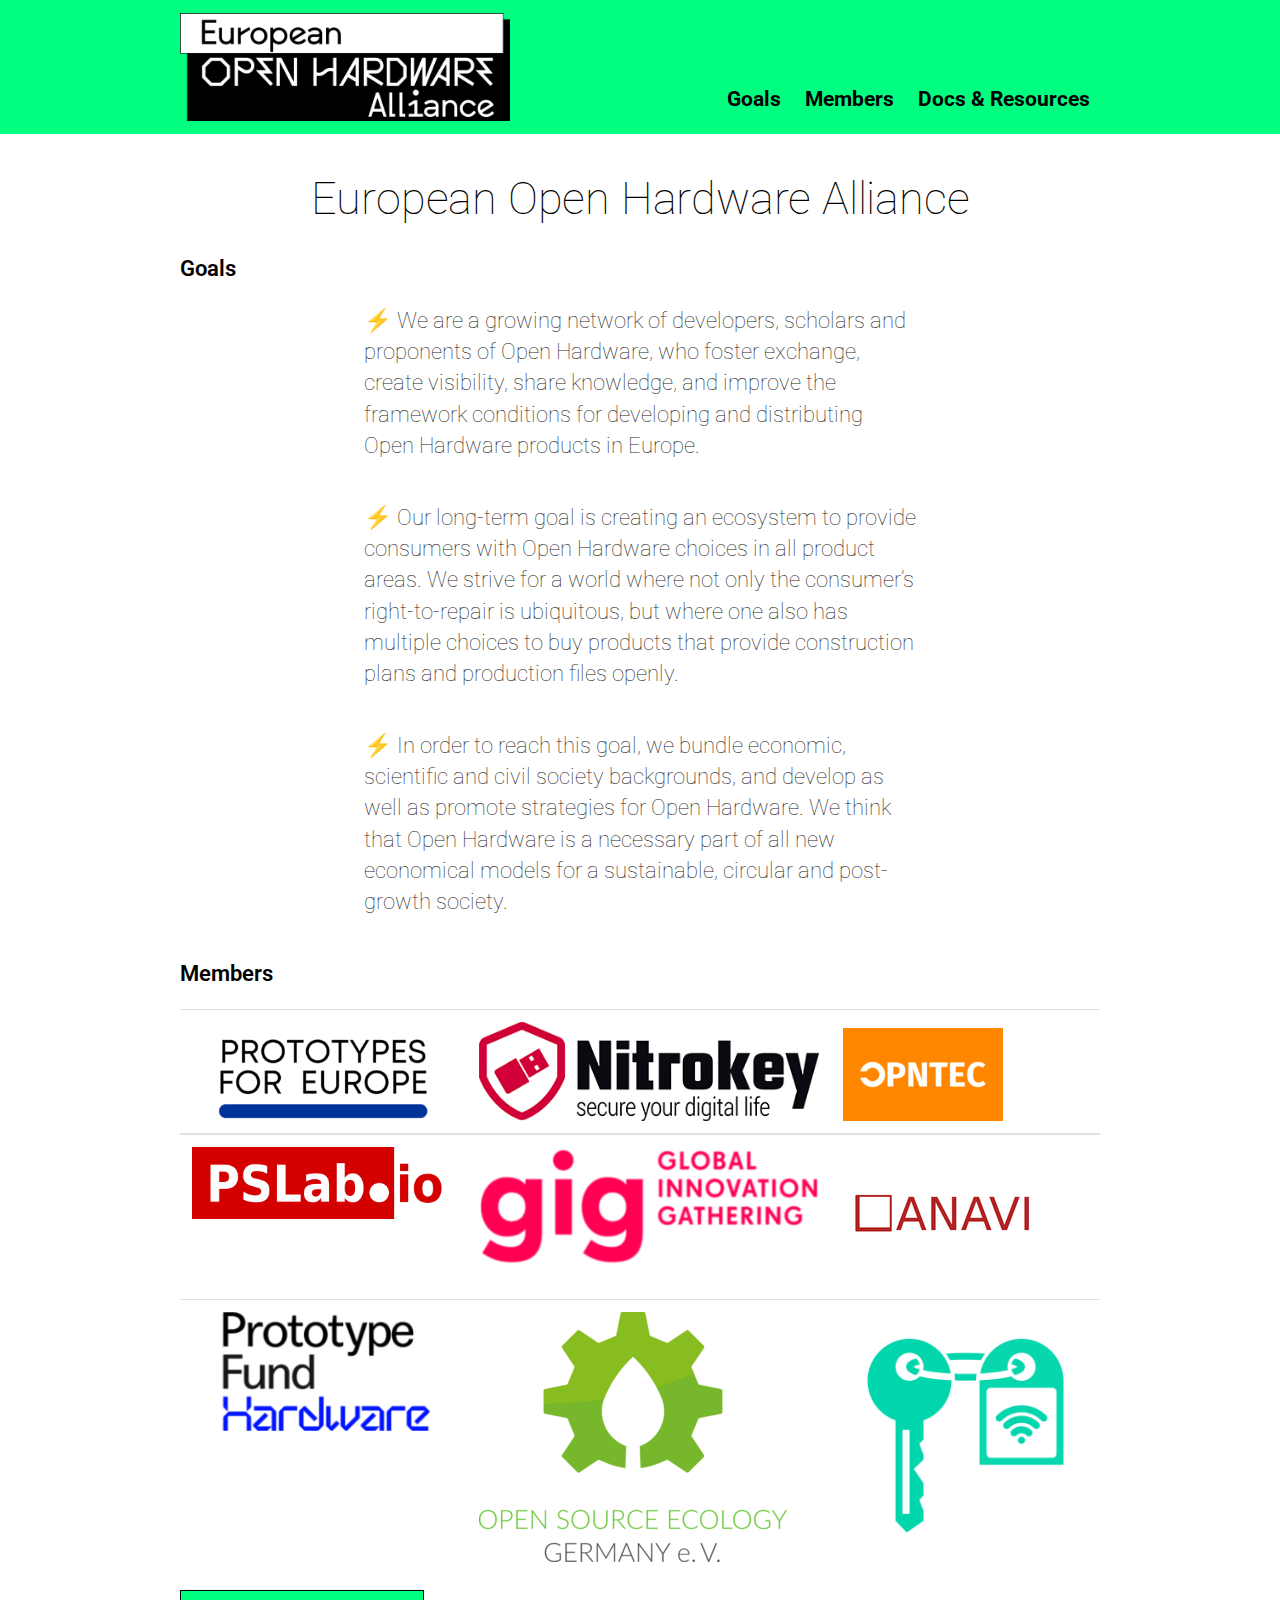
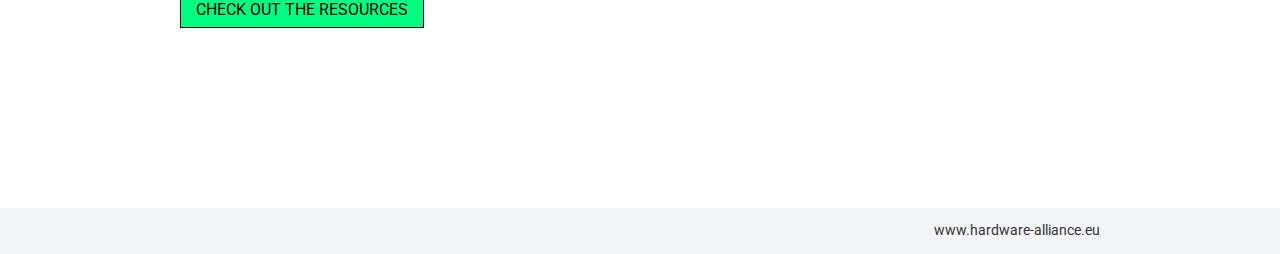
<file: index.html>
<!DOCTYPE html>
<html lang="en">

<head>
	<meta name="generator" content="Hugo 0.97.2" />
  <meta charset="utf-8">
  <meta http-equiv="x-ua-compatible" content="ie=edge">
  <title>European Open Hardware Alliance</title>
  <meta name="viewport" content="width=device-width, initial-scale=1">
  
<meta name="description" content="European Open Hardware Alliance, the network for Open Hardware in Europe." />
<meta property="og:title" content="European Open Hardware Alliance" />
<meta property="og:type" content="website" />
<meta property="og:url" content="https://hugo-whisper.netlify.app" />
<meta property="og:image" content="https://raw.githubusercontent.com/JugglerX/hugo-whisper-theme/master/images/tn.png" />
<meta property="og:description" content="Hugo Whisper is a documentation theme built with Hugo." />
<meta name="twitter:card" content="summary" />
<meta name="twitter:site" content="@zerostaticio" />
<meta name="twitter:creator" content="@zerostaticio" />

  <link rel="icon" href="/favicon.png">

  
  
  <link rel="stylesheet" href="/css/style.min.4b8fb7df594093dd683ba2c3df1a2551b784cfb0d230c13ca78f766e328f651c.css">
  

  

</head>

<body class='page page-home'>
  <div id="main-menu-mobile" class="main-menu-mobile">
  <ul>
    
    
    <li class="menu-item-goals">
      <a href="/#goals">
        <span>Goals</span>
      </a>
    </li>
    
    <li class="menu-item-members">
      <a href="/#members">
        <span>Members</span>
      </a>
    </li>
    
    <li class="menu-item-docs &amp; resources">
      <a href="/docs/">
        <span>Docs &amp; Resources</span>
      </a>
    </li>
    
  </ul>
</div>
  <div class="wrapper">
    <div class='header'>
  <div class="container">
    <div class="logo">
      <a href="/"><img alt="Logo" src="/images/euoha_logo_bw.png" /></a>
    </div>
    <div class="logo-mobile">
      <a href="/"><img alt="Logo" src="/images/euoha_logo_bw.png" /></a>
    </div>
    <div id="main-menu" class="main-menu">
  <ul>
    
    
    <li class="menu-item-goals">
      <a href="/#goals">
        <span>Goals</span>
      </a>
    </li>
    
    <li class="menu-item-members">
      <a href="/#members">
        <span>Members</span>
      </a>
    </li>
    
    <li class="menu-item-docs &amp; resources">
      <a href="/docs/">
        <span>Docs &amp; Resources</span>
      </a>
    </li>
    
  </ul>
</div>
    <button id="toggle-main-menu-mobile" class="hamburger hamburger--slider" type="button">
  <span class="hamburger-box">
    <span class="hamburger-inner"></span>
  </span>
</button>
  </div>
</div>


    
    
    
    

    
    
<div class="strip">
  <div class="container pt-4 pb-16">
    <div class="row">
      <div class="col-12">
        <h1 class="title">European Open Hardware Alliance</h1>
        <div class="content">
          
          <h5 id="goals">Goals</h5>
<p>⚡️ We are a growing network of developers, scholars and proponents of Open Hardware, who foster exchange, create visibility, share knowledge, and improve the framework conditions for developing and distributing Open Hardware products in Europe.</p>
<p>⚡️ Our long-term goal is creating an ecosystem to provide consumers with Open Hardware choices in all product areas. We strive for a world where not only the consumer&rsquo;s right-to-repair is ubiquitous, but where one also has multiple choices to buy products that provide construction plans and production files openly.</p>
<p>⚡️ In order to reach this goal, we bundle economic, scientific and civil society backgrounds, and develop as well as promote strategies for Open Hardware. We think that Open Hardware is a necessary part of all new economical models for a sustainable, circular and post-growth society.</p>
<h5 id="members">Members</h5>
<table>
<thead>
<tr>
<th><img src="/img/p4e.png" alt=""></th>
<th><img src="/img/nitro.png" alt=""></th>
<th><img src="/img/opntec.png" alt=""></th>
</tr>
</thead>
<tbody>
<tr>
<td><img src="/img/pslab.png" alt=""></td>
<td><img src="/img/gig.png" alt=""></td>
<td><img src="/img/anavi.png" alt=""></td>
</tr>
<tr>
<td><img src="/img/pfh.png" alt=""></td>
<td><img src="/img/oseg.png" alt=""></td>
<td><img src="/img/fabaccess.png" alt=""></td>
</tr>
</tbody>
</table>

          
        </div>
        <a class="button button-primary mb-2" href="/docs">
          Check out the resources
        </a>
      </div>
    </div>
  </div>
</div>




    
  </div>

  <div class="sub-footer">
  <div class="container">
    <div class="row">
      <div class="col-12">
        <div class="sub-footer-inner">
          <ul>
            <li class="zerostatic"><a href="https://www.hardware-alliance.eu">www.hardware-alliance.eu</a></li>
          </ul>
        </div>
      </div>
    </div>
  </div>
</div>


  

  
  

  
  <script type="text/javascript" src="/js/scripts.min.55e8e1e2e7596c9a982bc04119cee1e2d4624c4c5a2dc0e9eb63ce401be14a24.js"></script>
  

  
  
  
    
  


</body>

</html>
</file>
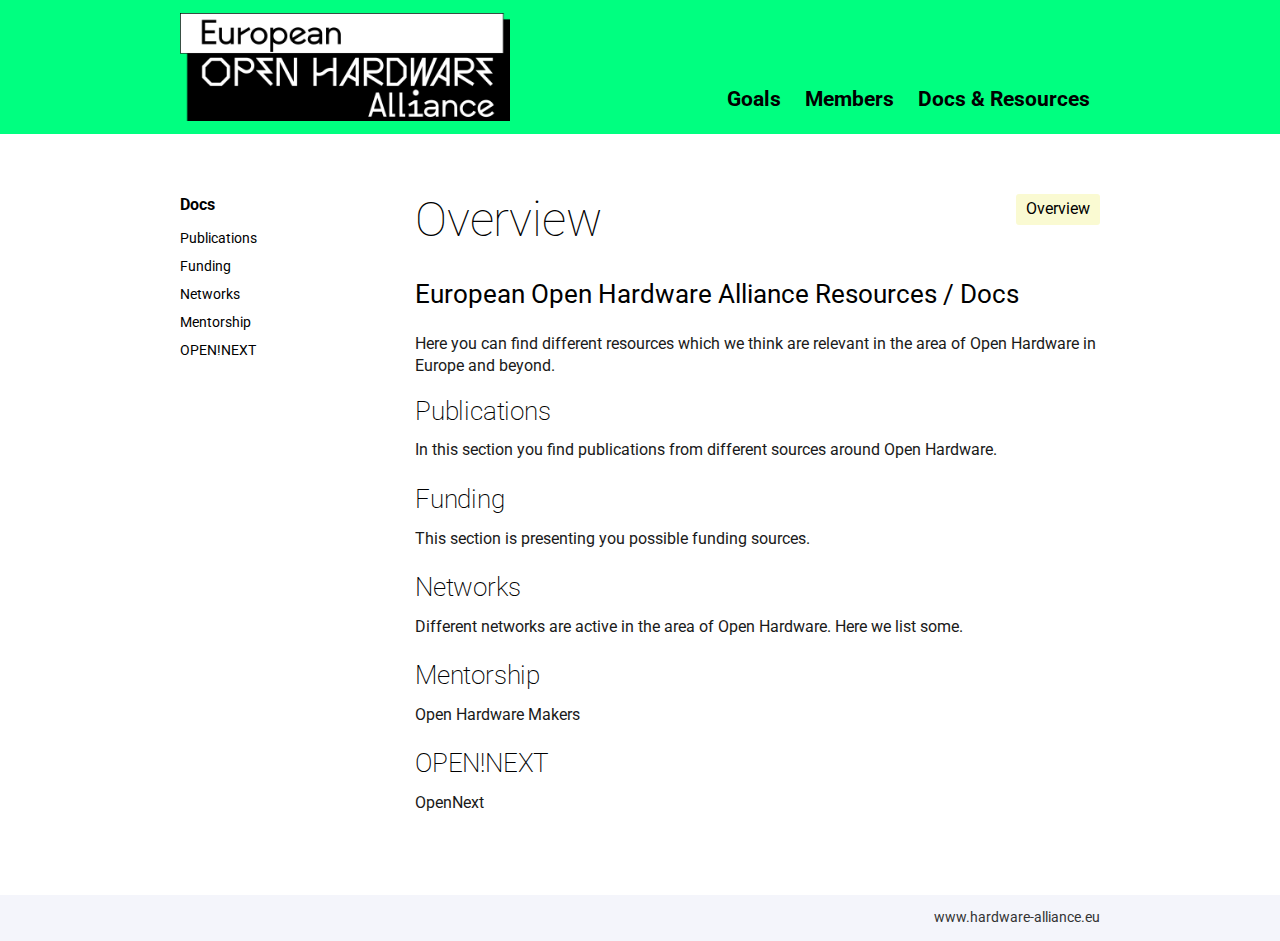
<file: docs/index.html>
<!DOCTYPE html>
<html lang="en">

<head>
  <meta charset="utf-8">
  <meta http-equiv="x-ua-compatible" content="ie=edge">
  <title>Overview - European Open Hardware Alliance</title>
  <meta name="viewport" content="width=device-width, initial-scale=1">
  
  <link rel="icon" href="/favicon.png">

  
  
  <link rel="stylesheet" href="/css/style.min.4b8fb7df594093dd683ba2c3df1a2551b784cfb0d230c13ca78f766e328f651c.css">
  

  

</head>

<body class='page page-default-list'>
  <div id="main-menu-mobile" class="main-menu-mobile">
  <ul>
    
    
    <li class="menu-item-goals">
      <a href="/#goals">
        <span>Goals</span>
      </a>
    </li>
    
    <li class="menu-item-members">
      <a href="/#members">
        <span>Members</span>
      </a>
    </li>
    
    <li class="menu-item-docs &amp; resources">
      <a href="/docs/">
        <span>Docs &amp; Resources</span>
      </a>
    </li>
    
  </ul>
</div>
  <div class="wrapper">
    <div class='header'>
  <div class="container">
    <div class="logo">
      <a href="/"><img alt="Logo" src="/images/euoha_logo_bw.png" /></a>
    </div>
    <div class="logo-mobile">
      <a href="/"><img alt="Logo" src="/images/euoha_logo_bw.png" /></a>
    </div>
    <div id="main-menu" class="main-menu">
  <ul>
    
    
    <li class="menu-item-goals">
      <a href="/#goals">
        <span>Goals</span>
      </a>
    </li>
    
    <li class="menu-item-members">
      <a href="/#members">
        <span>Members</span>
      </a>
    </li>
    
    <li class="menu-item-docs &amp; resources">
      <a href="/docs/">
        <span>Docs &amp; Resources</span>
      </a>
    </li>
    
  </ul>
</div>
    <button id="toggle-main-menu-mobile" class="hamburger hamburger--slider" type="button">
  <span class="hamburger-box">
    <span class="hamburger-inner"></span>
  </span>
</button>
  </div>
</div>


    
    
    
    
    
    

    
    <div class="container pt-2 pt-md-6 pb-3 pb-md-6">
      <div class="row">
        <div class="col-12 col-md-3 mb-3">
          <div class="sidebar">
            
<div class="docs-menu">
  <h4>Docs</h4>
  <ul>
    
    <li class="">
      <a href="/docs/publications/">Publications</a>
    </li>
    
    <li class="">
      <a href="/docs/funding/">Funding</a>
    </li>
    
    <li class="">
      <a href="/docs/networks/">Networks</a>
    </li>
    
    <li class="">
      <a href="/docs/mentorship/">Mentorship</a>
    </li>
    
    <li class="">
      <a href="/docs/open-next/">OPEN!NEXT</a>
    </li>
    
  </ul>
</div>

          </div>
        </div>
        <div class="col-12 col-md-9">
          

<span class="overview">Overview</span>
<h1 class="title">Overview</h1>
<div class="content">
  <h3 id="european-open-hardware-alliance-resources--docs">European Open Hardware Alliance Resources / Docs</h3>
<p>Here you can find different resources which we think are relevant in the area of Open Hardware in Europe and beyond.</p>

</div>


<div class="summary mb-2">
  
  <h2 class="title-summary"><a href="/docs/publications/">Publications</a></h2>
  <p>In this section you find publications from different sources around Open Hardware.</p>
</div>


<div class="summary mb-2">
  
  <h2 class="title-summary"><a href="/docs/funding/">Funding</a></h2>
  <p>This section is presenting you possible funding sources.</p>
</div>


<div class="summary mb-2">
  
  <h2 class="title-summary"><a href="/docs/networks/">Networks</a></h2>
  <p>Different networks are active in the area of Open Hardware. Here we list some.</p>
</div>


<div class="summary mb-2">
  
  <h2 class="title-summary"><a href="/docs/mentorship/">Mentorship</a></h2>
  <p>Open Hardware Makers</p>
</div>


<div class="summary mb-2">
  
  <h2 class="title-summary"><a href="/docs/open-next/">OPEN!NEXT</a></h2>
  <p>OpenNext</p>
</div>




        </div>
      </div>
    </div>
    
  </div>

  <div class="sub-footer">
  <div class="container">
    <div class="row">
      <div class="col-12">
        <div class="sub-footer-inner">
          <ul>
            <li class="zerostatic"><a href="https://www.hardware-alliance.eu">www.hardware-alliance.eu</a></li>
          </ul>
        </div>
      </div>
    </div>
  </div>
</div>


  

  
  

  
  <script type="text/javascript" src="/js/scripts.min.55e8e1e2e7596c9a982bc04119cee1e2d4624c4c5a2dc0e9eb63ce401be14a24.js"></script>
  

  
  
  
    
  


</body>

</html>
</file>
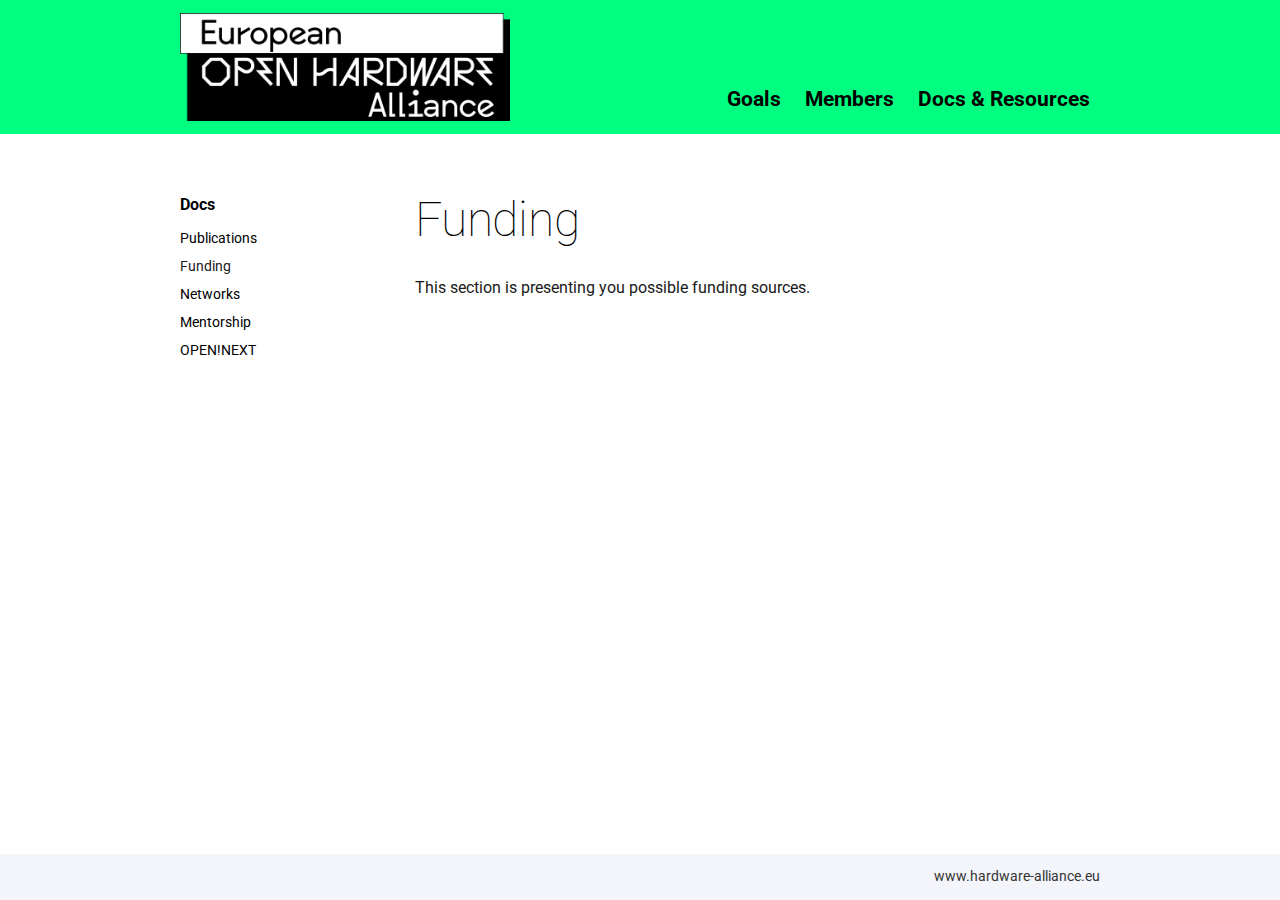
<file: docs/funding/index.html>
<!DOCTYPE html>
<html lang="en">

<head>
  <meta charset="utf-8">
  <meta http-equiv="x-ua-compatible" content="ie=edge">
  <title>Funding - European Open Hardware Alliance</title>
  <meta name="viewport" content="width=device-width, initial-scale=1">
  
  <link rel="icon" href="/favicon.png">

  
  
  <link rel="stylesheet" href="/css/style.min.4b8fb7df594093dd683ba2c3df1a2551b784cfb0d230c13ca78f766e328f651c.css">
  

  

</head>

<body class='page page-default-single'>
  <div id="main-menu-mobile" class="main-menu-mobile">
  <ul>
    
    
    <li class="menu-item-goals">
      <a href="/#goals">
        <span>Goals</span>
      </a>
    </li>
    
    <li class="menu-item-members">
      <a href="/#members">
        <span>Members</span>
      </a>
    </li>
    
    <li class="menu-item-docs &amp; resources">
      <a href="/docs/">
        <span>Docs &amp; Resources</span>
      </a>
    </li>
    
  </ul>
</div>
  <div class="wrapper">
    <div class='header'>
  <div class="container">
    <div class="logo">
      <a href="/"><img alt="Logo" src="/images/euoha_logo_bw.png" /></a>
    </div>
    <div class="logo-mobile">
      <a href="/"><img alt="Logo" src="/images/euoha_logo_bw.png" /></a>
    </div>
    <div id="main-menu" class="main-menu">
  <ul>
    
    
    <li class="menu-item-goals">
      <a href="/#goals">
        <span>Goals</span>
      </a>
    </li>
    
    <li class="menu-item-members">
      <a href="/#members">
        <span>Members</span>
      </a>
    </li>
    
    <li class="menu-item-docs &amp; resources">
      <a href="/docs/">
        <span>Docs &amp; Resources</span>
      </a>
    </li>
    
  </ul>
</div>
    <button id="toggle-main-menu-mobile" class="hamburger hamburger--slider" type="button">
  <span class="hamburger-box">
    <span class="hamburger-inner"></span>
  </span>
</button>
  </div>
</div>


    
    
    
    
    
    

    
    <div class="container pt-2 pt-md-6 pb-3 pb-md-6">
      <div class="row">
        <div class="col-12 col-md-3 mb-3">
          <div class="sidebar">
            
<div class="docs-menu">
  <h4>Docs</h4>
  <ul>
    
    <li class="">
      <a href="/docs/publications/">Publications</a>
    </li>
    
    <li class="active ">
      <a href="/docs/funding/">Funding</a>
    </li>
    
    <li class="">
      <a href="/docs/networks/">Networks</a>
    </li>
    
    <li class="">
      <a href="/docs/mentorship/">Mentorship</a>
    </li>
    
    <li class="">
      <a href="/docs/open-next/">OPEN!NEXT</a>
    </li>
    
  </ul>
</div>

          </div>
        </div>
        <div class="col-12 col-md-9">
          
<h1 class="title">Funding</h1>
<div class="content anchor-link-enabled">
  <p>This section is presenting you possible funding sources.</p>

</div>
</div>

        </div>
      </div>
    </div>
    
  </div>

  <div class="sub-footer">
  <div class="container">
    <div class="row">
      <div class="col-12">
        <div class="sub-footer-inner">
          <ul>
            <li class="zerostatic"><a href="https://www.hardware-alliance.eu">www.hardware-alliance.eu</a></li>
          </ul>
        </div>
      </div>
    </div>
  </div>
</div>


  

  
  

  
  <script type="text/javascript" src="/js/scripts.min.55e8e1e2e7596c9a982bc04119cee1e2d4624c4c5a2dc0e9eb63ce401be14a24.js"></script>
  

  
  
  
    
  


</body>

</html>
</file>
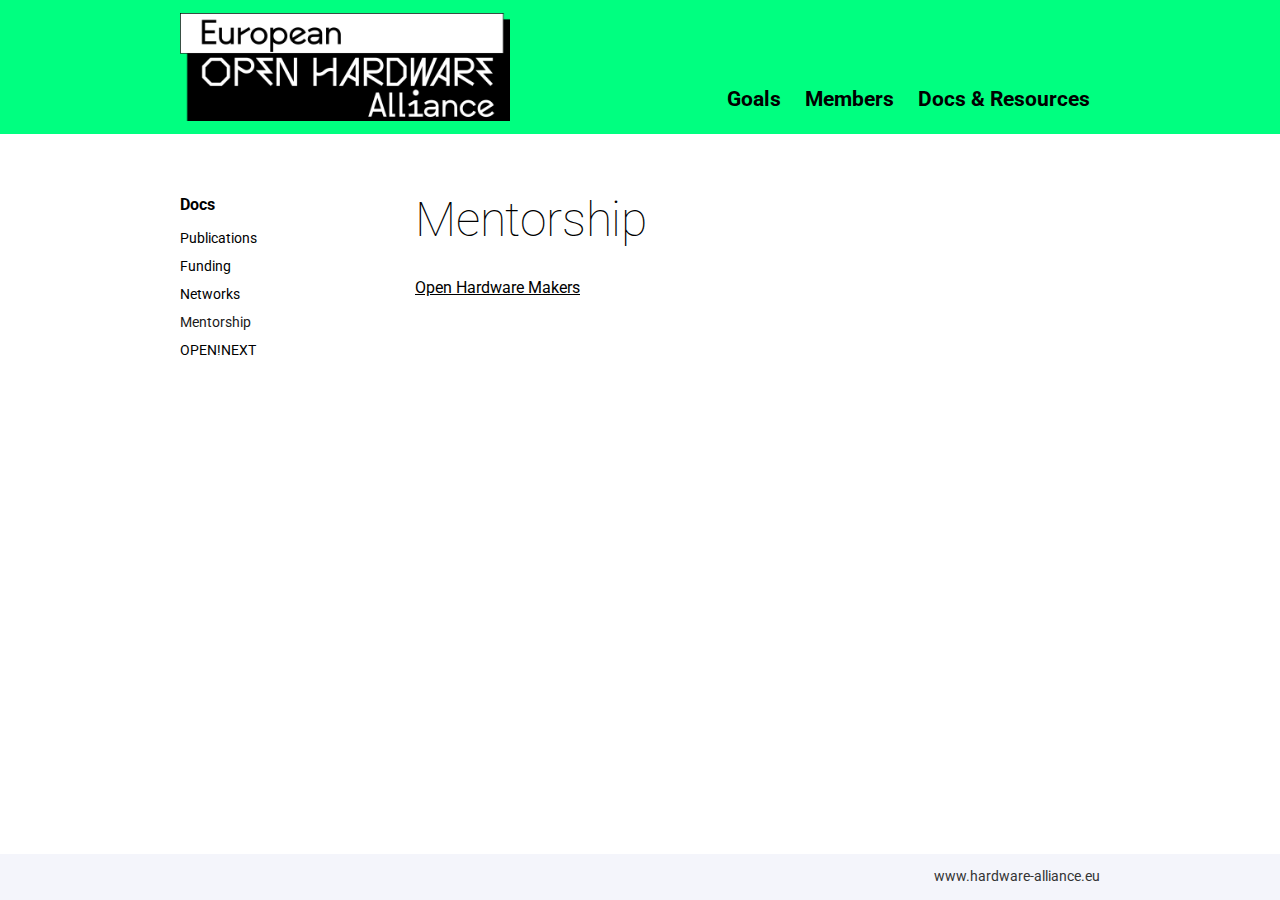
<file: docs/mentorship/index.html>
<!DOCTYPE html>
<html lang="en">

<head>
  <meta charset="utf-8">
  <meta http-equiv="x-ua-compatible" content="ie=edge">
  <title>Mentorship - European Open Hardware Alliance</title>
  <meta name="viewport" content="width=device-width, initial-scale=1">
  
  <link rel="icon" href="/favicon.png">

  
  
  <link rel="stylesheet" href="/css/style.min.4b8fb7df594093dd683ba2c3df1a2551b784cfb0d230c13ca78f766e328f651c.css">
  

  

</head>

<body class='page page-default-single'>
  <div id="main-menu-mobile" class="main-menu-mobile">
  <ul>
    
    
    <li class="menu-item-goals">
      <a href="/#goals">
        <span>Goals</span>
      </a>
    </li>
    
    <li class="menu-item-members">
      <a href="/#members">
        <span>Members</span>
      </a>
    </li>
    
    <li class="menu-item-docs &amp; resources">
      <a href="/docs/">
        <span>Docs &amp; Resources</span>
      </a>
    </li>
    
  </ul>
</div>
  <div class="wrapper">
    <div class='header'>
  <div class="container">
    <div class="logo">
      <a href="/"><img alt="Logo" src="/images/euoha_logo_bw.png" /></a>
    </div>
    <div class="logo-mobile">
      <a href="/"><img alt="Logo" src="/images/euoha_logo_bw.png" /></a>
    </div>
    <div id="main-menu" class="main-menu">
  <ul>
    
    
    <li class="menu-item-goals">
      <a href="/#goals">
        <span>Goals</span>
      </a>
    </li>
    
    <li class="menu-item-members">
      <a href="/#members">
        <span>Members</span>
      </a>
    </li>
    
    <li class="menu-item-docs &amp; resources">
      <a href="/docs/">
        <span>Docs &amp; Resources</span>
      </a>
    </li>
    
  </ul>
</div>
    <button id="toggle-main-menu-mobile" class="hamburger hamburger--slider" type="button">
  <span class="hamburger-box">
    <span class="hamburger-inner"></span>
  </span>
</button>
  </div>
</div>


    
    
    
    
    
    

    
    <div class="container pt-2 pt-md-6 pb-3 pb-md-6">
      <div class="row">
        <div class="col-12 col-md-3 mb-3">
          <div class="sidebar">
            
<div class="docs-menu">
  <h4>Docs</h4>
  <ul>
    
    <li class="">
      <a href="/docs/publications/">Publications</a>
    </li>
    
    <li class="">
      <a href="/docs/funding/">Funding</a>
    </li>
    
    <li class="">
      <a href="/docs/networks/">Networks</a>
    </li>
    
    <li class="active ">
      <a href="/docs/mentorship/">Mentorship</a>
    </li>
    
    <li class="">
      <a href="/docs/open-next/">OPEN!NEXT</a>
    </li>
    
  </ul>
</div>

          </div>
        </div>
        <div class="col-12 col-md-9">
          
<h1 class="title">Mentorship</h1>
<div class="content anchor-link-enabled">
  <p><a href="https://openhardware.space/">Open Hardware Makers</a></p>

</div>
</div>

        </div>
      </div>
    </div>
    
  </div>

  <div class="sub-footer">
  <div class="container">
    <div class="row">
      <div class="col-12">
        <div class="sub-footer-inner">
          <ul>
            <li class="zerostatic"><a href="https://www.hardware-alliance.eu">www.hardware-alliance.eu</a></li>
          </ul>
        </div>
      </div>
    </div>
  </div>
</div>


  

  
  

  
  <script type="text/javascript" src="/js/scripts.min.55e8e1e2e7596c9a982bc04119cee1e2d4624c4c5a2dc0e9eb63ce401be14a24.js"></script>
  

  
  
  
    
  


</body>

</html>
</file>
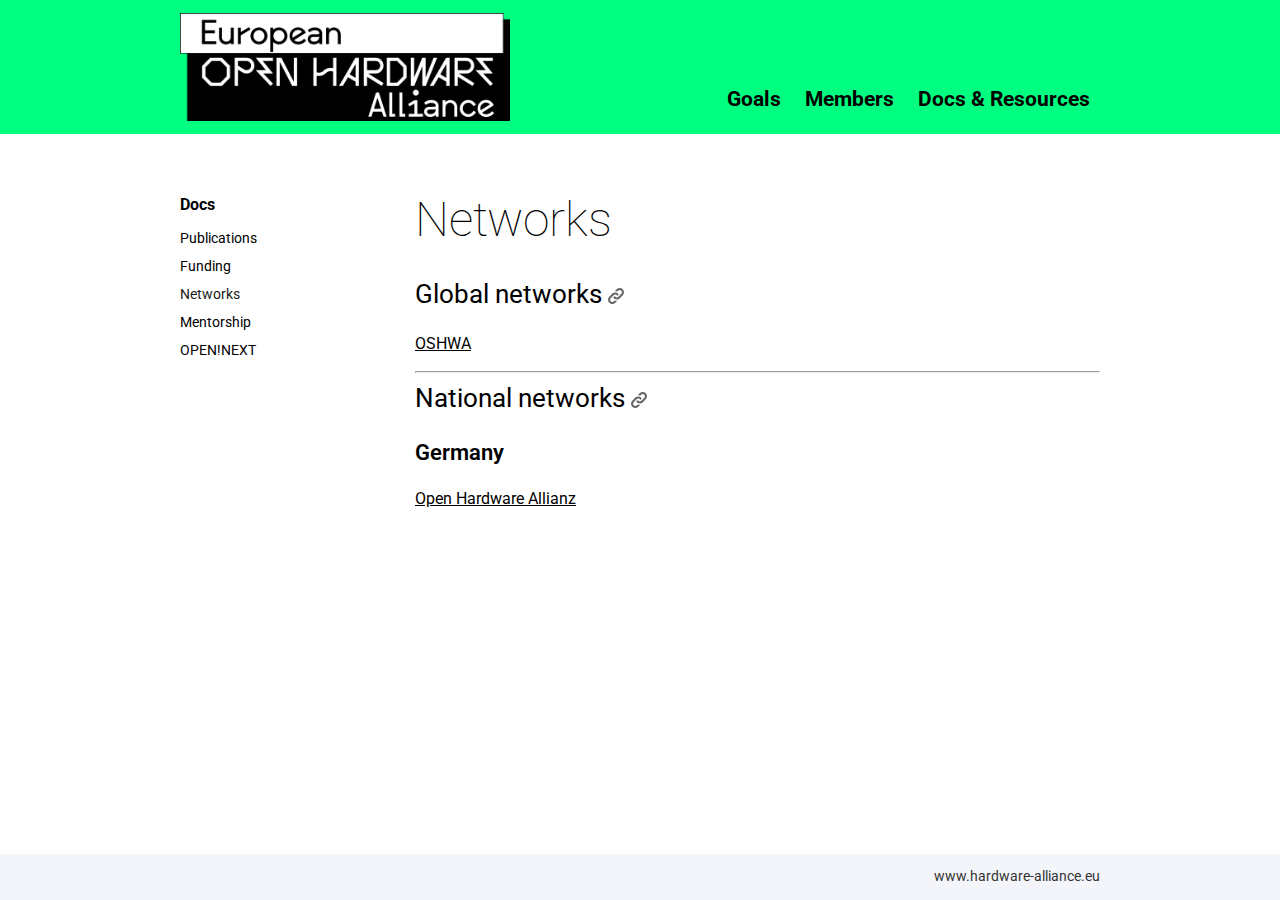
<file: docs/networks/index.html>
<!DOCTYPE html>
<html lang="en">

<head>
  <meta charset="utf-8">
  <meta http-equiv="x-ua-compatible" content="ie=edge">
  <title>Networks - European Open Hardware Alliance</title>
  <meta name="viewport" content="width=device-width, initial-scale=1">
  
  <link rel="icon" href="/favicon.png">

  
  
  <link rel="stylesheet" href="/css/style.min.4b8fb7df594093dd683ba2c3df1a2551b784cfb0d230c13ca78f766e328f651c.css">
  

  

</head>

<body class='page page-default-single'>
  <div id="main-menu-mobile" class="main-menu-mobile">
  <ul>
    
    
    <li class="menu-item-goals">
      <a href="/#goals">
        <span>Goals</span>
      </a>
    </li>
    
    <li class="menu-item-members">
      <a href="/#members">
        <span>Members</span>
      </a>
    </li>
    
    <li class="menu-item-docs &amp; resources">
      <a href="/docs/">
        <span>Docs &amp; Resources</span>
      </a>
    </li>
    
  </ul>
</div>
  <div class="wrapper">
    <div class='header'>
  <div class="container">
    <div class="logo">
      <a href="/"><img alt="Logo" src="/images/euoha_logo_bw.png" /></a>
    </div>
    <div class="logo-mobile">
      <a href="/"><img alt="Logo" src="/images/euoha_logo_bw.png" /></a>
    </div>
    <div id="main-menu" class="main-menu">
  <ul>
    
    
    <li class="menu-item-goals">
      <a href="/#goals">
        <span>Goals</span>
      </a>
    </li>
    
    <li class="menu-item-members">
      <a href="/#members">
        <span>Members</span>
      </a>
    </li>
    
    <li class="menu-item-docs &amp; resources">
      <a href="/docs/">
        <span>Docs &amp; Resources</span>
      </a>
    </li>
    
  </ul>
</div>
    <button id="toggle-main-menu-mobile" class="hamburger hamburger--slider" type="button">
  <span class="hamburger-box">
    <span class="hamburger-inner"></span>
  </span>
</button>
  </div>
</div>


    
    
    
    
    
    

    
    <div class="container pt-2 pt-md-6 pb-3 pb-md-6">
      <div class="row">
        <div class="col-12 col-md-3 mb-3">
          <div class="sidebar">
            
<div class="docs-menu">
  <h4>Docs</h4>
  <ul>
    
    <li class="">
      <a href="/docs/publications/">Publications</a>
    </li>
    
    <li class="">
      <a href="/docs/funding/">Funding</a>
    </li>
    
    <li class="active ">
      <a href="/docs/networks/">Networks</a>
    </li>
    
    <li class="">
      <a href="/docs/mentorship/">Mentorship</a>
    </li>
    
    <li class="">
      <a href="/docs/open-next/">OPEN!NEXT</a>
    </li>
    
  </ul>
</div>

          </div>
        </div>
        <div class="col-12 col-md-9">
          
<h1 class="title">Networks</h1>
<div class="content anchor-link-enabled">
  <h3 id="global-networks">Global networks</h3>
<p><a href="https://www.oshwa.org/">OSHWA</a></p>
<hr>
<h3 id="national-networks">National networks</h3>
<h5 id="germany">Germany</h5>
<p><a href="https://open-hardware-allianz.de/">Open Hardware Allianz</a></p>

</div>
</div>

        </div>
      </div>
    </div>
    
  </div>

  <div class="sub-footer">
  <div class="container">
    <div class="row">
      <div class="col-12">
        <div class="sub-footer-inner">
          <ul>
            <li class="zerostatic"><a href="https://www.hardware-alliance.eu">www.hardware-alliance.eu</a></li>
          </ul>
        </div>
      </div>
    </div>
  </div>
</div>


  

  
  

  
  <script type="text/javascript" src="/js/scripts.min.55e8e1e2e7596c9a982bc04119cee1e2d4624c4c5a2dc0e9eb63ce401be14a24.js"></script>
  

  
  
  
    
  


</body>

</html>
</file>
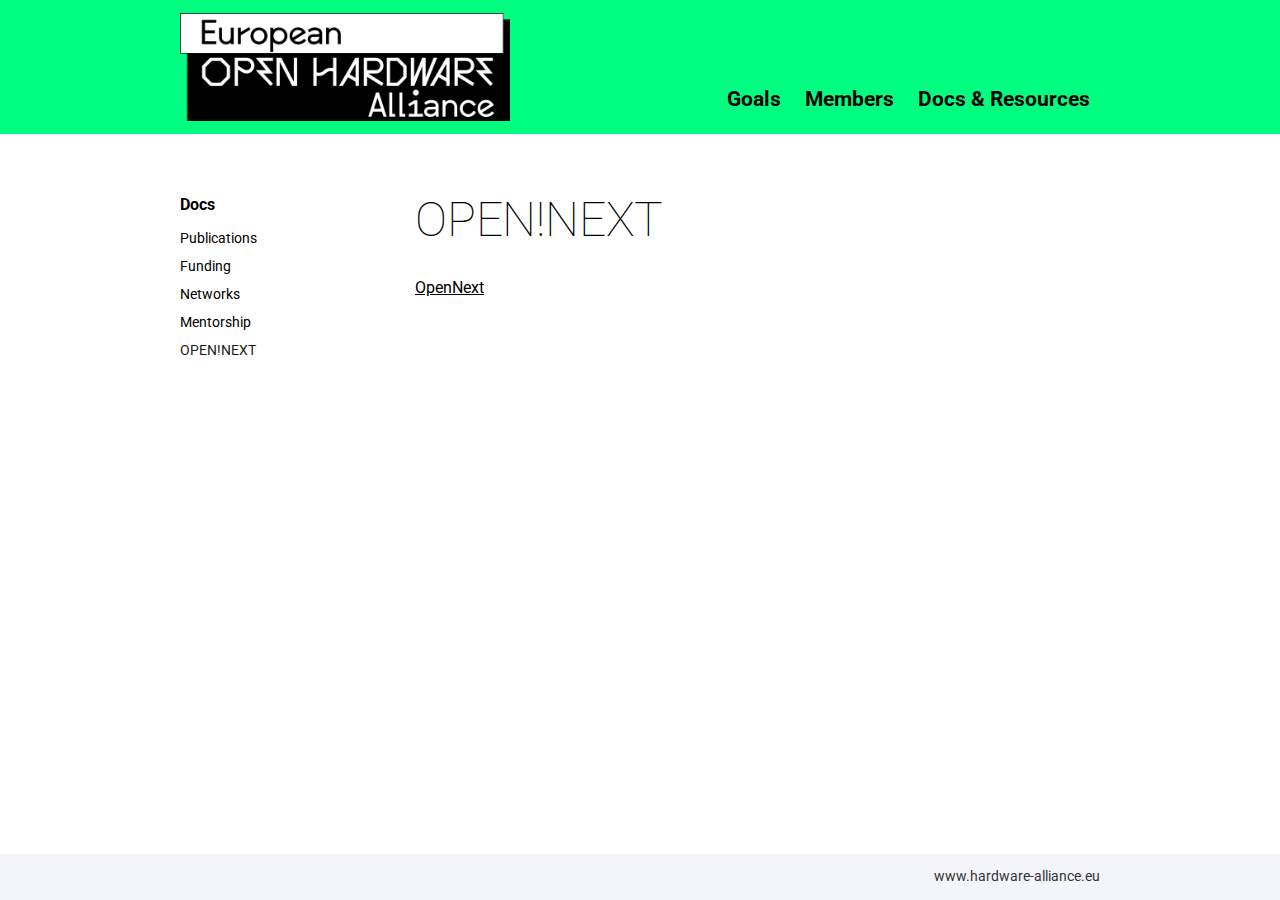
<file: docs/open-next/index.html>
<!DOCTYPE html>
<html lang="en">

<head>
  <meta charset="utf-8">
  <meta http-equiv="x-ua-compatible" content="ie=edge">
  <title>OPEN!NEXT - European Open Hardware Alliance</title>
  <meta name="viewport" content="width=device-width, initial-scale=1">
  
  <link rel="icon" href="/favicon.png">

  
  
  <link rel="stylesheet" href="/css/style.min.4b8fb7df594093dd683ba2c3df1a2551b784cfb0d230c13ca78f766e328f651c.css">
  

  

</head>

<body class='page page-default-single'>
  <div id="main-menu-mobile" class="main-menu-mobile">
  <ul>
    
    
    <li class="menu-item-goals">
      <a href="/#goals">
        <span>Goals</span>
      </a>
    </li>
    
    <li class="menu-item-members">
      <a href="/#members">
        <span>Members</span>
      </a>
    </li>
    
    <li class="menu-item-docs &amp; resources">
      <a href="/docs/">
        <span>Docs &amp; Resources</span>
      </a>
    </li>
    
  </ul>
</div>
  <div class="wrapper">
    <div class='header'>
  <div class="container">
    <div class="logo">
      <a href="/"><img alt="Logo" src="/images/euoha_logo_bw.png" /></a>
    </div>
    <div class="logo-mobile">
      <a href="/"><img alt="Logo" src="/images/euoha_logo_bw.png" /></a>
    </div>
    <div id="main-menu" class="main-menu">
  <ul>
    
    
    <li class="menu-item-goals">
      <a href="/#goals">
        <span>Goals</span>
      </a>
    </li>
    
    <li class="menu-item-members">
      <a href="/#members">
        <span>Members</span>
      </a>
    </li>
    
    <li class="menu-item-docs &amp; resources">
      <a href="/docs/">
        <span>Docs &amp; Resources</span>
      </a>
    </li>
    
  </ul>
</div>
    <button id="toggle-main-menu-mobile" class="hamburger hamburger--slider" type="button">
  <span class="hamburger-box">
    <span class="hamburger-inner"></span>
  </span>
</button>
  </div>
</div>


    
    
    
    
    
    

    
    <div class="container pt-2 pt-md-6 pb-3 pb-md-6">
      <div class="row">
        <div class="col-12 col-md-3 mb-3">
          <div class="sidebar">
            
<div class="docs-menu">
  <h4>Docs</h4>
  <ul>
    
    <li class="">
      <a href="/docs/publications/">Publications</a>
    </li>
    
    <li class="">
      <a href="/docs/funding/">Funding</a>
    </li>
    
    <li class="">
      <a href="/docs/networks/">Networks</a>
    </li>
    
    <li class="">
      <a href="/docs/mentorship/">Mentorship</a>
    </li>
    
    <li class="active ">
      <a href="/docs/open-next/">OPEN!NEXT</a>
    </li>
    
  </ul>
</div>

          </div>
        </div>
        <div class="col-12 col-md-9">
          
<h1 class="title">OPEN!NEXT</h1>
<div class="content anchor-link-enabled">
  <p><a href="https://opennext.eu/">OpenNext</a></p>

</div>
</div>

        </div>
      </div>
    </div>
    
  </div>

  <div class="sub-footer">
  <div class="container">
    <div class="row">
      <div class="col-12">
        <div class="sub-footer-inner">
          <ul>
            <li class="zerostatic"><a href="https://www.hardware-alliance.eu">www.hardware-alliance.eu</a></li>
          </ul>
        </div>
      </div>
    </div>
  </div>
</div>


  

  
  

  
  <script type="text/javascript" src="/js/scripts.min.55e8e1e2e7596c9a982bc04119cee1e2d4624c4c5a2dc0e9eb63ce401be14a24.js"></script>
  

  
  
  
    
  


</body>

</html>
</file>
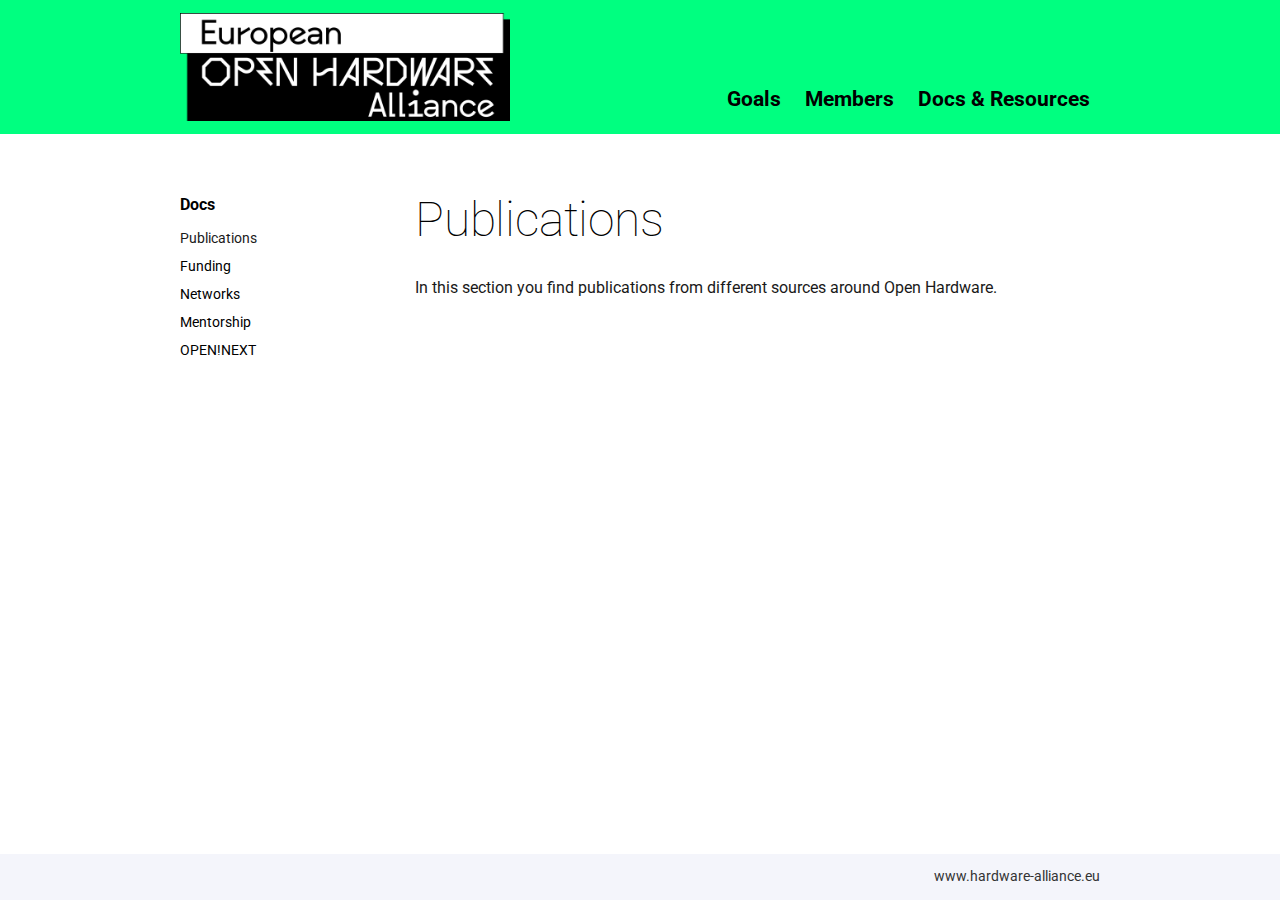
<file: docs/publications/index.html>
<!DOCTYPE html>
<html lang="en">

<head>
  <meta charset="utf-8">
  <meta http-equiv="x-ua-compatible" content="ie=edge">
  <title>Publications - European Open Hardware Alliance</title>
  <meta name="viewport" content="width=device-width, initial-scale=1">
  
  <link rel="icon" href="/favicon.png">

  
  
  <link rel="stylesheet" href="/css/style.min.4b8fb7df594093dd683ba2c3df1a2551b784cfb0d230c13ca78f766e328f651c.css">
  

  

</head>

<body class='page page-default-single'>
  <div id="main-menu-mobile" class="main-menu-mobile">
  <ul>
    
    
    <li class="menu-item-goals">
      <a href="/#goals">
        <span>Goals</span>
      </a>
    </li>
    
    <li class="menu-item-members">
      <a href="/#members">
        <span>Members</span>
      </a>
    </li>
    
    <li class="menu-item-docs &amp; resources">
      <a href="/docs/">
        <span>Docs &amp; Resources</span>
      </a>
    </li>
    
  </ul>
</div>
  <div class="wrapper">
    <div class='header'>
  <div class="container">
    <div class="logo">
      <a href="/"><img alt="Logo" src="/images/euoha_logo_bw.png" /></a>
    </div>
    <div class="logo-mobile">
      <a href="/"><img alt="Logo" src="/images/euoha_logo_bw.png" /></a>
    </div>
    <div id="main-menu" class="main-menu">
  <ul>
    
    
    <li class="menu-item-goals">
      <a href="/#goals">
        <span>Goals</span>
      </a>
    </li>
    
    <li class="menu-item-members">
      <a href="/#members">
        <span>Members</span>
      </a>
    </li>
    
    <li class="menu-item-docs &amp; resources">
      <a href="/docs/">
        <span>Docs &amp; Resources</span>
      </a>
    </li>
    
  </ul>
</div>
    <button id="toggle-main-menu-mobile" class="hamburger hamburger--slider" type="button">
  <span class="hamburger-box">
    <span class="hamburger-inner"></span>
  </span>
</button>
  </div>
</div>


    
    
    
    
    
    

    
    <div class="container pt-2 pt-md-6 pb-3 pb-md-6">
      <div class="row">
        <div class="col-12 col-md-3 mb-3">
          <div class="sidebar">
            
<div class="docs-menu">
  <h4>Docs</h4>
  <ul>
    
    <li class="active ">
      <a href="/docs/publications/">Publications</a>
    </li>
    
    <li class="">
      <a href="/docs/funding/">Funding</a>
    </li>
    
    <li class="">
      <a href="/docs/networks/">Networks</a>
    </li>
    
    <li class="">
      <a href="/docs/mentorship/">Mentorship</a>
    </li>
    
    <li class="">
      <a href="/docs/open-next/">OPEN!NEXT</a>
    </li>
    
  </ul>
</div>

          </div>
        </div>
        <div class="col-12 col-md-9">
          
<h1 class="title">Publications</h1>
<div class="content anchor-link-enabled">
  <p>In this section you find publications from different sources around Open Hardware.</p>

</div>
</div>

        </div>
      </div>
    </div>
    
  </div>

  <div class="sub-footer">
  <div class="container">
    <div class="row">
      <div class="col-12">
        <div class="sub-footer-inner">
          <ul>
            <li class="zerostatic"><a href="https://www.hardware-alliance.eu">www.hardware-alliance.eu</a></li>
          </ul>
        </div>
      </div>
    </div>
  </div>
</div>


  

  
  

  
  <script type="text/javascript" src="/js/scripts.min.55e8e1e2e7596c9a982bc04119cee1e2d4624c4c5a2dc0e9eb63ce401be14a24.js"></script>
  

  
  
  
    
  


</body>

</html>
</file>
<file: css/style.min.4b8fb7df594093dd683ba2c3df1a2551b784cfb0d230c13ca78f766e328f651c.css>
@charset "UTF-8";@import "https://fonts.googleapis.com/css?family=Roboto:300,400,500,700|Lora:400,700|Roboto+Mono:300,400";*,*::before,*::after{box-sizing:border-box}html{font-family:sans-serif;line-height:1.15;-webkit-text-size-adjust:100%;-webkit-tap-highlight-color:transparent}article,aside,figcaption,figure,footer,header,hgroup,main,nav,section{display:block}body{margin:0;font-family:roboto,Arial,sans-serif,-apple-system;font-size:1rem;font-weight:400;line-height:1.4;color:#212529;text-align:left;background-color:#fff}[tabindex="-1"]:focus{outline:0!important}hr{box-sizing:content-box;height:0;overflow:visible}h1,h2,h3,h4,h5,h6{margin-top:0;margin-bottom:.5rem}p{margin-top:0;margin-bottom:1rem}abbr[title],abbr[data-original-title]{text-decoration:underline;text-decoration:underline dotted;cursor:help;border-bottom:0;text-decoration-skip-ink:none}address{margin-bottom:1rem;font-style:normal;line-height:inherit}ol,ul,dl{margin-top:0;margin-bottom:1rem}ol ol,ul ul,ol ul,ul ol{margin-bottom:0}dt{font-weight:700}dd{margin-bottom:.5rem;margin-left:0}blockquote{margin:0 0 1rem}b,strong{font-weight:bolder}small{font-size:80%}sub,sup{position:relative;font-size:75%;line-height:0;vertical-align:baseline}sub{bottom:-.25em}sup{top:-.5em}a{color:#000;text-decoration:none;background-color:transparent}a:hover{color:#333;text-decoration:underline}a:not([href]):not([tabindex]){color:inherit;text-decoration:none}a:not([href]):not([tabindex]):hover,a:not([href]):not([tabindex]):focus{color:inherit;text-decoration:none}a:not([href]):not([tabindex]):focus{outline:0}pre,code,kbd,samp{font-family:SFMono-Regular,Menlo,Monaco,Consolas,liberation mono,courier new,monospace;font-size:1em}pre{margin-top:0;margin-bottom:1rem;overflow:auto}figure{margin:0 0 1rem}img{vertical-align:middle;border-style:none}svg{overflow:hidden;vertical-align:middle}table{border-collapse:collapse}caption{padding-top:.75rem;padding-bottom:.75rem;color:#6c757d;text-align:left;caption-side:bottom}th{text-align:inherit}label{display:inline-block;margin-bottom:.5rem}button{border-radius:0}button:focus{outline:1px dotted;outline:5px auto -webkit-focus-ring-color}input,button,select,optgroup,textarea{margin:0;font-family:inherit;font-size:inherit;line-height:inherit}button,input{overflow:visible}button,select{text-transform:none}select{word-wrap:normal}button,[type=button],[type=reset],[type=submit]{-webkit-appearance:button}button:not(:disabled),[type=button]:not(:disabled),[type=reset]:not(:disabled),[type=submit]:not(:disabled){cursor:pointer}button::-moz-focus-inner,[type=button]::-moz-focus-inner,[type=reset]::-moz-focus-inner,[type=submit]::-moz-focus-inner{padding:0;border-style:none}input[type=radio],input[type=checkbox]{box-sizing:border-box;padding:0}input[type=date],input[type=time],input[type=datetime-local],input[type=month]{-webkit-appearance:listbox}textarea{overflow:auto;resize:vertical}fieldset{min-width:0;padding:0;margin:0;border:0}legend{display:block;width:100%;max-width:100%;padding:0;margin-bottom:.5rem;font-size:1.5rem;line-height:inherit;color:inherit;white-space:normal}progress{vertical-align:baseline}[type=number]::-webkit-inner-spin-button,[type=number]::-webkit-outer-spin-button{height:auto}[type=search]{outline-offset:-2px;-webkit-appearance:none}[type=search]::-webkit-search-decoration{-webkit-appearance:none}::-webkit-file-upload-button{font:inherit;-webkit-appearance:button}output{display:inline-block}summary{display:list-item;cursor:pointer}template{display:none}[hidden]{display:none!important}.align-baseline{vertical-align:baseline!important}.align-top{vertical-align:top!important}.align-middle{vertical-align:middle!important}.align-bottom{vertical-align:bottom!important}.align-text-bottom{vertical-align:text-bottom!important}.align-text-top{vertical-align:text-top!important}.bg-primary{background-color:#000!important}a.bg-primary:hover,a.bg-primary:focus,button.bg-primary:hover,button.bg-primary:focus{background-color:#000!important}.bg-secondary{background-color:#00ff80!important}a.bg-secondary:hover,a.bg-secondary:focus,button.bg-secondary:hover,button.bg-secondary:focus{background-color:#0c6!important}.bg-success{background-color:#28a745!important}a.bg-success:hover,a.bg-success:focus,button.bg-success:hover,button.bg-success:focus{background-color:#1e7e34!important}.bg-info{background-color:#17a2b8!important}a.bg-info:hover,a.bg-info:focus,button.bg-info:hover,button.bg-info:focus{background-color:#117a8b!important}.bg-warning{background-color:#ffc107!important}a.bg-warning:hover,a.bg-warning:focus,button.bg-warning:hover,button.bg-warning:focus{background-color:#d39e00!important}.bg-danger{background-color:#dc3545!important}a.bg-danger:hover,a.bg-danger:focus,button.bg-danger:hover,button.bg-danger:focus{background-color:#bd2130!important}.bg-light{background-color:#f8f9fa!important}a.bg-light:hover,a.bg-light:focus,button.bg-light:hover,button.bg-light:focus{background-color:#dae0e5!important}.bg-dark{background-color:#343a40!important}a.bg-dark:hover,a.bg-dark:focus,button.bg-dark:hover,button.bg-dark:focus{background-color:#1d2124!important}.bg-white{background-color:#fff!important}.bg-transparent{background-color:transparent!important}.border{border:1px solid #dee2e6!important}.border-top{border-top:1px solid #dee2e6!important}.border-right{border-right:1px solid #dee2e6!important}.border-bottom{border-bottom:1px solid #dee2e6!important}.border-left{border-left:1px solid #dee2e6!important}.border-0{border:0!important}.border-top-0{border-top:0!important}.border-right-0{border-right:0!important}.border-bottom-0{border-bottom:0!important}.border-left-0{border-left:0!important}.border-primary{border-color:#000!important}.border-secondary{border-color:#00ff80!important}.border-success{border-color:#28a745!important}.border-info{border-color:#17a2b8!important}.border-warning{border-color:#ffc107!important}.border-danger{border-color:#dc3545!important}.border-light{border-color:#f8f9fa!important}.border-dark{border-color:#343a40!important}.border-white{border-color:#fff!important}.rounded-sm{border-radius:.2rem!important}.rounded{border-radius:.25rem!important}.rounded-top{border-top-left-radius:.25rem!important;border-top-right-radius:.25rem!important}.rounded-right{border-top-right-radius:.25rem!important;border-bottom-right-radius:.25rem!important}.rounded-bottom{border-bottom-right-radius:.25rem!important;border-bottom-left-radius:.25rem!important}.rounded-left{border-top-left-radius:.25rem!important;border-bottom-left-radius:.25rem!important}.rounded-lg{border-radius:.3rem!important}.rounded-circle{border-radius:50%!important}.rounded-pill{border-radius:50rem!important}.rounded-0{border-radius:0!important}.clearfix::after{display:block;clear:both;content:""}.d-none{display:none!important}.d-inline{display:inline!important}.d-inline-block{display:inline-block!important}.d-block{display:block!important}.d-table{display:table!important}.d-table-row{display:table-row!important}.d-table-cell{display:table-cell!important}.d-flex{display:flex!important}.d-inline-flex{display:inline-flex!important}@media(min-width:576px){.d-sm-none{display:none!important}.d-sm-inline{display:inline!important}.d-sm-inline-block{display:inline-block!important}.d-sm-block{display:block!important}.d-sm-table{display:table!important}.d-sm-table-row{display:table-row!important}.d-sm-table-cell{display:table-cell!important}.d-sm-flex{display:flex!important}.d-sm-inline-flex{display:inline-flex!important}}@media(min-width:768px){.d-md-none{display:none!important}.d-md-inline{display:inline!important}.d-md-inline-block{display:inline-block!important}.d-md-block{display:block!important}.d-md-table{display:table!important}.d-md-table-row{display:table-row!important}.d-md-table-cell{display:table-cell!important}.d-md-flex{display:flex!important}.d-md-inline-flex{display:inline-flex!important}}@media(min-width:992px){.d-lg-none{display:none!important}.d-lg-inline{display:inline!important}.d-lg-inline-block{display:inline-block!important}.d-lg-block{display:block!important}.d-lg-table{display:table!important}.d-lg-table-row{display:table-row!important}.d-lg-table-cell{display:table-cell!important}.d-lg-flex{display:flex!important}.d-lg-inline-flex{display:inline-flex!important}}@media(min-width:1300px){.d-xl-none{display:none!important}.d-xl-inline{display:inline!important}.d-xl-inline-block{display:inline-block!important}.d-xl-block{display:block!important}.d-xl-table{display:table!important}.d-xl-table-row{display:table-row!important}.d-xl-table-cell{display:table-cell!important}.d-xl-flex{display:flex!important}.d-xl-inline-flex{display:inline-flex!important}}@media print{.d-print-none{display:none!important}.d-print-inline{display:inline!important}.d-print-inline-block{display:inline-block!important}.d-print-block{display:block!important}.d-print-table{display:table!important}.d-print-table-row{display:table-row!important}.d-print-table-cell{display:table-cell!important}.d-print-flex{display:flex!important}.d-print-inline-flex{display:inline-flex!important}}.embed-responsive{position:relative;display:block;width:100%;padding:0;overflow:hidden}.embed-responsive::before{display:block;content:""}.embed-responsive .embed-responsive-item,.embed-responsive iframe,.embed-responsive embed,.embed-responsive object,.embed-responsive video{position:absolute;top:0;bottom:0;left:0;width:100%;height:100%;border:0}.embed-responsive-21by9::before{padding-top:42.85714286%}.embed-responsive-16by9::before{padding-top:56.25%}.embed-responsive-4by3::before{padding-top:75%}.embed-responsive-1by1::before{padding-top:100%}.flex-row{flex-direction:row!important}.flex-column{flex-direction:column!important}.flex-row-reverse{flex-direction:row-reverse!important}.flex-column-reverse{flex-direction:column-reverse!important}.flex-wrap{flex-wrap:wrap!important}.flex-nowrap{flex-wrap:nowrap!important}.flex-wrap-reverse{flex-wrap:wrap-reverse!important}.flex-fill{flex:auto!important}.flex-grow-0{flex-grow:0!important}.flex-grow-1{flex-grow:1!important}.flex-shrink-0{flex-shrink:0!important}.flex-shrink-1{flex-shrink:1!important}.justify-content-start{justify-content:flex-start!important}.justify-content-end{justify-content:flex-end!important}.justify-content-center{justify-content:center!important}.justify-content-between{justify-content:space-between!important}.justify-content-around{justify-content:space-around!important}.align-items-start{align-items:flex-start!important}.align-items-end{align-items:flex-end!important}.align-items-center{align-items:center!important}.align-items-baseline{align-items:baseline!important}.align-items-stretch{align-items:stretch!important}.align-content-start{align-content:flex-start!important}.align-content-end{align-content:flex-end!important}.align-content-center{align-content:center!important}.align-content-between{align-content:space-between!important}.align-content-around{align-content:space-around!important}.align-content-stretch{align-content:stretch!important}.align-self-auto{align-self:auto!important}.align-self-start{align-self:flex-start!important}.align-self-end{align-self:flex-end!important}.align-self-center{align-self:center!important}.align-self-baseline{align-self:baseline!important}.align-self-stretch{align-self:stretch!important}@media(min-width:576px){.flex-sm-row{flex-direction:row!important}.flex-sm-column{flex-direction:column!important}.flex-sm-row-reverse{flex-direction:row-reverse!important}.flex-sm-column-reverse{flex-direction:column-reverse!important}.flex-sm-wrap{flex-wrap:wrap!important}.flex-sm-nowrap{flex-wrap:nowrap!important}.flex-sm-wrap-reverse{flex-wrap:wrap-reverse!important}.flex-sm-fill{flex:auto!important}.flex-sm-grow-0{flex-grow:0!important}.flex-sm-grow-1{flex-grow:1!important}.flex-sm-shrink-0{flex-shrink:0!important}.flex-sm-shrink-1{flex-shrink:1!important}.justify-content-sm-start{justify-content:flex-start!important}.justify-content-sm-end{justify-content:flex-end!important}.justify-content-sm-center{justify-content:center!important}.justify-content-sm-between{justify-content:space-between!important}.justify-content-sm-around{justify-content:space-around!important}.align-items-sm-start{align-items:flex-start!important}.align-items-sm-end{align-items:flex-end!important}.align-items-sm-center{align-items:center!important}.align-items-sm-baseline{align-items:baseline!important}.align-items-sm-stretch{align-items:stretch!important}.align-content-sm-start{align-content:flex-start!important}.align-content-sm-end{align-content:flex-end!important}.align-content-sm-center{align-content:center!important}.align-content-sm-between{align-content:space-between!important}.align-content-sm-around{align-content:space-around!important}.align-content-sm-stretch{align-content:stretch!important}.align-self-sm-auto{align-self:auto!important}.align-self-sm-start{align-self:flex-start!important}.align-self-sm-end{align-self:flex-end!important}.align-self-sm-center{align-self:center!important}.align-self-sm-baseline{align-self:baseline!important}.align-self-sm-stretch{align-self:stretch!important}}@media(min-width:768px){.flex-md-row{flex-direction:row!important}.flex-md-column{flex-direction:column!important}.flex-md-row-reverse{flex-direction:row-reverse!important}.flex-md-column-reverse{flex-direction:column-reverse!important}.flex-md-wrap{flex-wrap:wrap!important}.flex-md-nowrap{flex-wrap:nowrap!important}.flex-md-wrap-reverse{flex-wrap:wrap-reverse!important}.flex-md-fill{flex:auto!important}.flex-md-grow-0{flex-grow:0!important}.flex-md-grow-1{flex-grow:1!important}.flex-md-shrink-0{flex-shrink:0!important}.flex-md-shrink-1{flex-shrink:1!important}.justify-content-md-start{justify-content:flex-start!important}.justify-content-md-end{justify-content:flex-end!important}.justify-content-md-center{justify-content:center!important}.justify-content-md-between{justify-content:space-between!important}.justify-content-md-around{justify-content:space-around!important}.align-items-md-start{align-items:flex-start!important}.align-items-md-end{align-items:flex-end!important}.align-items-md-center{align-items:center!important}.align-items-md-baseline{align-items:baseline!important}.align-items-md-stretch{align-items:stretch!important}.align-content-md-start{align-content:flex-start!important}.align-content-md-end{align-content:flex-end!important}.align-content-md-center{align-content:center!important}.align-content-md-between{align-content:space-between!important}.align-content-md-around{align-content:space-around!important}.align-content-md-stretch{align-content:stretch!important}.align-self-md-auto{align-self:auto!important}.align-self-md-start{align-self:flex-start!important}.align-self-md-end{align-self:flex-end!important}.align-self-md-center{align-self:center!important}.align-self-md-baseline{align-self:baseline!important}.align-self-md-stretch{align-self:stretch!important}}@media(min-width:992px){.flex-lg-row{flex-direction:row!important}.flex-lg-column{flex-direction:column!important}.flex-lg-row-reverse{flex-direction:row-reverse!important}.flex-lg-column-reverse{flex-direction:column-reverse!important}.flex-lg-wrap{flex-wrap:wrap!important}.flex-lg-nowrap{flex-wrap:nowrap!important}.flex-lg-wrap-reverse{flex-wrap:wrap-reverse!important}.flex-lg-fill{flex:auto!important}.flex-lg-grow-0{flex-grow:0!important}.flex-lg-grow-1{flex-grow:1!important}.flex-lg-shrink-0{flex-shrink:0!important}.flex-lg-shrink-1{flex-shrink:1!important}.justify-content-lg-start{justify-content:flex-start!important}.justify-content-lg-end{justify-content:flex-end!important}.justify-content-lg-center{justify-content:center!important}.justify-content-lg-between{justify-content:space-between!important}.justify-content-lg-around{justify-content:space-around!important}.align-items-lg-start{align-items:flex-start!important}.align-items-lg-end{align-items:flex-end!important}.align-items-lg-center{align-items:center!important}.align-items-lg-baseline{align-items:baseline!important}.align-items-lg-stretch{align-items:stretch!important}.align-content-lg-start{align-content:flex-start!important}.align-content-lg-end{align-content:flex-end!important}.align-content-lg-center{align-content:center!important}.align-content-lg-between{align-content:space-between!important}.align-content-lg-around{align-content:space-around!important}.align-content-lg-stretch{align-content:stretch!important}.align-self-lg-auto{align-self:auto!important}.align-self-lg-start{align-self:flex-start!important}.align-self-lg-end{align-self:flex-end!important}.align-self-lg-center{align-self:center!important}.align-self-lg-baseline{align-self:baseline!important}.align-self-lg-stretch{align-self:stretch!important}}@media(min-width:1300px){.flex-xl-row{flex-direction:row!important}.flex-xl-column{flex-direction:column!important}.flex-xl-row-reverse{flex-direction:row-reverse!important}.flex-xl-column-reverse{flex-direction:column-reverse!important}.flex-xl-wrap{flex-wrap:wrap!important}.flex-xl-nowrap{flex-wrap:nowrap!important}.flex-xl-wrap-reverse{flex-wrap:wrap-reverse!important}.flex-xl-fill{flex:auto!important}.flex-xl-grow-0{flex-grow:0!important}.flex-xl-grow-1{flex-grow:1!important}.flex-xl-shrink-0{flex-shrink:0!important}.flex-xl-shrink-1{flex-shrink:1!important}.justify-content-xl-start{justify-content:flex-start!important}.justify-content-xl-end{justify-content:flex-end!important}.justify-content-xl-center{justify-content:center!important}.justify-content-xl-between{justify-content:space-between!important}.justify-content-xl-around{justify-content:space-around!important}.align-items-xl-start{align-items:flex-start!important}.align-items-xl-end{align-items:flex-end!important}.align-items-xl-center{align-items:center!important}.align-items-xl-baseline{align-items:baseline!important}.align-items-xl-stretch{align-items:stretch!important}.align-content-xl-start{align-content:flex-start!important}.align-content-xl-end{align-content:flex-end!important}.align-content-xl-center{align-content:center!important}.align-content-xl-between{align-content:space-between!important}.align-content-xl-around{align-content:space-around!important}.align-content-xl-stretch{align-content:stretch!important}.align-self-xl-auto{align-self:auto!important}.align-self-xl-start{align-self:flex-start!important}.align-self-xl-end{align-self:flex-end!important}.align-self-xl-center{align-self:center!important}.align-self-xl-baseline{align-self:baseline!important}.align-self-xl-stretch{align-self:stretch!important}}.float-left{float:left!important}.float-right{float:right!important}.float-none{float:none!important}@media(min-width:576px){.float-sm-left{float:left!important}.float-sm-right{float:right!important}.float-sm-none{float:none!important}}@media(min-width:768px){.float-md-left{float:left!important}.float-md-right{float:right!important}.float-md-none{float:none!important}}@media(min-width:992px){.float-lg-left{float:left!important}.float-lg-right{float:right!important}.float-lg-none{float:none!important}}@media(min-width:1300px){.float-xl-left{float:left!important}.float-xl-right{float:right!important}.float-xl-none{float:none!important}}.overflow-auto{overflow:auto!important}.overflow-hidden{overflow:hidden!important}.position-static{position:static!important}.position-relative{position:relative!important}.position-absolute{position:absolute!important}.position-fixed{position:fixed!important}.position-sticky{position:sticky!important}.fixed-top{position:fixed;top:0;right:0;left:0;z-index:1030}.fixed-bottom{position:fixed;right:0;bottom:0;left:0;z-index:1030}@supports(position:sticky){.sticky-top{position:sticky;top:0;z-index:1020}}.sr-only{position:absolute;width:1px;height:1px;padding:0;overflow:hidden;clip:rect(0,0,0,0);white-space:nowrap;border:0}.sr-only-focusable:active,.sr-only-focusable:focus{position:static;width:auto;height:auto;overflow:visible;clip:auto;white-space:normal}.shadow-sm{box-shadow:0 .125rem .25rem rgba(0,0,0,.075)!important}.shadow{box-shadow:0 .5rem 1rem rgba(0,0,0,.15)!important}.shadow-lg{box-shadow:0 1rem 3rem rgba(0,0,0,.175)!important}.shadow-none{box-shadow:none!important}.w-25{width:25%!important}.w-50{width:50%!important}.w-75{width:75%!important}.w-100{width:100%!important}.w-auto{width:auto!important}.h-25{height:25%!important}.h-50{height:50%!important}.h-75{height:75%!important}.h-100{height:100%!important}.h-auto{height:auto!important}.mw-100{max-width:100%!important}.mh-100{max-height:100%!important}.min-vw-100{min-width:100vw!important}.min-vh-100{min-height:100vh!important}.vw-100{width:100vw!important}.vh-100{height:100vh!important}.stretched-link::after{position:absolute;top:0;right:0;bottom:0;left:0;z-index:1;pointer-events:auto;content:"";background-color:transparent}.m-0{margin:0!important}.mt-0,.my-0{margin-top:0!important}.mr-0,.mx-0{margin-right:0!important}.mb-0,.my-0{margin-bottom:0!important}.ml-0,.mx-0{margin-left:0!important}.m-1{margin:10px!important}.mt-1,.my-1{margin-top:10px!important}.mr-1,.mx-1{margin-right:10px!important}.mb-1,.my-1{margin-bottom:10px!important}.ml-1,.mx-1{margin-left:10px!important}.m-2{margin:20px!important}.mt-2,.my-2{margin-top:20px!important}.mr-2,.mx-2{margin-right:20px!important}.mb-2,.my-2{margin-bottom:20px!important}.ml-2,.mx-2{margin-left:20px!important}.m-3{margin:30px!important}.mt-3,.my-3{margin-top:30px!important}.mr-3,.mx-3{margin-right:30px!important}.mb-3,.my-3{margin-bottom:30px!important}.ml-3,.mx-3{margin-left:30px!important}.m-4{margin:40px!important}.mt-4,.my-4{margin-top:40px!important}.mr-4,.mx-4{margin-right:40px!important}.mb-4,.my-4{margin-bottom:40px!important}.ml-4,.mx-4{margin-left:40px!important}.m-5{margin:50px!important}.mt-5,.my-5{margin-top:50px!important}.mr-5,.mx-5{margin-right:50px!important}.mb-5,.my-5{margin-bottom:50px!important}.ml-5,.mx-5{margin-left:50px!important}.m-6{margin:60px!important}.mt-6,.my-6{margin-top:60px!important}.mr-6,.mx-6{margin-right:60px!important}.mb-6,.my-6{margin-bottom:60px!important}.ml-6,.mx-6{margin-left:60px!important}.m-7{margin:70px!important}.mt-7,.my-7{margin-top:70px!important}.mr-7,.mx-7{margin-right:70px!important}.mb-7,.my-7{margin-bottom:70px!important}.ml-7,.mx-7{margin-left:70px!important}.m-8{margin:80px!important}.mt-8,.my-8{margin-top:80px!important}.mr-8,.mx-8{margin-right:80px!important}.mb-8,.my-8{margin-bottom:80px!important}.ml-8,.mx-8{margin-left:80px!important}.m-9{margin:90px!important}.mt-9,.my-9{margin-top:90px!important}.mr-9,.mx-9{margin-right:90px!important}.mb-9,.my-9{margin-bottom:90px!important}.ml-9,.mx-9{margin-left:90px!important}.m-10{margin:100px!important}.mt-10,.my-10{margin-top:100px!important}.mr-10,.mx-10{margin-right:100px!important}.mb-10,.my-10{margin-bottom:100px!important}.ml-10,.mx-10{margin-left:100px!important}.m-11{margin:110px!important}.mt-11,.my-11{margin-top:110px!important}.mr-11,.mx-11{margin-right:110px!important}.mb-11,.my-11{margin-bottom:110px!important}.ml-11,.mx-11{margin-left:110px!important}.m-12{margin:120px!important}.mt-12,.my-12{margin-top:120px!important}.mr-12,.mx-12{margin-right:120px!important}.mb-12,.my-12{margin-bottom:120px!important}.ml-12,.mx-12{margin-left:120px!important}.m-13{margin:130px!important}.mt-13,.my-13{margin-top:130px!important}.mr-13,.mx-13{margin-right:130px!important}.mb-13,.my-13{margin-bottom:130px!important}.ml-13,.mx-13{margin-left:130px!important}.m-14{margin:140px!important}.mt-14,.my-14{margin-top:140px!important}.mr-14,.mx-14{margin-right:140px!important}.mb-14,.my-14{margin-bottom:140px!important}.ml-14,.mx-14{margin-left:140px!important}.m-15{margin:150px!important}.mt-15,.my-15{margin-top:150px!important}.mr-15,.mx-15{margin-right:150px!important}.mb-15,.my-15{margin-bottom:150px!important}.ml-15,.mx-15{margin-left:150px!important}.m-16{margin:160px!important}.mt-16,.my-16{margin-top:160px!important}.mr-16,.mx-16{margin-right:160px!important}.mb-16,.my-16{margin-bottom:160px!important}.ml-16,.mx-16{margin-left:160px!important}.m-17{margin:170px!important}.mt-17,.my-17{margin-top:170px!important}.mr-17,.mx-17{margin-right:170px!important}.mb-17,.my-17{margin-bottom:170px!important}.ml-17,.mx-17{margin-left:170px!important}.m-18{margin:180px!important}.mt-18,.my-18{margin-top:180px!important}.mr-18,.mx-18{margin-right:180px!important}.mb-18,.my-18{margin-bottom:180px!important}.ml-18,.mx-18{margin-left:180px!important}.m-19{margin:190px!important}.mt-19,.my-19{margin-top:190px!important}.mr-19,.mx-19{margin-right:190px!important}.mb-19,.my-19{margin-bottom:190px!important}.ml-19,.mx-19{margin-left:190px!important}.m-20{margin:200px!important}.mt-20,.my-20{margin-top:200px!important}.mr-20,.mx-20{margin-right:200px!important}.mb-20,.my-20{margin-bottom:200px!important}.ml-20,.mx-20{margin-left:200px!important}.p-0{padding:0!important}.pt-0,.py-0{padding-top:0!important}.pr-0,.px-0{padding-right:0!important}.pb-0,.py-0{padding-bottom:0!important}.pl-0,.px-0{padding-left:0!important}.p-1{padding:10px!important}.pt-1,.py-1{padding-top:10px!important}.pr-1,.px-1{padding-right:10px!important}.pb-1,.py-1{padding-bottom:10px!important}.pl-1,.px-1{padding-left:10px!important}.p-2{padding:20px!important}.pt-2,.py-2{padding-top:20px!important}.pr-2,.px-2{padding-right:20px!important}.pb-2,.py-2{padding-bottom:20px!important}.pl-2,.px-2{padding-left:20px!important}.p-3{padding:30px!important}.pt-3,.py-3{padding-top:30px!important}.pr-3,.px-3{padding-right:30px!important}.pb-3,.py-3{padding-bottom:30px!important}.pl-3,.px-3{padding-left:30px!important}.p-4{padding:40px!important}.pt-4,.py-4{padding-top:40px!important}.pr-4,.px-4{padding-right:40px!important}.pb-4,.py-4{padding-bottom:40px!important}.pl-4,.px-4{padding-left:40px!important}.p-5{padding:50px!important}.pt-5,.py-5{padding-top:50px!important}.pr-5,.px-5{padding-right:50px!important}.pb-5,.py-5{padding-bottom:50px!important}.pl-5,.px-5{padding-left:50px!important}.p-6{padding:60px!important}.pt-6,.py-6{padding-top:60px!important}.pr-6,.px-6{padding-right:60px!important}.pb-6,.py-6{padding-bottom:60px!important}.pl-6,.px-6{padding-left:60px!important}.p-7{padding:70px!important}.pt-7,.py-7{padding-top:70px!important}.pr-7,.px-7{padding-right:70px!important}.pb-7,.py-7{padding-bottom:70px!important}.pl-7,.px-7{padding-left:70px!important}.p-8{padding:80px!important}.pt-8,.py-8{padding-top:80px!important}.pr-8,.px-8{padding-right:80px!important}.pb-8,.py-8{padding-bottom:80px!important}.pl-8,.px-8{padding-left:80px!important}.p-9{padding:90px!important}.pt-9,.py-9{padding-top:90px!important}.pr-9,.px-9{padding-right:90px!important}.pb-9,.py-9{padding-bottom:90px!important}.pl-9,.px-9{padding-left:90px!important}.p-10{padding:100px!important}.pt-10,.py-10{padding-top:100px!important}.pr-10,.px-10{padding-right:100px!important}.pb-10,.py-10{padding-bottom:100px!important}.pl-10,.px-10{padding-left:100px!important}.p-11{padding:110px!important}.pt-11,.py-11{padding-top:110px!important}.pr-11,.px-11{padding-right:110px!important}.pb-11,.py-11{padding-bottom:110px!important}.pl-11,.px-11{padding-left:110px!important}.p-12{padding:120px!important}.pt-12,.py-12{padding-top:120px!important}.pr-12,.px-12{padding-right:120px!important}.pb-12,.py-12{padding-bottom:120px!important}.pl-12,.px-12{padding-left:120px!important}.p-13{padding:130px!important}.pt-13,.py-13{padding-top:130px!important}.pr-13,.px-13{padding-right:130px!important}.pb-13,.py-13{padding-bottom:130px!important}.pl-13,.px-13{padding-left:130px!important}.p-14{padding:140px!important}.pt-14,.py-14{padding-top:140px!important}.pr-14,.px-14{padding-right:140px!important}.pb-14,.py-14{padding-bottom:140px!important}.pl-14,.px-14{padding-left:140px!important}.p-15{padding:150px!important}.pt-15,.py-15{padding-top:150px!important}.pr-15,.px-15{padding-right:150px!important}.pb-15,.py-15{padding-bottom:150px!important}.pl-15,.px-15{padding-left:150px!important}.p-16{padding:160px!important}.pt-16,.py-16{padding-top:160px!important}.pr-16,.px-16{padding-right:160px!important}.pb-16,.py-16{padding-bottom:160px!important}.pl-16,.px-16{padding-left:160px!important}.p-17{padding:170px!important}.pt-17,.py-17{padding-top:170px!important}.pr-17,.px-17{padding-right:170px!important}.pb-17,.py-17{padding-bottom:170px!important}.pl-17,.px-17{padding-left:170px!important}.p-18{padding:180px!important}.pt-18,.py-18{padding-top:180px!important}.pr-18,.px-18{padding-right:180px!important}.pb-18,.py-18{padding-bottom:180px!important}.pl-18,.px-18{padding-left:180px!important}.p-19{padding:190px!important}.pt-19,.py-19{padding-top:190px!important}.pr-19,.px-19{padding-right:190px!important}.pb-19,.py-19{padding-bottom:190px!important}.pl-19,.px-19{padding-left:190px!important}.p-20{padding:200px!important}.pt-20,.py-20{padding-top:200px!important}.pr-20,.px-20{padding-right:200px!important}.pb-20,.py-20{padding-bottom:200px!important}.pl-20,.px-20{padding-left:200px!important}.m-n1{margin:-10px!important}.mt-n1,.my-n1{margin-top:-10px!important}.mr-n1,.mx-n1{margin-right:-10px!important}.mb-n1,.my-n1{margin-bottom:-10px!important}.ml-n1,.mx-n1{margin-left:-10px!important}.m-n2{margin:-20px!important}.mt-n2,.my-n2{margin-top:-20px!important}.mr-n2,.mx-n2{margin-right:-20px!important}.mb-n2,.my-n2{margin-bottom:-20px!important}.ml-n2,.mx-n2{margin-left:-20px!important}.m-n3{margin:-30px!important}.mt-n3,.my-n3{margin-top:-30px!important}.mr-n3,.mx-n3{margin-right:-30px!important}.mb-n3,.my-n3{margin-bottom:-30px!important}.ml-n3,.mx-n3{margin-left:-30px!important}.m-n4{margin:-40px!important}.mt-n4,.my-n4{margin-top:-40px!important}.mr-n4,.mx-n4{margin-right:-40px!important}.mb-n4,.my-n4{margin-bottom:-40px!important}.ml-n4,.mx-n4{margin-left:-40px!important}.m-n5{margin:-50px!important}.mt-n5,.my-n5{margin-top:-50px!important}.mr-n5,.mx-n5{margin-right:-50px!important}.mb-n5,.my-n5{margin-bottom:-50px!important}.ml-n5,.mx-n5{margin-left:-50px!important}.m-n6{margin:-60px!important}.mt-n6,.my-n6{margin-top:-60px!important}.mr-n6,.mx-n6{margin-right:-60px!important}.mb-n6,.my-n6{margin-bottom:-60px!important}.ml-n6,.mx-n6{margin-left:-60px!important}.m-n7{margin:-70px!important}.mt-n7,.my-n7{margin-top:-70px!important}.mr-n7,.mx-n7{margin-right:-70px!important}.mb-n7,.my-n7{margin-bottom:-70px!important}.ml-n7,.mx-n7{margin-left:-70px!important}.m-n8{margin:-80px!important}.mt-n8,.my-n8{margin-top:-80px!important}.mr-n8,.mx-n8{margin-right:-80px!important}.mb-n8,.my-n8{margin-bottom:-80px!important}.ml-n8,.mx-n8{margin-left:-80px!important}.m-n9{margin:-90px!important}.mt-n9,.my-n9{margin-top:-90px!important}.mr-n9,.mx-n9{margin-right:-90px!important}.mb-n9,.my-n9{margin-bottom:-90px!important}.ml-n9,.mx-n9{margin-left:-90px!important}.m-n10{margin:-100px!important}.mt-n10,.my-n10{margin-top:-100px!important}.mr-n10,.mx-n10{margin-right:-100px!important}.mb-n10,.my-n10{margin-bottom:-100px!important}.ml-n10,.mx-n10{margin-left:-100px!important}.m-n11{margin:-110px!important}.mt-n11,.my-n11{margin-top:-110px!important}.mr-n11,.mx-n11{margin-right:-110px!important}.mb-n11,.my-n11{margin-bottom:-110px!important}.ml-n11,.mx-n11{margin-left:-110px!important}.m-n12{margin:-120px!important}.mt-n12,.my-n12{margin-top:-120px!important}.mr-n12,.mx-n12{margin-right:-120px!important}.mb-n12,.my-n12{margin-bottom:-120px!important}.ml-n12,.mx-n12{margin-left:-120px!important}.m-n13{margin:-130px!important}.mt-n13,.my-n13{margin-top:-130px!important}.mr-n13,.mx-n13{margin-right:-130px!important}.mb-n13,.my-n13{margin-bottom:-130px!important}.ml-n13,.mx-n13{margin-left:-130px!important}.m-n14{margin:-140px!important}.mt-n14,.my-n14{margin-top:-140px!important}.mr-n14,.mx-n14{margin-right:-140px!important}.mb-n14,.my-n14{margin-bottom:-140px!important}.ml-n14,.mx-n14{margin-left:-140px!important}.m-n15{margin:-150px!important}.mt-n15,.my-n15{margin-top:-150px!important}.mr-n15,.mx-n15{margin-right:-150px!important}.mb-n15,.my-n15{margin-bottom:-150px!important}.ml-n15,.mx-n15{margin-left:-150px!important}.m-n16{margin:-160px!important}.mt-n16,.my-n16{margin-top:-160px!important}.mr-n16,.mx-n16{margin-right:-160px!important}.mb-n16,.my-n16{margin-bottom:-160px!important}.ml-n16,.mx-n16{margin-left:-160px!important}.m-n17{margin:-170px!important}.mt-n17,.my-n17{margin-top:-170px!important}.mr-n17,.mx-n17{margin-right:-170px!important}.mb-n17,.my-n17{margin-bottom:-170px!important}.ml-n17,.mx-n17{margin-left:-170px!important}.m-n18{margin:-180px!important}.mt-n18,.my-n18{margin-top:-180px!important}.mr-n18,.mx-n18{margin-right:-180px!important}.mb-n18,.my-n18{margin-bottom:-180px!important}.ml-n18,.mx-n18{margin-left:-180px!important}.m-n19{margin:-190px!important}.mt-n19,.my-n19{margin-top:-190px!important}.mr-n19,.mx-n19{margin-right:-190px!important}.mb-n19,.my-n19{margin-bottom:-190px!important}.ml-n19,.mx-n19{margin-left:-190px!important}.m-n20{margin:-200px!important}.mt-n20,.my-n20{margin-top:-200px!important}.mr-n20,.mx-n20{margin-right:-200px!important}.mb-n20,.my-n20{margin-bottom:-200px!important}.ml-n20,.mx-n20{margin-left:-200px!important}.m-auto{margin:auto!important}.mt-auto,.my-auto{margin-top:auto!important}.mr-auto,.mx-auto{margin-right:auto!important}.mb-auto,.my-auto{margin-bottom:auto!important}.ml-auto,.mx-auto{margin-left:auto!important}@media(min-width:576px){.m-sm-0{margin:0!important}.mt-sm-0,.my-sm-0{margin-top:0!important}.mr-sm-0,.mx-sm-0{margin-right:0!important}.mb-sm-0,.my-sm-0{margin-bottom:0!important}.ml-sm-0,.mx-sm-0{margin-left:0!important}.m-sm-1{margin:10px!important}.mt-sm-1,.my-sm-1{margin-top:10px!important}.mr-sm-1,.mx-sm-1{margin-right:10px!important}.mb-sm-1,.my-sm-1{margin-bottom:10px!important}.ml-sm-1,.mx-sm-1{margin-left:10px!important}.m-sm-2{margin:20px!important}.mt-sm-2,.my-sm-2{margin-top:20px!important}.mr-sm-2,.mx-sm-2{margin-right:20px!important}.mb-sm-2,.my-sm-2{margin-bottom:20px!important}.ml-sm-2,.mx-sm-2{margin-left:20px!important}.m-sm-3{margin:30px!important}.mt-sm-3,.my-sm-3{margin-top:30px!important}.mr-sm-3,.mx-sm-3{margin-right:30px!important}.mb-sm-3,.my-sm-3{margin-bottom:30px!important}.ml-sm-3,.mx-sm-3{margin-left:30px!important}.m-sm-4{margin:40px!important}.mt-sm-4,.my-sm-4{margin-top:40px!important}.mr-sm-4,.mx-sm-4{margin-right:40px!important}.mb-sm-4,.my-sm-4{margin-bottom:40px!important}.ml-sm-4,.mx-sm-4{margin-left:40px!important}.m-sm-5{margin:50px!important}.mt-sm-5,.my-sm-5{margin-top:50px!important}.mr-sm-5,.mx-sm-5{margin-right:50px!important}.mb-sm-5,.my-sm-5{margin-bottom:50px!important}.ml-sm-5,.mx-sm-5{margin-left:50px!important}.m-sm-6{margin:60px!important}.mt-sm-6,.my-sm-6{margin-top:60px!important}.mr-sm-6,.mx-sm-6{margin-right:60px!important}.mb-sm-6,.my-sm-6{margin-bottom:60px!important}.ml-sm-6,.mx-sm-6{margin-left:60px!important}.m-sm-7{margin:70px!important}.mt-sm-7,.my-sm-7{margin-top:70px!important}.mr-sm-7,.mx-sm-7{margin-right:70px!important}.mb-sm-7,.my-sm-7{margin-bottom:70px!important}.ml-sm-7,.mx-sm-7{margin-left:70px!important}.m-sm-8{margin:80px!important}.mt-sm-8,.my-sm-8{margin-top:80px!important}.mr-sm-8,.mx-sm-8{margin-right:80px!important}.mb-sm-8,.my-sm-8{margin-bottom:80px!important}.ml-sm-8,.mx-sm-8{margin-left:80px!important}.m-sm-9{margin:90px!important}.mt-sm-9,.my-sm-9{margin-top:90px!important}.mr-sm-9,.mx-sm-9{margin-right:90px!important}.mb-sm-9,.my-sm-9{margin-bottom:90px!important}.ml-sm-9,.mx-sm-9{margin-left:90px!important}.m-sm-10{margin:100px!important}.mt-sm-10,.my-sm-10{margin-top:100px!important}.mr-sm-10,.mx-sm-10{margin-right:100px!important}.mb-sm-10,.my-sm-10{margin-bottom:100px!important}.ml-sm-10,.mx-sm-10{margin-left:100px!important}.m-sm-11{margin:110px!important}.mt-sm-11,.my-sm-11{margin-top:110px!important}.mr-sm-11,.mx-sm-11{margin-right:110px!important}.mb-sm-11,.my-sm-11{margin-bottom:110px!important}.ml-sm-11,.mx-sm-11{margin-left:110px!important}.m-sm-12{margin:120px!important}.mt-sm-12,.my-sm-12{margin-top:120px!important}.mr-sm-12,.mx-sm-12{margin-right:120px!important}.mb-sm-12,.my-sm-12{margin-bottom:120px!important}.ml-sm-12,.mx-sm-12{margin-left:120px!important}.m-sm-13{margin:130px!important}.mt-sm-13,.my-sm-13{margin-top:130px!important}.mr-sm-13,.mx-sm-13{margin-right:130px!important}.mb-sm-13,.my-sm-13{margin-bottom:130px!important}.ml-sm-13,.mx-sm-13{margin-left:130px!important}.m-sm-14{margin:140px!important}.mt-sm-14,.my-sm-14{margin-top:140px!important}.mr-sm-14,.mx-sm-14{margin-right:140px!important}.mb-sm-14,.my-sm-14{margin-bottom:140px!important}.ml-sm-14,.mx-sm-14{margin-left:140px!important}.m-sm-15{margin:150px!important}.mt-sm-15,.my-sm-15{margin-top:150px!important}.mr-sm-15,.mx-sm-15{margin-right:150px!important}.mb-sm-15,.my-sm-15{margin-bottom:150px!important}.ml-sm-15,.mx-sm-15{margin-left:150px!important}.m-sm-16{margin:160px!important}.mt-sm-16,.my-sm-16{margin-top:160px!important}.mr-sm-16,.mx-sm-16{margin-right:160px!important}.mb-sm-16,.my-sm-16{margin-bottom:160px!important}.ml-sm-16,.mx-sm-16{margin-left:160px!important}.m-sm-17{margin:170px!important}.mt-sm-17,.my-sm-17{margin-top:170px!important}.mr-sm-17,.mx-sm-17{margin-right:170px!important}.mb-sm-17,.my-sm-17{margin-bottom:170px!important}.ml-sm-17,.mx-sm-17{margin-left:170px!important}.m-sm-18{margin:180px!important}.mt-sm-18,.my-sm-18{margin-top:180px!important}.mr-sm-18,.mx-sm-18{margin-right:180px!important}.mb-sm-18,.my-sm-18{margin-bottom:180px!important}.ml-sm-18,.mx-sm-18{margin-left:180px!important}.m-sm-19{margin:190px!important}.mt-sm-19,.my-sm-19{margin-top:190px!important}.mr-sm-19,.mx-sm-19{margin-right:190px!important}.mb-sm-19,.my-sm-19{margin-bottom:190px!important}.ml-sm-19,.mx-sm-19{margin-left:190px!important}.m-sm-20{margin:200px!important}.mt-sm-20,.my-sm-20{margin-top:200px!important}.mr-sm-20,.mx-sm-20{margin-right:200px!important}.mb-sm-20,.my-sm-20{margin-bottom:200px!important}.ml-sm-20,.mx-sm-20{margin-left:200px!important}.p-sm-0{padding:0!important}.pt-sm-0,.py-sm-0{padding-top:0!important}.pr-sm-0,.px-sm-0{padding-right:0!important}.pb-sm-0,.py-sm-0{padding-bottom:0!important}.pl-sm-0,.px-sm-0{padding-left:0!important}.p-sm-1{padding:10px!important}.pt-sm-1,.py-sm-1{padding-top:10px!important}.pr-sm-1,.px-sm-1{padding-right:10px!important}.pb-sm-1,.py-sm-1{padding-bottom:10px!important}.pl-sm-1,.px-sm-1{padding-left:10px!important}.p-sm-2{padding:20px!important}.pt-sm-2,.py-sm-2{padding-top:20px!important}.pr-sm-2,.px-sm-2{padding-right:20px!important}.pb-sm-2,.py-sm-2{padding-bottom:20px!important}.pl-sm-2,.px-sm-2{padding-left:20px!important}.p-sm-3{padding:30px!important}.pt-sm-3,.py-sm-3{padding-top:30px!important}.pr-sm-3,.px-sm-3{padding-right:30px!important}.pb-sm-3,.py-sm-3{padding-bottom:30px!important}.pl-sm-3,.px-sm-3{padding-left:30px!important}.p-sm-4{padding:40px!important}.pt-sm-4,.py-sm-4{padding-top:40px!important}.pr-sm-4,.px-sm-4{padding-right:40px!important}.pb-sm-4,.py-sm-4{padding-bottom:40px!important}.pl-sm-4,.px-sm-4{padding-left:40px!important}.p-sm-5{padding:50px!important}.pt-sm-5,.py-sm-5{padding-top:50px!important}.pr-sm-5,.px-sm-5{padding-right:50px!important}.pb-sm-5,.py-sm-5{padding-bottom:50px!important}.pl-sm-5,.px-sm-5{padding-left:50px!important}.p-sm-6{padding:60px!important}.pt-sm-6,.py-sm-6{padding-top:60px!important}.pr-sm-6,.px-sm-6{padding-right:60px!important}.pb-sm-6,.py-sm-6{padding-bottom:60px!important}.pl-sm-6,.px-sm-6{padding-left:60px!important}.p-sm-7{padding:70px!important}.pt-sm-7,.py-sm-7{padding-top:70px!important}.pr-sm-7,.px-sm-7{padding-right:70px!important}.pb-sm-7,.py-sm-7{padding-bottom:70px!important}.pl-sm-7,.px-sm-7{padding-left:70px!important}.p-sm-8{padding:80px!important}.pt-sm-8,.py-sm-8{padding-top:80px!important}.pr-sm-8,.px-sm-8{padding-right:80px!important}.pb-sm-8,.py-sm-8{padding-bottom:80px!important}.pl-sm-8,.px-sm-8{padding-left:80px!important}.p-sm-9{padding:90px!important}.pt-sm-9,.py-sm-9{padding-top:90px!important}.pr-sm-9,.px-sm-9{padding-right:90px!important}.pb-sm-9,.py-sm-9{padding-bottom:90px!important}.pl-sm-9,.px-sm-9{padding-left:90px!important}.p-sm-10{padding:100px!important}.pt-sm-10,.py-sm-10{padding-top:100px!important}.pr-sm-10,.px-sm-10{padding-right:100px!important}.pb-sm-10,.py-sm-10{padding-bottom:100px!important}.pl-sm-10,.px-sm-10{padding-left:100px!important}.p-sm-11{padding:110px!important}.pt-sm-11,.py-sm-11{padding-top:110px!important}.pr-sm-11,.px-sm-11{padding-right:110px!important}.pb-sm-11,.py-sm-11{padding-bottom:110px!important}.pl-sm-11,.px-sm-11{padding-left:110px!important}.p-sm-12{padding:120px!important}.pt-sm-12,.py-sm-12{padding-top:120px!important}.pr-sm-12,.px-sm-12{padding-right:120px!important}.pb-sm-12,.py-sm-12{padding-bottom:120px!important}.pl-sm-12,.px-sm-12{padding-left:120px!important}.p-sm-13{padding:130px!important}.pt-sm-13,.py-sm-13{padding-top:130px!important}.pr-sm-13,.px-sm-13{padding-right:130px!important}.pb-sm-13,.py-sm-13{padding-bottom:130px!important}.pl-sm-13,.px-sm-13{padding-left:130px!important}.p-sm-14{padding:140px!important}.pt-sm-14,.py-sm-14{padding-top:140px!important}.pr-sm-14,.px-sm-14{padding-right:140px!important}.pb-sm-14,.py-sm-14{padding-bottom:140px!important}.pl-sm-14,.px-sm-14{padding-left:140px!important}.p-sm-15{padding:150px!important}.pt-sm-15,.py-sm-15{padding-top:150px!important}.pr-sm-15,.px-sm-15{padding-right:150px!important}.pb-sm-15,.py-sm-15{padding-bottom:150px!important}.pl-sm-15,.px-sm-15{padding-left:150px!important}.p-sm-16{padding:160px!important}.pt-sm-16,.py-sm-16{padding-top:160px!important}.pr-sm-16,.px-sm-16{padding-right:160px!important}.pb-sm-16,.py-sm-16{padding-bottom:160px!important}.pl-sm-16,.px-sm-16{padding-left:160px!important}.p-sm-17{padding:170px!important}.pt-sm-17,.py-sm-17{padding-top:170px!important}.pr-sm-17,.px-sm-17{padding-right:170px!important}.pb-sm-17,.py-sm-17{padding-bottom:170px!important}.pl-sm-17,.px-sm-17{padding-left:170px!important}.p-sm-18{padding:180px!important}.pt-sm-18,.py-sm-18{padding-top:180px!important}.pr-sm-18,.px-sm-18{padding-right:180px!important}.pb-sm-18,.py-sm-18{padding-bottom:180px!important}.pl-sm-18,.px-sm-18{padding-left:180px!important}.p-sm-19{padding:190px!important}.pt-sm-19,.py-sm-19{padding-top:190px!important}.pr-sm-19,.px-sm-19{padding-right:190px!important}.pb-sm-19,.py-sm-19{padding-bottom:190px!important}.pl-sm-19,.px-sm-19{padding-left:190px!important}.p-sm-20{padding:200px!important}.pt-sm-20,.py-sm-20{padding-top:200px!important}.pr-sm-20,.px-sm-20{padding-right:200px!important}.pb-sm-20,.py-sm-20{padding-bottom:200px!important}.pl-sm-20,.px-sm-20{padding-left:200px!important}.m-sm-n1{margin:-10px!important}.mt-sm-n1,.my-sm-n1{margin-top:-10px!important}.mr-sm-n1,.mx-sm-n1{margin-right:-10px!important}.mb-sm-n1,.my-sm-n1{margin-bottom:-10px!important}.ml-sm-n1,.mx-sm-n1{margin-left:-10px!important}.m-sm-n2{margin:-20px!important}.mt-sm-n2,.my-sm-n2{margin-top:-20px!important}.mr-sm-n2,.mx-sm-n2{margin-right:-20px!important}.mb-sm-n2,.my-sm-n2{margin-bottom:-20px!important}.ml-sm-n2,.mx-sm-n2{margin-left:-20px!important}.m-sm-n3{margin:-30px!important}.mt-sm-n3,.my-sm-n3{margin-top:-30px!important}.mr-sm-n3,.mx-sm-n3{margin-right:-30px!important}.mb-sm-n3,.my-sm-n3{margin-bottom:-30px!important}.ml-sm-n3,.mx-sm-n3{margin-left:-30px!important}.m-sm-n4{margin:-40px!important}.mt-sm-n4,.my-sm-n4{margin-top:-40px!important}.mr-sm-n4,.mx-sm-n4{margin-right:-40px!important}.mb-sm-n4,.my-sm-n4{margin-bottom:-40px!important}.ml-sm-n4,.mx-sm-n4{margin-left:-40px!important}.m-sm-n5{margin:-50px!important}.mt-sm-n5,.my-sm-n5{margin-top:-50px!important}.mr-sm-n5,.mx-sm-n5{margin-right:-50px!important}.mb-sm-n5,.my-sm-n5{margin-bottom:-50px!important}.ml-sm-n5,.mx-sm-n5{margin-left:-50px!important}.m-sm-n6{margin:-60px!important}.mt-sm-n6,.my-sm-n6{margin-top:-60px!important}.mr-sm-n6,.mx-sm-n6{margin-right:-60px!important}.mb-sm-n6,.my-sm-n6{margin-bottom:-60px!important}.ml-sm-n6,.mx-sm-n6{margin-left:-60px!important}.m-sm-n7{margin:-70px!important}.mt-sm-n7,.my-sm-n7{margin-top:-70px!important}.mr-sm-n7,.mx-sm-n7{margin-right:-70px!important}.mb-sm-n7,.my-sm-n7{margin-bottom:-70px!important}.ml-sm-n7,.mx-sm-n7{margin-left:-70px!important}.m-sm-n8{margin:-80px!important}.mt-sm-n8,.my-sm-n8{margin-top:-80px!important}.mr-sm-n8,.mx-sm-n8{margin-right:-80px!important}.mb-sm-n8,.my-sm-n8{margin-bottom:-80px!important}.ml-sm-n8,.mx-sm-n8{margin-left:-80px!important}.m-sm-n9{margin:-90px!important}.mt-sm-n9,.my-sm-n9{margin-top:-90px!important}.mr-sm-n9,.mx-sm-n9{margin-right:-90px!important}.mb-sm-n9,.my-sm-n9{margin-bottom:-90px!important}.ml-sm-n9,.mx-sm-n9{margin-left:-90px!important}.m-sm-n10{margin:-100px!important}.mt-sm-n10,.my-sm-n10{margin-top:-100px!important}.mr-sm-n10,.mx-sm-n10{margin-right:-100px!important}.mb-sm-n10,.my-sm-n10{margin-bottom:-100px!important}.ml-sm-n10,.mx-sm-n10{margin-left:-100px!important}.m-sm-n11{margin:-110px!important}.mt-sm-n11,.my-sm-n11{margin-top:-110px!important}.mr-sm-n11,.mx-sm-n11{margin-right:-110px!important}.mb-sm-n11,.my-sm-n11{margin-bottom:-110px!important}.ml-sm-n11,.mx-sm-n11{margin-left:-110px!important}.m-sm-n12{margin:-120px!important}.mt-sm-n12,.my-sm-n12{margin-top:-120px!important}.mr-sm-n12,.mx-sm-n12{margin-right:-120px!important}.mb-sm-n12,.my-sm-n12{margin-bottom:-120px!important}.ml-sm-n12,.mx-sm-n12{margin-left:-120px!important}.m-sm-n13{margin:-130px!important}.mt-sm-n13,.my-sm-n13{margin-top:-130px!important}.mr-sm-n13,.mx-sm-n13{margin-right:-130px!important}.mb-sm-n13,.my-sm-n13{margin-bottom:-130px!important}.ml-sm-n13,.mx-sm-n13{margin-left:-130px!important}.m-sm-n14{margin:-140px!important}.mt-sm-n14,.my-sm-n14{margin-top:-140px!important}.mr-sm-n14,.mx-sm-n14{margin-right:-140px!important}.mb-sm-n14,.my-sm-n14{margin-bottom:-140px!important}.ml-sm-n14,.mx-sm-n14{margin-left:-140px!important}.m-sm-n15{margin:-150px!important}.mt-sm-n15,.my-sm-n15{margin-top:-150px!important}.mr-sm-n15,.mx-sm-n15{margin-right:-150px!important}.mb-sm-n15,.my-sm-n15{margin-bottom:-150px!important}.ml-sm-n15,.mx-sm-n15{margin-left:-150px!important}.m-sm-n16{margin:-160px!important}.mt-sm-n16,.my-sm-n16{margin-top:-160px!important}.mr-sm-n16,.mx-sm-n16{margin-right:-160px!important}.mb-sm-n16,.my-sm-n16{margin-bottom:-160px!important}.ml-sm-n16,.mx-sm-n16{margin-left:-160px!important}.m-sm-n17{margin:-170px!important}.mt-sm-n17,.my-sm-n17{margin-top:-170px!important}.mr-sm-n17,.mx-sm-n17{margin-right:-170px!important}.mb-sm-n17,.my-sm-n17{margin-bottom:-170px!important}.ml-sm-n17,.mx-sm-n17{margin-left:-170px!important}.m-sm-n18{margin:-180px!important}.mt-sm-n18,.my-sm-n18{margin-top:-180px!important}.mr-sm-n18,.mx-sm-n18{margin-right:-180px!important}.mb-sm-n18,.my-sm-n18{margin-bottom:-180px!important}.ml-sm-n18,.mx-sm-n18{margin-left:-180px!important}.m-sm-n19{margin:-190px!important}.mt-sm-n19,.my-sm-n19{margin-top:-190px!important}.mr-sm-n19,.mx-sm-n19{margin-right:-190px!important}.mb-sm-n19,.my-sm-n19{margin-bottom:-190px!important}.ml-sm-n19,.mx-sm-n19{margin-left:-190px!important}.m-sm-n20{margin:-200px!important}.mt-sm-n20,.my-sm-n20{margin-top:-200px!important}.mr-sm-n20,.mx-sm-n20{margin-right:-200px!important}.mb-sm-n20,.my-sm-n20{margin-bottom:-200px!important}.ml-sm-n20,.mx-sm-n20{margin-left:-200px!important}.m-sm-auto{margin:auto!important}.mt-sm-auto,.my-sm-auto{margin-top:auto!important}.mr-sm-auto,.mx-sm-auto{margin-right:auto!important}.mb-sm-auto,.my-sm-auto{margin-bottom:auto!important}.ml-sm-auto,.mx-sm-auto{margin-left:auto!important}}@media(min-width:768px){.m-md-0{margin:0!important}.mt-md-0,.my-md-0{margin-top:0!important}.mr-md-0,.mx-md-0{margin-right:0!important}.mb-md-0,.my-md-0{margin-bottom:0!important}.ml-md-0,.mx-md-0{margin-left:0!important}.m-md-1{margin:10px!important}.mt-md-1,.my-md-1{margin-top:10px!important}.mr-md-1,.mx-md-1{margin-right:10px!important}.mb-md-1,.my-md-1{margin-bottom:10px!important}.ml-md-1,.mx-md-1{margin-left:10px!important}.m-md-2{margin:20px!important}.mt-md-2,.my-md-2{margin-top:20px!important}.mr-md-2,.mx-md-2{margin-right:20px!important}.mb-md-2,.my-md-2{margin-bottom:20px!important}.ml-md-2,.mx-md-2{margin-left:20px!important}.m-md-3{margin:30px!important}.mt-md-3,.my-md-3{margin-top:30px!important}.mr-md-3,.mx-md-3{margin-right:30px!important}.mb-md-3,.my-md-3{margin-bottom:30px!important}.ml-md-3,.mx-md-3{margin-left:30px!important}.m-md-4{margin:40px!important}.mt-md-4,.my-md-4{margin-top:40px!important}.mr-md-4,.mx-md-4{margin-right:40px!important}.mb-md-4,.my-md-4{margin-bottom:40px!important}.ml-md-4,.mx-md-4{margin-left:40px!important}.m-md-5{margin:50px!important}.mt-md-5,.my-md-5{margin-top:50px!important}.mr-md-5,.mx-md-5{margin-right:50px!important}.mb-md-5,.my-md-5{margin-bottom:50px!important}.ml-md-5,.mx-md-5{margin-left:50px!important}.m-md-6{margin:60px!important}.mt-md-6,.my-md-6{margin-top:60px!important}.mr-md-6,.mx-md-6{margin-right:60px!important}.mb-md-6,.my-md-6{margin-bottom:60px!important}.ml-md-6,.mx-md-6{margin-left:60px!important}.m-md-7{margin:70px!important}.mt-md-7,.my-md-7{margin-top:70px!important}.mr-md-7,.mx-md-7{margin-right:70px!important}.mb-md-7,.my-md-7{margin-bottom:70px!important}.ml-md-7,.mx-md-7{margin-left:70px!important}.m-md-8{margin:80px!important}.mt-md-8,.my-md-8{margin-top:80px!important}.mr-md-8,.mx-md-8{margin-right:80px!important}.mb-md-8,.my-md-8{margin-bottom:80px!important}.ml-md-8,.mx-md-8{margin-left:80px!important}.m-md-9{margin:90px!important}.mt-md-9,.my-md-9{margin-top:90px!important}.mr-md-9,.mx-md-9{margin-right:90px!important}.mb-md-9,.my-md-9{margin-bottom:90px!important}.ml-md-9,.mx-md-9{margin-left:90px!important}.m-md-10{margin:100px!important}.mt-md-10,.my-md-10{margin-top:100px!important}.mr-md-10,.mx-md-10{margin-right:100px!important}.mb-md-10,.my-md-10{margin-bottom:100px!important}.ml-md-10,.mx-md-10{margin-left:100px!important}.m-md-11{margin:110px!important}.mt-md-11,.my-md-11{margin-top:110px!important}.mr-md-11,.mx-md-11{margin-right:110px!important}.mb-md-11,.my-md-11{margin-bottom:110px!important}.ml-md-11,.mx-md-11{margin-left:110px!important}.m-md-12{margin:120px!important}.mt-md-12,.my-md-12{margin-top:120px!important}.mr-md-12,.mx-md-12{margin-right:120px!important}.mb-md-12,.my-md-12{margin-bottom:120px!important}.ml-md-12,.mx-md-12{margin-left:120px!important}.m-md-13{margin:130px!important}.mt-md-13,.my-md-13{margin-top:130px!important}.mr-md-13,.mx-md-13{margin-right:130px!important}.mb-md-13,.my-md-13{margin-bottom:130px!important}.ml-md-13,.mx-md-13{margin-left:130px!important}.m-md-14{margin:140px!important}.mt-md-14,.my-md-14{margin-top:140px!important}.mr-md-14,.mx-md-14{margin-right:140px!important}.mb-md-14,.my-md-14{margin-bottom:140px!important}.ml-md-14,.mx-md-14{margin-left:140px!important}.m-md-15{margin:150px!important}.mt-md-15,.my-md-15{margin-top:150px!important}.mr-md-15,.mx-md-15{margin-right:150px!important}.mb-md-15,.my-md-15{margin-bottom:150px!important}.ml-md-15,.mx-md-15{margin-left:150px!important}.m-md-16{margin:160px!important}.mt-md-16,.my-md-16{margin-top:160px!important}.mr-md-16,.mx-md-16{margin-right:160px!important}.mb-md-16,.my-md-16{margin-bottom:160px!important}.ml-md-16,.mx-md-16{margin-left:160px!important}.m-md-17{margin:170px!important}.mt-md-17,.my-md-17{margin-top:170px!important}.mr-md-17,.mx-md-17{margin-right:170px!important}.mb-md-17,.my-md-17{margin-bottom:170px!important}.ml-md-17,.mx-md-17{margin-left:170px!important}.m-md-18{margin:180px!important}.mt-md-18,.my-md-18{margin-top:180px!important}.mr-md-18,.mx-md-18{margin-right:180px!important}.mb-md-18,.my-md-18{margin-bottom:180px!important}.ml-md-18,.mx-md-18{margin-left:180px!important}.m-md-19{margin:190px!important}.mt-md-19,.my-md-19{margin-top:190px!important}.mr-md-19,.mx-md-19{margin-right:190px!important}.mb-md-19,.my-md-19{margin-bottom:190px!important}.ml-md-19,.mx-md-19{margin-left:190px!important}.m-md-20{margin:200px!important}.mt-md-20,.my-md-20{margin-top:200px!important}.mr-md-20,.mx-md-20{margin-right:200px!important}.mb-md-20,.my-md-20{margin-bottom:200px!important}.ml-md-20,.mx-md-20{margin-left:200px!important}.p-md-0{padding:0!important}.pt-md-0,.py-md-0{padding-top:0!important}.pr-md-0,.px-md-0{padding-right:0!important}.pb-md-0,.py-md-0{padding-bottom:0!important}.pl-md-0,.px-md-0{padding-left:0!important}.p-md-1{padding:10px!important}.pt-md-1,.py-md-1{padding-top:10px!important}.pr-md-1,.px-md-1{padding-right:10px!important}.pb-md-1,.py-md-1{padding-bottom:10px!important}.pl-md-1,.px-md-1{padding-left:10px!important}.p-md-2{padding:20px!important}.pt-md-2,.py-md-2{padding-top:20px!important}.pr-md-2,.px-md-2{padding-right:20px!important}.pb-md-2,.py-md-2{padding-bottom:20px!important}.pl-md-2,.px-md-2{padding-left:20px!important}.p-md-3{padding:30px!important}.pt-md-3,.py-md-3{padding-top:30px!important}.pr-md-3,.px-md-3{padding-right:30px!important}.pb-md-3,.py-md-3{padding-bottom:30px!important}.pl-md-3,.px-md-3{padding-left:30px!important}.p-md-4{padding:40px!important}.pt-md-4,.py-md-4{padding-top:40px!important}.pr-md-4,.px-md-4{padding-right:40px!important}.pb-md-4,.py-md-4{padding-bottom:40px!important}.pl-md-4,.px-md-4{padding-left:40px!important}.p-md-5{padding:50px!important}.pt-md-5,.py-md-5{padding-top:50px!important}.pr-md-5,.px-md-5{padding-right:50px!important}.pb-md-5,.py-md-5{padding-bottom:50px!important}.pl-md-5,.px-md-5{padding-left:50px!important}.p-md-6{padding:60px!important}.pt-md-6,.py-md-6{padding-top:60px!important}.pr-md-6,.px-md-6{padding-right:60px!important}.pb-md-6,.py-md-6{padding-bottom:60px!important}.pl-md-6,.px-md-6{padding-left:60px!important}.p-md-7{padding:70px!important}.pt-md-7,.py-md-7{padding-top:70px!important}.pr-md-7,.px-md-7{padding-right:70px!important}.pb-md-7,.py-md-7{padding-bottom:70px!important}.pl-md-7,.px-md-7{padding-left:70px!important}.p-md-8{padding:80px!important}.pt-md-8,.py-md-8{padding-top:80px!important}.pr-md-8,.px-md-8{padding-right:80px!important}.pb-md-8,.py-md-8{padding-bottom:80px!important}.pl-md-8,.px-md-8{padding-left:80px!important}.p-md-9{padding:90px!important}.pt-md-9,.py-md-9{padding-top:90px!important}.pr-md-9,.px-md-9{padding-right:90px!important}.pb-md-9,.py-md-9{padding-bottom:90px!important}.pl-md-9,.px-md-9{padding-left:90px!important}.p-md-10{padding:100px!important}.pt-md-10,.py-md-10{padding-top:100px!important}.pr-md-10,.px-md-10{padding-right:100px!important}.pb-md-10,.py-md-10{padding-bottom:100px!important}.pl-md-10,.px-md-10{padding-left:100px!important}.p-md-11{padding:110px!important}.pt-md-11,.py-md-11{padding-top:110px!important}.pr-md-11,.px-md-11{padding-right:110px!important}.pb-md-11,.py-md-11{padding-bottom:110px!important}.pl-md-11,.px-md-11{padding-left:110px!important}.p-md-12{padding:120px!important}.pt-md-12,.py-md-12{padding-top:120px!important}.pr-md-12,.px-md-12{padding-right:120px!important}.pb-md-12,.py-md-12{padding-bottom:120px!important}.pl-md-12,.px-md-12{padding-left:120px!important}.p-md-13{padding:130px!important}.pt-md-13,.py-md-13{padding-top:130px!important}.pr-md-13,.px-md-13{padding-right:130px!important}.pb-md-13,.py-md-13{padding-bottom:130px!important}.pl-md-13,.px-md-13{padding-left:130px!important}.p-md-14{padding:140px!important}.pt-md-14,.py-md-14{padding-top:140px!important}.pr-md-14,.px-md-14{padding-right:140px!important}.pb-md-14,.py-md-14{padding-bottom:140px!important}.pl-md-14,.px-md-14{padding-left:140px!important}.p-md-15{padding:150px!important}.pt-md-15,.py-md-15{padding-top:150px!important}.pr-md-15,.px-md-15{padding-right:150px!important}.pb-md-15,.py-md-15{padding-bottom:150px!important}.pl-md-15,.px-md-15{padding-left:150px!important}.p-md-16{padding:160px!important}.pt-md-16,.py-md-16{padding-top:160px!important}.pr-md-16,.px-md-16{padding-right:160px!important}.pb-md-16,.py-md-16{padding-bottom:160px!important}.pl-md-16,.px-md-16{padding-left:160px!important}.p-md-17{padding:170px!important}.pt-md-17,.py-md-17{padding-top:170px!important}.pr-md-17,.px-md-17{padding-right:170px!important}.pb-md-17,.py-md-17{padding-bottom:170px!important}.pl-md-17,.px-md-17{padding-left:170px!important}.p-md-18{padding:180px!important}.pt-md-18,.py-md-18{padding-top:180px!important}.pr-md-18,.px-md-18{padding-right:180px!important}.pb-md-18,.py-md-18{padding-bottom:180px!important}.pl-md-18,.px-md-18{padding-left:180px!important}.p-md-19{padding:190px!important}.pt-md-19,.py-md-19{padding-top:190px!important}.pr-md-19,.px-md-19{padding-right:190px!important}.pb-md-19,.py-md-19{padding-bottom:190px!important}.pl-md-19,.px-md-19{padding-left:190px!important}.p-md-20{padding:200px!important}.pt-md-20,.py-md-20{padding-top:200px!important}.pr-md-20,.px-md-20{padding-right:200px!important}.pb-md-20,.py-md-20{padding-bottom:200px!important}.pl-md-20,.px-md-20{padding-left:200px!important}.m-md-n1{margin:-10px!important}.mt-md-n1,.my-md-n1{margin-top:-10px!important}.mr-md-n1,.mx-md-n1{margin-right:-10px!important}.mb-md-n1,.my-md-n1{margin-bottom:-10px!important}.ml-md-n1,.mx-md-n1{margin-left:-10px!important}.m-md-n2{margin:-20px!important}.mt-md-n2,.my-md-n2{margin-top:-20px!important}.mr-md-n2,.mx-md-n2{margin-right:-20px!important}.mb-md-n2,.my-md-n2{margin-bottom:-20px!important}.ml-md-n2,.mx-md-n2{margin-left:-20px!important}.m-md-n3{margin:-30px!important}.mt-md-n3,.my-md-n3{margin-top:-30px!important}.mr-md-n3,.mx-md-n3{margin-right:-30px!important}.mb-md-n3,.my-md-n3{margin-bottom:-30px!important}.ml-md-n3,.mx-md-n3{margin-left:-30px!important}.m-md-n4{margin:-40px!important}.mt-md-n4,.my-md-n4{margin-top:-40px!important}.mr-md-n4,.mx-md-n4{margin-right:-40px!important}.mb-md-n4,.my-md-n4{margin-bottom:-40px!important}.ml-md-n4,.mx-md-n4{margin-left:-40px!important}.m-md-n5{margin:-50px!important}.mt-md-n5,.my-md-n5{margin-top:-50px!important}.mr-md-n5,.mx-md-n5{margin-right:-50px!important}.mb-md-n5,.my-md-n5{margin-bottom:-50px!important}.ml-md-n5,.mx-md-n5{margin-left:-50px!important}.m-md-n6{margin:-60px!important}.mt-md-n6,.my-md-n6{margin-top:-60px!important}.mr-md-n6,.mx-md-n6{margin-right:-60px!important}.mb-md-n6,.my-md-n6{margin-bottom:-60px!important}.ml-md-n6,.mx-md-n6{margin-left:-60px!important}.m-md-n7{margin:-70px!important}.mt-md-n7,.my-md-n7{margin-top:-70px!important}.mr-md-n7,.mx-md-n7{margin-right:-70px!important}.mb-md-n7,.my-md-n7{margin-bottom:-70px!important}.ml-md-n7,.mx-md-n7{margin-left:-70px!important}.m-md-n8{margin:-80px!important}.mt-md-n8,.my-md-n8{margin-top:-80px!important}.mr-md-n8,.mx-md-n8{margin-right:-80px!important}.mb-md-n8,.my-md-n8{margin-bottom:-80px!important}.ml-md-n8,.mx-md-n8{margin-left:-80px!important}.m-md-n9{margin:-90px!important}.mt-md-n9,.my-md-n9{margin-top:-90px!important}.mr-md-n9,.mx-md-n9{margin-right:-90px!important}.mb-md-n9,.my-md-n9{margin-bottom:-90px!important}.ml-md-n9,.mx-md-n9{margin-left:-90px!important}.m-md-n10{margin:-100px!important}.mt-md-n10,.my-md-n10{margin-top:-100px!important}.mr-md-n10,.mx-md-n10{margin-right:-100px!important}.mb-md-n10,.my-md-n10{margin-bottom:-100px!important}.ml-md-n10,.mx-md-n10{margin-left:-100px!important}.m-md-n11{margin:-110px!important}.mt-md-n11,.my-md-n11{margin-top:-110px!important}.mr-md-n11,.mx-md-n11{margin-right:-110px!important}.mb-md-n11,.my-md-n11{margin-bottom:-110px!important}.ml-md-n11,.mx-md-n11{margin-left:-110px!important}.m-md-n12{margin:-120px!important}.mt-md-n12,.my-md-n12{margin-top:-120px!important}.mr-md-n12,.mx-md-n12{margin-right:-120px!important}.mb-md-n12,.my-md-n12{margin-bottom:-120px!important}.ml-md-n12,.mx-md-n12{margin-left:-120px!important}.m-md-n13{margin:-130px!important}.mt-md-n13,.my-md-n13{margin-top:-130px!important}.mr-md-n13,.mx-md-n13{margin-right:-130px!important}.mb-md-n13,.my-md-n13{margin-bottom:-130px!important}.ml-md-n13,.mx-md-n13{margin-left:-130px!important}.m-md-n14{margin:-140px!important}.mt-md-n14,.my-md-n14{margin-top:-140px!important}.mr-md-n14,.mx-md-n14{margin-right:-140px!important}.mb-md-n14,.my-md-n14{margin-bottom:-140px!important}.ml-md-n14,.mx-md-n14{margin-left:-140px!important}.m-md-n15{margin:-150px!important}.mt-md-n15,.my-md-n15{margin-top:-150px!important}.mr-md-n15,.mx-md-n15{margin-right:-150px!important}.mb-md-n15,.my-md-n15{margin-bottom:-150px!important}.ml-md-n15,.mx-md-n15{margin-left:-150px!important}.m-md-n16{margin:-160px!important}.mt-md-n16,.my-md-n16{margin-top:-160px!important}.mr-md-n16,.mx-md-n16{margin-right:-160px!important}.mb-md-n16,.my-md-n16{margin-bottom:-160px!important}.ml-md-n16,.mx-md-n16{margin-left:-160px!important}.m-md-n17{margin:-170px!important}.mt-md-n17,.my-md-n17{margin-top:-170px!important}.mr-md-n17,.mx-md-n17{margin-right:-170px!important}.mb-md-n17,.my-md-n17{margin-bottom:-170px!important}.ml-md-n17,.mx-md-n17{margin-left:-170px!important}.m-md-n18{margin:-180px!important}.mt-md-n18,.my-md-n18{margin-top:-180px!important}.mr-md-n18,.mx-md-n18{margin-right:-180px!important}.mb-md-n18,.my-md-n18{margin-bottom:-180px!important}.ml-md-n18,.mx-md-n18{margin-left:-180px!important}.m-md-n19{margin:-190px!important}.mt-md-n19,.my-md-n19{margin-top:-190px!important}.mr-md-n19,.mx-md-n19{margin-right:-190px!important}.mb-md-n19,.my-md-n19{margin-bottom:-190px!important}.ml-md-n19,.mx-md-n19{margin-left:-190px!important}.m-md-n20{margin:-200px!important}.mt-md-n20,.my-md-n20{margin-top:-200px!important}.mr-md-n20,.mx-md-n20{margin-right:-200px!important}.mb-md-n20,.my-md-n20{margin-bottom:-200px!important}.ml-md-n20,.mx-md-n20{margin-left:-200px!important}.m-md-auto{margin:auto!important}.mt-md-auto,.my-md-auto{margin-top:auto!important}.mr-md-auto,.mx-md-auto{margin-right:auto!important}.mb-md-auto,.my-md-auto{margin-bottom:auto!important}.ml-md-auto,.mx-md-auto{margin-left:auto!important}}@media(min-width:992px){.m-lg-0{margin:0!important}.mt-lg-0,.my-lg-0{margin-top:0!important}.mr-lg-0,.mx-lg-0{margin-right:0!important}.mb-lg-0,.my-lg-0{margin-bottom:0!important}.ml-lg-0,.mx-lg-0{margin-left:0!important}.m-lg-1{margin:10px!important}.mt-lg-1,.my-lg-1{margin-top:10px!important}.mr-lg-1,.mx-lg-1{margin-right:10px!important}.mb-lg-1,.my-lg-1{margin-bottom:10px!important}.ml-lg-1,.mx-lg-1{margin-left:10px!important}.m-lg-2{margin:20px!important}.mt-lg-2,.my-lg-2{margin-top:20px!important}.mr-lg-2,.mx-lg-2{margin-right:20px!important}.mb-lg-2,.my-lg-2{margin-bottom:20px!important}.ml-lg-2,.mx-lg-2{margin-left:20px!important}.m-lg-3{margin:30px!important}.mt-lg-3,.my-lg-3{margin-top:30px!important}.mr-lg-3,.mx-lg-3{margin-right:30px!important}.mb-lg-3,.my-lg-3{margin-bottom:30px!important}.ml-lg-3,.mx-lg-3{margin-left:30px!important}.m-lg-4{margin:40px!important}.mt-lg-4,.my-lg-4{margin-top:40px!important}.mr-lg-4,.mx-lg-4{margin-right:40px!important}.mb-lg-4,.my-lg-4{margin-bottom:40px!important}.ml-lg-4,.mx-lg-4{margin-left:40px!important}.m-lg-5{margin:50px!important}.mt-lg-5,.my-lg-5{margin-top:50px!important}.mr-lg-5,.mx-lg-5{margin-right:50px!important}.mb-lg-5,.my-lg-5{margin-bottom:50px!important}.ml-lg-5,.mx-lg-5{margin-left:50px!important}.m-lg-6{margin:60px!important}.mt-lg-6,.my-lg-6{margin-top:60px!important}.mr-lg-6,.mx-lg-6{margin-right:60px!important}.mb-lg-6,.my-lg-6{margin-bottom:60px!important}.ml-lg-6,.mx-lg-6{margin-left:60px!important}.m-lg-7{margin:70px!important}.mt-lg-7,.my-lg-7{margin-top:70px!important}.mr-lg-7,.mx-lg-7{margin-right:70px!important}.mb-lg-7,.my-lg-7{margin-bottom:70px!important}.ml-lg-7,.mx-lg-7{margin-left:70px!important}.m-lg-8{margin:80px!important}.mt-lg-8,.my-lg-8{margin-top:80px!important}.mr-lg-8,.mx-lg-8{margin-right:80px!important}.mb-lg-8,.my-lg-8{margin-bottom:80px!important}.ml-lg-8,.mx-lg-8{margin-left:80px!important}.m-lg-9{margin:90px!important}.mt-lg-9,.my-lg-9{margin-top:90px!important}.mr-lg-9,.mx-lg-9{margin-right:90px!important}.mb-lg-9,.my-lg-9{margin-bottom:90px!important}.ml-lg-9,.mx-lg-9{margin-left:90px!important}.m-lg-10{margin:100px!important}.mt-lg-10,.my-lg-10{margin-top:100px!important}.mr-lg-10,.mx-lg-10{margin-right:100px!important}.mb-lg-10,.my-lg-10{margin-bottom:100px!important}.ml-lg-10,.mx-lg-10{margin-left:100px!important}.m-lg-11{margin:110px!important}.mt-lg-11,.my-lg-11{margin-top:110px!important}.mr-lg-11,.mx-lg-11{margin-right:110px!important}.mb-lg-11,.my-lg-11{margin-bottom:110px!important}.ml-lg-11,.mx-lg-11{margin-left:110px!important}.m-lg-12{margin:120px!important}.mt-lg-12,.my-lg-12{margin-top:120px!important}.mr-lg-12,.mx-lg-12{margin-right:120px!important}.mb-lg-12,.my-lg-12{margin-bottom:120px!important}.ml-lg-12,.mx-lg-12{margin-left:120px!important}.m-lg-13{margin:130px!important}.mt-lg-13,.my-lg-13{margin-top:130px!important}.mr-lg-13,.mx-lg-13{margin-right:130px!important}.mb-lg-13,.my-lg-13{margin-bottom:130px!important}.ml-lg-13,.mx-lg-13{margin-left:130px!important}.m-lg-14{margin:140px!important}.mt-lg-14,.my-lg-14{margin-top:140px!important}.mr-lg-14,.mx-lg-14{margin-right:140px!important}.mb-lg-14,.my-lg-14{margin-bottom:140px!important}.ml-lg-14,.mx-lg-14{margin-left:140px!important}.m-lg-15{margin:150px!important}.mt-lg-15,.my-lg-15{margin-top:150px!important}.mr-lg-15,.mx-lg-15{margin-right:150px!important}.mb-lg-15,.my-lg-15{margin-bottom:150px!important}.ml-lg-15,.mx-lg-15{margin-left:150px!important}.m-lg-16{margin:160px!important}.mt-lg-16,.my-lg-16{margin-top:160px!important}.mr-lg-16,.mx-lg-16{margin-right:160px!important}.mb-lg-16,.my-lg-16{margin-bottom:160px!important}.ml-lg-16,.mx-lg-16{margin-left:160px!important}.m-lg-17{margin:170px!important}.mt-lg-17,.my-lg-17{margin-top:170px!important}.mr-lg-17,.mx-lg-17{margin-right:170px!important}.mb-lg-17,.my-lg-17{margin-bottom:170px!important}.ml-lg-17,.mx-lg-17{margin-left:170px!important}.m-lg-18{margin:180px!important}.mt-lg-18,.my-lg-18{margin-top:180px!important}.mr-lg-18,.mx-lg-18{margin-right:180px!important}.mb-lg-18,.my-lg-18{margin-bottom:180px!important}.ml-lg-18,.mx-lg-18{margin-left:180px!important}.m-lg-19{margin:190px!important}.mt-lg-19,.my-lg-19{margin-top:190px!important}.mr-lg-19,.mx-lg-19{margin-right:190px!important}.mb-lg-19,.my-lg-19{margin-bottom:190px!important}.ml-lg-19,.mx-lg-19{margin-left:190px!important}.m-lg-20{margin:200px!important}.mt-lg-20,.my-lg-20{margin-top:200px!important}.mr-lg-20,.mx-lg-20{margin-right:200px!important}.mb-lg-20,.my-lg-20{margin-bottom:200px!important}.ml-lg-20,.mx-lg-20{margin-left:200px!important}.p-lg-0{padding:0!important}.pt-lg-0,.py-lg-0{padding-top:0!important}.pr-lg-0,.px-lg-0{padding-right:0!important}.pb-lg-0,.py-lg-0{padding-bottom:0!important}.pl-lg-0,.px-lg-0{padding-left:0!important}.p-lg-1{padding:10px!important}.pt-lg-1,.py-lg-1{padding-top:10px!important}.pr-lg-1,.px-lg-1{padding-right:10px!important}.pb-lg-1,.py-lg-1{padding-bottom:10px!important}.pl-lg-1,.px-lg-1{padding-left:10px!important}.p-lg-2{padding:20px!important}.pt-lg-2,.py-lg-2{padding-top:20px!important}.pr-lg-2,.px-lg-2{padding-right:20px!important}.pb-lg-2,.py-lg-2{padding-bottom:20px!important}.pl-lg-2,.px-lg-2{padding-left:20px!important}.p-lg-3{padding:30px!important}.pt-lg-3,.py-lg-3{padding-top:30px!important}.pr-lg-3,.px-lg-3{padding-right:30px!important}.pb-lg-3,.py-lg-3{padding-bottom:30px!important}.pl-lg-3,.px-lg-3{padding-left:30px!important}.p-lg-4{padding:40px!important}.pt-lg-4,.py-lg-4{padding-top:40px!important}.pr-lg-4,.px-lg-4{padding-right:40px!important}.pb-lg-4,.py-lg-4{padding-bottom:40px!important}.pl-lg-4,.px-lg-4{padding-left:40px!important}.p-lg-5{padding:50px!important}.pt-lg-5,.py-lg-5{padding-top:50px!important}.pr-lg-5,.px-lg-5{padding-right:50px!important}.pb-lg-5,.py-lg-5{padding-bottom:50px!important}.pl-lg-5,.px-lg-5{padding-left:50px!important}.p-lg-6{padding:60px!important}.pt-lg-6,.py-lg-6{padding-top:60px!important}.pr-lg-6,.px-lg-6{padding-right:60px!important}.pb-lg-6,.py-lg-6{padding-bottom:60px!important}.pl-lg-6,.px-lg-6{padding-left:60px!important}.p-lg-7{padding:70px!important}.pt-lg-7,.py-lg-7{padding-top:70px!important}.pr-lg-7,.px-lg-7{padding-right:70px!important}.pb-lg-7,.py-lg-7{padding-bottom:70px!important}.pl-lg-7,.px-lg-7{padding-left:70px!important}.p-lg-8{padding:80px!important}.pt-lg-8,.py-lg-8{padding-top:80px!important}.pr-lg-8,.px-lg-8{padding-right:80px!important}.pb-lg-8,.py-lg-8{padding-bottom:80px!important}.pl-lg-8,.px-lg-8{padding-left:80px!important}.p-lg-9{padding:90px!important}.pt-lg-9,.py-lg-9{padding-top:90px!important}.pr-lg-9,.px-lg-9{padding-right:90px!important}.pb-lg-9,.py-lg-9{padding-bottom:90px!important}.pl-lg-9,.px-lg-9{padding-left:90px!important}.p-lg-10{padding:100px!important}.pt-lg-10,.py-lg-10{padding-top:100px!important}.pr-lg-10,.px-lg-10{padding-right:100px!important}.pb-lg-10,.py-lg-10{padding-bottom:100px!important}.pl-lg-10,.px-lg-10{padding-left:100px!important}.p-lg-11{padding:110px!important}.pt-lg-11,.py-lg-11{padding-top:110px!important}.pr-lg-11,.px-lg-11{padding-right:110px!important}.pb-lg-11,.py-lg-11{padding-bottom:110px!important}.pl-lg-11,.px-lg-11{padding-left:110px!important}.p-lg-12{padding:120px!important}.pt-lg-12,.py-lg-12{padding-top:120px!important}.pr-lg-12,.px-lg-12{padding-right:120px!important}.pb-lg-12,.py-lg-12{padding-bottom:120px!important}.pl-lg-12,.px-lg-12{padding-left:120px!important}.p-lg-13{padding:130px!important}.pt-lg-13,.py-lg-13{padding-top:130px!important}.pr-lg-13,.px-lg-13{padding-right:130px!important}.pb-lg-13,.py-lg-13{padding-bottom:130px!important}.pl-lg-13,.px-lg-13{padding-left:130px!important}.p-lg-14{padding:140px!important}.pt-lg-14,.py-lg-14{padding-top:140px!important}.pr-lg-14,.px-lg-14{padding-right:140px!important}.pb-lg-14,.py-lg-14{padding-bottom:140px!important}.pl-lg-14,.px-lg-14{padding-left:140px!important}.p-lg-15{padding:150px!important}.pt-lg-15,.py-lg-15{padding-top:150px!important}.pr-lg-15,.px-lg-15{padding-right:150px!important}.pb-lg-15,.py-lg-15{padding-bottom:150px!important}.pl-lg-15,.px-lg-15{padding-left:150px!important}.p-lg-16{padding:160px!important}.pt-lg-16,.py-lg-16{padding-top:160px!important}.pr-lg-16,.px-lg-16{padding-right:160px!important}.pb-lg-16,.py-lg-16{padding-bottom:160px!important}.pl-lg-16,.px-lg-16{padding-left:160px!important}.p-lg-17{padding:170px!important}.pt-lg-17,.py-lg-17{padding-top:170px!important}.pr-lg-17,.px-lg-17{padding-right:170px!important}.pb-lg-17,.py-lg-17{padding-bottom:170px!important}.pl-lg-17,.px-lg-17{padding-left:170px!important}.p-lg-18{padding:180px!important}.pt-lg-18,.py-lg-18{padding-top:180px!important}.pr-lg-18,.px-lg-18{padding-right:180px!important}.pb-lg-18,.py-lg-18{padding-bottom:180px!important}.pl-lg-18,.px-lg-18{padding-left:180px!important}.p-lg-19{padding:190px!important}.pt-lg-19,.py-lg-19{padding-top:190px!important}.pr-lg-19,.px-lg-19{padding-right:190px!important}.pb-lg-19,.py-lg-19{padding-bottom:190px!important}.pl-lg-19,.px-lg-19{padding-left:190px!important}.p-lg-20{padding:200px!important}.pt-lg-20,.py-lg-20{padding-top:200px!important}.pr-lg-20,.px-lg-20{padding-right:200px!important}.pb-lg-20,.py-lg-20{padding-bottom:200px!important}.pl-lg-20,.px-lg-20{padding-left:200px!important}.m-lg-n1{margin:-10px!important}.mt-lg-n1,.my-lg-n1{margin-top:-10px!important}.mr-lg-n1,.mx-lg-n1{margin-right:-10px!important}.mb-lg-n1,.my-lg-n1{margin-bottom:-10px!important}.ml-lg-n1,.mx-lg-n1{margin-left:-10px!important}.m-lg-n2{margin:-20px!important}.mt-lg-n2,.my-lg-n2{margin-top:-20px!important}.mr-lg-n2,.mx-lg-n2{margin-right:-20px!important}.mb-lg-n2,.my-lg-n2{margin-bottom:-20px!important}.ml-lg-n2,.mx-lg-n2{margin-left:-20px!important}.m-lg-n3{margin:-30px!important}.mt-lg-n3,.my-lg-n3{margin-top:-30px!important}.mr-lg-n3,.mx-lg-n3{margin-right:-30px!important}.mb-lg-n3,.my-lg-n3{margin-bottom:-30px!important}.ml-lg-n3,.mx-lg-n3{margin-left:-30px!important}.m-lg-n4{margin:-40px!important}.mt-lg-n4,.my-lg-n4{margin-top:-40px!important}.mr-lg-n4,.mx-lg-n4{margin-right:-40px!important}.mb-lg-n4,.my-lg-n4{margin-bottom:-40px!important}.ml-lg-n4,.mx-lg-n4{margin-left:-40px!important}.m-lg-n5{margin:-50px!important}.mt-lg-n5,.my-lg-n5{margin-top:-50px!important}.mr-lg-n5,.mx-lg-n5{margin-right:-50px!important}.mb-lg-n5,.my-lg-n5{margin-bottom:-50px!important}.ml-lg-n5,.mx-lg-n5{margin-left:-50px!important}.m-lg-n6{margin:-60px!important}.mt-lg-n6,.my-lg-n6{margin-top:-60px!important}.mr-lg-n6,.mx-lg-n6{margin-right:-60px!important}.mb-lg-n6,.my-lg-n6{margin-bottom:-60px!important}.ml-lg-n6,.mx-lg-n6{margin-left:-60px!important}.m-lg-n7{margin:-70px!important}.mt-lg-n7,.my-lg-n7{margin-top:-70px!important}.mr-lg-n7,.mx-lg-n7{margin-right:-70px!important}.mb-lg-n7,.my-lg-n7{margin-bottom:-70px!important}.ml-lg-n7,.mx-lg-n7{margin-left:-70px!important}.m-lg-n8{margin:-80px!important}.mt-lg-n8,.my-lg-n8{margin-top:-80px!important}.mr-lg-n8,.mx-lg-n8{margin-right:-80px!important}.mb-lg-n8,.my-lg-n8{margin-bottom:-80px!important}.ml-lg-n8,.mx-lg-n8{margin-left:-80px!important}.m-lg-n9{margin:-90px!important}.mt-lg-n9,.my-lg-n9{margin-top:-90px!important}.mr-lg-n9,.mx-lg-n9{margin-right:-90px!important}.mb-lg-n9,.my-lg-n9{margin-bottom:-90px!important}.ml-lg-n9,.mx-lg-n9{margin-left:-90px!important}.m-lg-n10{margin:-100px!important}.mt-lg-n10,.my-lg-n10{margin-top:-100px!important}.mr-lg-n10,.mx-lg-n10{margin-right:-100px!important}.mb-lg-n10,.my-lg-n10{margin-bottom:-100px!important}.ml-lg-n10,.mx-lg-n10{margin-left:-100px!important}.m-lg-n11{margin:-110px!important}.mt-lg-n11,.my-lg-n11{margin-top:-110px!important}.mr-lg-n11,.mx-lg-n11{margin-right:-110px!important}.mb-lg-n11,.my-lg-n11{margin-bottom:-110px!important}.ml-lg-n11,.mx-lg-n11{margin-left:-110px!important}.m-lg-n12{margin:-120px!important}.mt-lg-n12,.my-lg-n12{margin-top:-120px!important}.mr-lg-n12,.mx-lg-n12{margin-right:-120px!important}.mb-lg-n12,.my-lg-n12{margin-bottom:-120px!important}.ml-lg-n12,.mx-lg-n12{margin-left:-120px!important}.m-lg-n13{margin:-130px!important}.mt-lg-n13,.my-lg-n13{margin-top:-130px!important}.mr-lg-n13,.mx-lg-n13{margin-right:-130px!important}.mb-lg-n13,.my-lg-n13{margin-bottom:-130px!important}.ml-lg-n13,.mx-lg-n13{margin-left:-130px!important}.m-lg-n14{margin:-140px!important}.mt-lg-n14,.my-lg-n14{margin-top:-140px!important}.mr-lg-n14,.mx-lg-n14{margin-right:-140px!important}.mb-lg-n14,.my-lg-n14{margin-bottom:-140px!important}.ml-lg-n14,.mx-lg-n14{margin-left:-140px!important}.m-lg-n15{margin:-150px!important}.mt-lg-n15,.my-lg-n15{margin-top:-150px!important}.mr-lg-n15,.mx-lg-n15{margin-right:-150px!important}.mb-lg-n15,.my-lg-n15{margin-bottom:-150px!important}.ml-lg-n15,.mx-lg-n15{margin-left:-150px!important}.m-lg-n16{margin:-160px!important}.mt-lg-n16,.my-lg-n16{margin-top:-160px!important}.mr-lg-n16,.mx-lg-n16{margin-right:-160px!important}.mb-lg-n16,.my-lg-n16{margin-bottom:-160px!important}.ml-lg-n16,.mx-lg-n16{margin-left:-160px!important}.m-lg-n17{margin:-170px!important}.mt-lg-n17,.my-lg-n17{margin-top:-170px!important}.mr-lg-n17,.mx-lg-n17{margin-right:-170px!important}.mb-lg-n17,.my-lg-n17{margin-bottom:-170px!important}.ml-lg-n17,.mx-lg-n17{margin-left:-170px!important}.m-lg-n18{margin:-180px!important}.mt-lg-n18,.my-lg-n18{margin-top:-180px!important}.mr-lg-n18,.mx-lg-n18{margin-right:-180px!important}.mb-lg-n18,.my-lg-n18{margin-bottom:-180px!important}.ml-lg-n18,.mx-lg-n18{margin-left:-180px!important}.m-lg-n19{margin:-190px!important}.mt-lg-n19,.my-lg-n19{margin-top:-190px!important}.mr-lg-n19,.mx-lg-n19{margin-right:-190px!important}.mb-lg-n19,.my-lg-n19{margin-bottom:-190px!important}.ml-lg-n19,.mx-lg-n19{margin-left:-190px!important}.m-lg-n20{margin:-200px!important}.mt-lg-n20,.my-lg-n20{margin-top:-200px!important}.mr-lg-n20,.mx-lg-n20{margin-right:-200px!important}.mb-lg-n20,.my-lg-n20{margin-bottom:-200px!important}.ml-lg-n20,.mx-lg-n20{margin-left:-200px!important}.m-lg-auto{margin:auto!important}.mt-lg-auto,.my-lg-auto{margin-top:auto!important}.mr-lg-auto,.mx-lg-auto{margin-right:auto!important}.mb-lg-auto,.my-lg-auto{margin-bottom:auto!important}.ml-lg-auto,.mx-lg-auto{margin-left:auto!important}}@media(min-width:1300px){.m-xl-0{margin:0!important}.mt-xl-0,.my-xl-0{margin-top:0!important}.mr-xl-0,.mx-xl-0{margin-right:0!important}.mb-xl-0,.my-xl-0{margin-bottom:0!important}.ml-xl-0,.mx-xl-0{margin-left:0!important}.m-xl-1{margin:10px!important}.mt-xl-1,.my-xl-1{margin-top:10px!important}.mr-xl-1,.mx-xl-1{margin-right:10px!important}.mb-xl-1,.my-xl-1{margin-bottom:10px!important}.ml-xl-1,.mx-xl-1{margin-left:10px!important}.m-xl-2{margin:20px!important}.mt-xl-2,.my-xl-2{margin-top:20px!important}.mr-xl-2,.mx-xl-2{margin-right:20px!important}.mb-xl-2,.my-xl-2{margin-bottom:20px!important}.ml-xl-2,.mx-xl-2{margin-left:20px!important}.m-xl-3{margin:30px!important}.mt-xl-3,.my-xl-3{margin-top:30px!important}.mr-xl-3,.mx-xl-3{margin-right:30px!important}.mb-xl-3,.my-xl-3{margin-bottom:30px!important}.ml-xl-3,.mx-xl-3{margin-left:30px!important}.m-xl-4{margin:40px!important}.mt-xl-4,.my-xl-4{margin-top:40px!important}.mr-xl-4,.mx-xl-4{margin-right:40px!important}.mb-xl-4,.my-xl-4{margin-bottom:40px!important}.ml-xl-4,.mx-xl-4{margin-left:40px!important}.m-xl-5{margin:50px!important}.mt-xl-5,.my-xl-5{margin-top:50px!important}.mr-xl-5,.mx-xl-5{margin-right:50px!important}.mb-xl-5,.my-xl-5{margin-bottom:50px!important}.ml-xl-5,.mx-xl-5{margin-left:50px!important}.m-xl-6{margin:60px!important}.mt-xl-6,.my-xl-6{margin-top:60px!important}.mr-xl-6,.mx-xl-6{margin-right:60px!important}.mb-xl-6,.my-xl-6{margin-bottom:60px!important}.ml-xl-6,.mx-xl-6{margin-left:60px!important}.m-xl-7{margin:70px!important}.mt-xl-7,.my-xl-7{margin-top:70px!important}.mr-xl-7,.mx-xl-7{margin-right:70px!important}.mb-xl-7,.my-xl-7{margin-bottom:70px!important}.ml-xl-7,.mx-xl-7{margin-left:70px!important}.m-xl-8{margin:80px!important}.mt-xl-8,.my-xl-8{margin-top:80px!important}.mr-xl-8,.mx-xl-8{margin-right:80px!important}.mb-xl-8,.my-xl-8{margin-bottom:80px!important}.ml-xl-8,.mx-xl-8{margin-left:80px!important}.m-xl-9{margin:90px!important}.mt-xl-9,.my-xl-9{margin-top:90px!important}.mr-xl-9,.mx-xl-9{margin-right:90px!important}.mb-xl-9,.my-xl-9{margin-bottom:90px!important}.ml-xl-9,.mx-xl-9{margin-left:90px!important}.m-xl-10{margin:100px!important}.mt-xl-10,.my-xl-10{margin-top:100px!important}.mr-xl-10,.mx-xl-10{margin-right:100px!important}.mb-xl-10,.my-xl-10{margin-bottom:100px!important}.ml-xl-10,.mx-xl-10{margin-left:100px!important}.m-xl-11{margin:110px!important}.mt-xl-11,.my-xl-11{margin-top:110px!important}.mr-xl-11,.mx-xl-11{margin-right:110px!important}.mb-xl-11,.my-xl-11{margin-bottom:110px!important}.ml-xl-11,.mx-xl-11{margin-left:110px!important}.m-xl-12{margin:120px!important}.mt-xl-12,.my-xl-12{margin-top:120px!important}.mr-xl-12,.mx-xl-12{margin-right:120px!important}.mb-xl-12,.my-xl-12{margin-bottom:120px!important}.ml-xl-12,.mx-xl-12{margin-left:120px!important}.m-xl-13{margin:130px!important}.mt-xl-13,.my-xl-13{margin-top:130px!important}.mr-xl-13,.mx-xl-13{margin-right:130px!important}.mb-xl-13,.my-xl-13{margin-bottom:130px!important}.ml-xl-13,.mx-xl-13{margin-left:130px!important}.m-xl-14{margin:140px!important}.mt-xl-14,.my-xl-14{margin-top:140px!important}.mr-xl-14,.mx-xl-14{margin-right:140px!important}.mb-xl-14,.my-xl-14{margin-bottom:140px!important}.ml-xl-14,.mx-xl-14{margin-left:140px!important}.m-xl-15{margin:150px!important}.mt-xl-15,.my-xl-15{margin-top:150px!important}.mr-xl-15,.mx-xl-15{margin-right:150px!important}.mb-xl-15,.my-xl-15{margin-bottom:150px!important}.ml-xl-15,.mx-xl-15{margin-left:150px!important}.m-xl-16{margin:160px!important}.mt-xl-16,.my-xl-16{margin-top:160px!important}.mr-xl-16,.mx-xl-16{margin-right:160px!important}.mb-xl-16,.my-xl-16{margin-bottom:160px!important}.ml-xl-16,.mx-xl-16{margin-left:160px!important}.m-xl-17{margin:170px!important}.mt-xl-17,.my-xl-17{margin-top:170px!important}.mr-xl-17,.mx-xl-17{margin-right:170px!important}.mb-xl-17,.my-xl-17{margin-bottom:170px!important}.ml-xl-17,.mx-xl-17{margin-left:170px!important}.m-xl-18{margin:180px!important}.mt-xl-18,.my-xl-18{margin-top:180px!important}.mr-xl-18,.mx-xl-18{margin-right:180px!important}.mb-xl-18,.my-xl-18{margin-bottom:180px!important}.ml-xl-18,.mx-xl-18{margin-left:180px!important}.m-xl-19{margin:190px!important}.mt-xl-19,.my-xl-19{margin-top:190px!important}.mr-xl-19,.mx-xl-19{margin-right:190px!important}.mb-xl-19,.my-xl-19{margin-bottom:190px!important}.ml-xl-19,.mx-xl-19{margin-left:190px!important}.m-xl-20{margin:200px!important}.mt-xl-20,.my-xl-20{margin-top:200px!important}.mr-xl-20,.mx-xl-20{margin-right:200px!important}.mb-xl-20,.my-xl-20{margin-bottom:200px!important}.ml-xl-20,.mx-xl-20{margin-left:200px!important}.p-xl-0{padding:0!important}.pt-xl-0,.py-xl-0{padding-top:0!important}.pr-xl-0,.px-xl-0{padding-right:0!important}.pb-xl-0,.py-xl-0{padding-bottom:0!important}.pl-xl-0,.px-xl-0{padding-left:0!important}.p-xl-1{padding:10px!important}.pt-xl-1,.py-xl-1{padding-top:10px!important}.pr-xl-1,.px-xl-1{padding-right:10px!important}.pb-xl-1,.py-xl-1{padding-bottom:10px!important}.pl-xl-1,.px-xl-1{padding-left:10px!important}.p-xl-2{padding:20px!important}.pt-xl-2,.py-xl-2{padding-top:20px!important}.pr-xl-2,.px-xl-2{padding-right:20px!important}.pb-xl-2,.py-xl-2{padding-bottom:20px!important}.pl-xl-2,.px-xl-2{padding-left:20px!important}.p-xl-3{padding:30px!important}.pt-xl-3,.py-xl-3{padding-top:30px!important}.pr-xl-3,.px-xl-3{padding-right:30px!important}.pb-xl-3,.py-xl-3{padding-bottom:30px!important}.pl-xl-3,.px-xl-3{padding-left:30px!important}.p-xl-4{padding:40px!important}.pt-xl-4,.py-xl-4{padding-top:40px!important}.pr-xl-4,.px-xl-4{padding-right:40px!important}.pb-xl-4,.py-xl-4{padding-bottom:40px!important}.pl-xl-4,.px-xl-4{padding-left:40px!important}.p-xl-5{padding:50px!important}.pt-xl-5,.py-xl-5{padding-top:50px!important}.pr-xl-5,.px-xl-5{padding-right:50px!important}.pb-xl-5,.py-xl-5{padding-bottom:50px!important}.pl-xl-5,.px-xl-5{padding-left:50px!important}.p-xl-6{padding:60px!important}.pt-xl-6,.py-xl-6{padding-top:60px!important}.pr-xl-6,.px-xl-6{padding-right:60px!important}.pb-xl-6,.py-xl-6{padding-bottom:60px!important}.pl-xl-6,.px-xl-6{padding-left:60px!important}.p-xl-7{padding:70px!important}.pt-xl-7,.py-xl-7{padding-top:70px!important}.pr-xl-7,.px-xl-7{padding-right:70px!important}.pb-xl-7,.py-xl-7{padding-bottom:70px!important}.pl-xl-7,.px-xl-7{padding-left:70px!important}.p-xl-8{padding:80px!important}.pt-xl-8,.py-xl-8{padding-top:80px!important}.pr-xl-8,.px-xl-8{padding-right:80px!important}.pb-xl-8,.py-xl-8{padding-bottom:80px!important}.pl-xl-8,.px-xl-8{padding-left:80px!important}.p-xl-9{padding:90px!important}.pt-xl-9,.py-xl-9{padding-top:90px!important}.pr-xl-9,.px-xl-9{padding-right:90px!important}.pb-xl-9,.py-xl-9{padding-bottom:90px!important}.pl-xl-9,.px-xl-9{padding-left:90px!important}.p-xl-10{padding:100px!important}.pt-xl-10,.py-xl-10{padding-top:100px!important}.pr-xl-10,.px-xl-10{padding-right:100px!important}.pb-xl-10,.py-xl-10{padding-bottom:100px!important}.pl-xl-10,.px-xl-10{padding-left:100px!important}.p-xl-11{padding:110px!important}.pt-xl-11,.py-xl-11{padding-top:110px!important}.pr-xl-11,.px-xl-11{padding-right:110px!important}.pb-xl-11,.py-xl-11{padding-bottom:110px!important}.pl-xl-11,.px-xl-11{padding-left:110px!important}.p-xl-12{padding:120px!important}.pt-xl-12,.py-xl-12{padding-top:120px!important}.pr-xl-12,.px-xl-12{padding-right:120px!important}.pb-xl-12,.py-xl-12{padding-bottom:120px!important}.pl-xl-12,.px-xl-12{padding-left:120px!important}.p-xl-13{padding:130px!important}.pt-xl-13,.py-xl-13{padding-top:130px!important}.pr-xl-13,.px-xl-13{padding-right:130px!important}.pb-xl-13,.py-xl-13{padding-bottom:130px!important}.pl-xl-13,.px-xl-13{padding-left:130px!important}.p-xl-14{padding:140px!important}.pt-xl-14,.py-xl-14{padding-top:140px!important}.pr-xl-14,.px-xl-14{padding-right:140px!important}.pb-xl-14,.py-xl-14{padding-bottom:140px!important}.pl-xl-14,.px-xl-14{padding-left:140px!important}.p-xl-15{padding:150px!important}.pt-xl-15,.py-xl-15{padding-top:150px!important}.pr-xl-15,.px-xl-15{padding-right:150px!important}.pb-xl-15,.py-xl-15{padding-bottom:150px!important}.pl-xl-15,.px-xl-15{padding-left:150px!important}.p-xl-16{padding:160px!important}.pt-xl-16,.py-xl-16{padding-top:160px!important}.pr-xl-16,.px-xl-16{padding-right:160px!important}.pb-xl-16,.py-xl-16{padding-bottom:160px!important}.pl-xl-16,.px-xl-16{padding-left:160px!important}.p-xl-17{padding:170px!important}.pt-xl-17,.py-xl-17{padding-top:170px!important}.pr-xl-17,.px-xl-17{padding-right:170px!important}.pb-xl-17,.py-xl-17{padding-bottom:170px!important}.pl-xl-17,.px-xl-17{padding-left:170px!important}.p-xl-18{padding:180px!important}.pt-xl-18,.py-xl-18{padding-top:180px!important}.pr-xl-18,.px-xl-18{padding-right:180px!important}.pb-xl-18,.py-xl-18{padding-bottom:180px!important}.pl-xl-18,.px-xl-18{padding-left:180px!important}.p-xl-19{padding:190px!important}.pt-xl-19,.py-xl-19{padding-top:190px!important}.pr-xl-19,.px-xl-19{padding-right:190px!important}.pb-xl-19,.py-xl-19{padding-bottom:190px!important}.pl-xl-19,.px-xl-19{padding-left:190px!important}.p-xl-20{padding:200px!important}.pt-xl-20,.py-xl-20{padding-top:200px!important}.pr-xl-20,.px-xl-20{padding-right:200px!important}.pb-xl-20,.py-xl-20{padding-bottom:200px!important}.pl-xl-20,.px-xl-20{padding-left:200px!important}.m-xl-n1{margin:-10px!important}.mt-xl-n1,.my-xl-n1{margin-top:-10px!important}.mr-xl-n1,.mx-xl-n1{margin-right:-10px!important}.mb-xl-n1,.my-xl-n1{margin-bottom:-10px!important}.ml-xl-n1,.mx-xl-n1{margin-left:-10px!important}.m-xl-n2{margin:-20px!important}.mt-xl-n2,.my-xl-n2{margin-top:-20px!important}.mr-xl-n2,.mx-xl-n2{margin-right:-20px!important}.mb-xl-n2,.my-xl-n2{margin-bottom:-20px!important}.ml-xl-n2,.mx-xl-n2{margin-left:-20px!important}.m-xl-n3{margin:-30px!important}.mt-xl-n3,.my-xl-n3{margin-top:-30px!important}.mr-xl-n3,.mx-xl-n3{margin-right:-30px!important}.mb-xl-n3,.my-xl-n3{margin-bottom:-30px!important}.ml-xl-n3,.mx-xl-n3{margin-left:-30px!important}.m-xl-n4{margin:-40px!important}.mt-xl-n4,.my-xl-n4{margin-top:-40px!important}.mr-xl-n4,.mx-xl-n4{margin-right:-40px!important}.mb-xl-n4,.my-xl-n4{margin-bottom:-40px!important}.ml-xl-n4,.mx-xl-n4{margin-left:-40px!important}.m-xl-n5{margin:-50px!important}.mt-xl-n5,.my-xl-n5{margin-top:-50px!important}.mr-xl-n5,.mx-xl-n5{margin-right:-50px!important}.mb-xl-n5,.my-xl-n5{margin-bottom:-50px!important}.ml-xl-n5,.mx-xl-n5{margin-left:-50px!important}.m-xl-n6{margin:-60px!important}.mt-xl-n6,.my-xl-n6{margin-top:-60px!important}.mr-xl-n6,.mx-xl-n6{margin-right:-60px!important}.mb-xl-n6,.my-xl-n6{margin-bottom:-60px!important}.ml-xl-n6,.mx-xl-n6{margin-left:-60px!important}.m-xl-n7{margin:-70px!important}.mt-xl-n7,.my-xl-n7{margin-top:-70px!important}.mr-xl-n7,.mx-xl-n7{margin-right:-70px!important}.mb-xl-n7,.my-xl-n7{margin-bottom:-70px!important}.ml-xl-n7,.mx-xl-n7{margin-left:-70px!important}.m-xl-n8{margin:-80px!important}.mt-xl-n8,.my-xl-n8{margin-top:-80px!important}.mr-xl-n8,.mx-xl-n8{margin-right:-80px!important}.mb-xl-n8,.my-xl-n8{margin-bottom:-80px!important}.ml-xl-n8,.mx-xl-n8{margin-left:-80px!important}.m-xl-n9{margin:-90px!important}.mt-xl-n9,.my-xl-n9{margin-top:-90px!important}.mr-xl-n9,.mx-xl-n9{margin-right:-90px!important}.mb-xl-n9,.my-xl-n9{margin-bottom:-90px!important}.ml-xl-n9,.mx-xl-n9{margin-left:-90px!important}.m-xl-n10{margin:-100px!important}.mt-xl-n10,.my-xl-n10{margin-top:-100px!important}.mr-xl-n10,.mx-xl-n10{margin-right:-100px!important}.mb-xl-n10,.my-xl-n10{margin-bottom:-100px!important}.ml-xl-n10,.mx-xl-n10{margin-left:-100px!important}.m-xl-n11{margin:-110px!important}.mt-xl-n11,.my-xl-n11{margin-top:-110px!important}.mr-xl-n11,.mx-xl-n11{margin-right:-110px!important}.mb-xl-n11,.my-xl-n11{margin-bottom:-110px!important}.ml-xl-n11,.mx-xl-n11{margin-left:-110px!important}.m-xl-n12{margin:-120px!important}.mt-xl-n12,.my-xl-n12{margin-top:-120px!important}.mr-xl-n12,.mx-xl-n12{margin-right:-120px!important}.mb-xl-n12,.my-xl-n12{margin-bottom:-120px!important}.ml-xl-n12,.mx-xl-n12{margin-left:-120px!important}.m-xl-n13{margin:-130px!important}.mt-xl-n13,.my-xl-n13{margin-top:-130px!important}.mr-xl-n13,.mx-xl-n13{margin-right:-130px!important}.mb-xl-n13,.my-xl-n13{margin-bottom:-130px!important}.ml-xl-n13,.mx-xl-n13{margin-left:-130px!important}.m-xl-n14{margin:-140px!important}.mt-xl-n14,.my-xl-n14{margin-top:-140px!important}.mr-xl-n14,.mx-xl-n14{margin-right:-140px!important}.mb-xl-n14,.my-xl-n14{margin-bottom:-140px!important}.ml-xl-n14,.mx-xl-n14{margin-left:-140px!important}.m-xl-n15{margin:-150px!important}.mt-xl-n15,.my-xl-n15{margin-top:-150px!important}.mr-xl-n15,.mx-xl-n15{margin-right:-150px!important}.mb-xl-n15,.my-xl-n15{margin-bottom:-150px!important}.ml-xl-n15,.mx-xl-n15{margin-left:-150px!important}.m-xl-n16{margin:-160px!important}.mt-xl-n16,.my-xl-n16{margin-top:-160px!important}.mr-xl-n16,.mx-xl-n16{margin-right:-160px!important}.mb-xl-n16,.my-xl-n16{margin-bottom:-160px!important}.ml-xl-n16,.mx-xl-n16{margin-left:-160px!important}.m-xl-n17{margin:-170px!important}.mt-xl-n17,.my-xl-n17{margin-top:-170px!important}.mr-xl-n17,.mx-xl-n17{margin-right:-170px!important}.mb-xl-n17,.my-xl-n17{margin-bottom:-170px!important}.ml-xl-n17,.mx-xl-n17{margin-left:-170px!important}.m-xl-n18{margin:-180px!important}.mt-xl-n18,.my-xl-n18{margin-top:-180px!important}.mr-xl-n18,.mx-xl-n18{margin-right:-180px!important}.mb-xl-n18,.my-xl-n18{margin-bottom:-180px!important}.ml-xl-n18,.mx-xl-n18{margin-left:-180px!important}.m-xl-n19{margin:-190px!important}.mt-xl-n19,.my-xl-n19{margin-top:-190px!important}.mr-xl-n19,.mx-xl-n19{margin-right:-190px!important}.mb-xl-n19,.my-xl-n19{margin-bottom:-190px!important}.ml-xl-n19,.mx-xl-n19{margin-left:-190px!important}.m-xl-n20{margin:-200px!important}.mt-xl-n20,.my-xl-n20{margin-top:-200px!important}.mr-xl-n20,.mx-xl-n20{margin-right:-200px!important}.mb-xl-n20,.my-xl-n20{margin-bottom:-200px!important}.ml-xl-n20,.mx-xl-n20{margin-left:-200px!important}.m-xl-auto{margin:auto!important}.mt-xl-auto,.my-xl-auto{margin-top:auto!important}.mr-xl-auto,.mx-xl-auto{margin-right:auto!important}.mb-xl-auto,.my-xl-auto{margin-bottom:auto!important}.ml-xl-auto,.mx-xl-auto{margin-left:auto!important}}.text-monospace{font-family:SFMono-Regular,Menlo,Monaco,Consolas,liberation mono,courier new,monospace!important}.text-justify{text-align:justify!important}.text-wrap{white-space:normal!important}.text-nowrap{white-space:nowrap!important}.text-truncate{overflow:hidden;text-overflow:ellipsis;white-space:nowrap}.text-left{text-align:left!important}.text-right{text-align:right!important}.text-center{text-align:center!important}@media(min-width:576px){.text-sm-left{text-align:left!important}.text-sm-right{text-align:right!important}.text-sm-center{text-align:center!important}}@media(min-width:768px){.text-md-left{text-align:left!important}.text-md-right{text-align:right!important}.text-md-center{text-align:center!important}}@media(min-width:992px){.text-lg-left{text-align:left!important}.text-lg-right{text-align:right!important}.text-lg-center{text-align:center!important}}@media(min-width:1300px){.text-xl-left{text-align:left!important}.text-xl-right{text-align:right!important}.text-xl-center{text-align:center!important}}.text-lowercase{text-transform:lowercase!important}.text-uppercase{text-transform:uppercase!important}.text-capitalize{text-transform:capitalize!important}.font-weight-light{font-weight:300!important}.font-weight-lighter{font-weight:lighter!important}.font-weight-normal{font-weight:400!important}.font-weight-bold{font-weight:700!important}.font-weight-bolder{font-weight:bolder!important}.font-italic{font-style:italic!important}.text-white{color:#fff!important}.text-primary{color:#000!important}a.text-primary:hover,a.text-primary:focus{color:#000!important}.text-secondary{color:#00ff80!important}a.text-secondary:hover,a.text-secondary:focus{color:#00b35a!important}.text-success{color:#28a745!important}a.text-success:hover,a.text-success:focus{color:#19692c!important}.text-info{color:#17a2b8!important}a.text-info:hover,a.text-info:focus{color:#0f6674!important}.text-warning{color:#ffc107!important}a.text-warning:hover,a.text-warning:focus{color:#ba8b00!important}.text-danger{color:#dc3545!important}a.text-danger:hover,a.text-danger:focus{color:#a71d2a!important}.text-light{color:#f8f9fa!important}a.text-light:hover,a.text-light:focus{color:#cbd3da!important}.text-dark{color:#343a40!important}a.text-dark:hover,a.text-dark:focus{color:#121416!important}.text-body{color:#212529!important}.text-muted{color:#6c757d!important}.text-black-50{color:rgba(0,0,0,.5)!important}.text-white-50{color:rgba(255,255,255,.5)!important}.text-hide{font:0/0 a;color:transparent;text-shadow:none;background-color:transparent;border:0}.text-decoration-none{text-decoration:none!important}.text-break{word-break:break-word!important;overflow-wrap:break-word!important}.text-reset{color:inherit!important}.visible{visibility:visible!important}.invisible{visibility:hidden!important}.container{width:100%;padding-right:10px;padding-left:10px;margin-right:auto;margin-left:auto}@media(min-width:576px){.container{max-width:540px}}@media(min-width:768px){.container{max-width:720px}}@media(min-width:992px){.container{max-width:960px}}@media(min-width:1300px){.container{max-width:1140px}}.container-fluid{width:100%;padding-right:10px;padding-left:10px;margin-right:auto;margin-left:auto}.row{display:flex;flex-wrap:wrap;margin-right:-10px;margin-left:-10px}.no-gutters{margin-right:0;margin-left:0}.no-gutters>.col,.no-gutters>[class*=col-]{padding-right:0;padding-left:0}.col-xl,.col-xl-auto,.col-xl-12,.col-xl-11,.col-xl-10,.col-xl-9,.col-xl-8,.col-xl-7,.col-xl-6,.col-xl-5,.col-xl-4,.col-xl-3,.col-xl-2,.col-xl-1,.col-lg,.col-lg-auto,.col-lg-12,.col-lg-11,.col-lg-10,.col-lg-9,.col-lg-8,.col-lg-7,.col-lg-6,.col-lg-5,.col-lg-4,.col-lg-3,.col-lg-2,.col-lg-1,.col-md,.col-md-auto,.col-md-12,.col-md-11,.col-md-10,.col-md-9,.col-md-8,.col-md-7,.col-md-6,.col-md-5,.col-md-4,.col-md-3,.col-md-2,.col-md-1,.col-sm,.col-sm-auto,.col-sm-12,.col-sm-11,.col-sm-10,.col-sm-9,.col-sm-8,.col-sm-7,.col-sm-6,.col-sm-5,.col-sm-4,.col-sm-3,.col-sm-2,.col-sm-1,.col,.col-auto,.col-12,.col-11,.col-10,.col-9,.col-8,.col-7,.col-6,.col-5,.col-4,.col-3,.col-2,.col-1{position:relative;width:100%;padding-right:10px;padding-left:10px}.col{flex-basis:0;flex-grow:1;max-width:100%}.col-auto{flex:none;width:auto;max-width:100%}.col-1{flex:0 0 8.33333333%;max-width:8.33333333%}.col-2{flex:0 0 16.66666667%;max-width:16.66666667%}.col-3{flex:0 0 25%;max-width:25%}.col-4{flex:0 0 33.33333333%;max-width:33.33333333%}.col-5{flex:0 0 41.66666667%;max-width:41.66666667%}.col-6{flex:0 0 50%;max-width:50%}.col-7{flex:0 0 58.33333333%;max-width:58.33333333%}.col-8{flex:0 0 66.66666667%;max-width:66.66666667%}.col-9{flex:0 0 75%;max-width:75%}.col-10{flex:0 0 83.33333333%;max-width:83.33333333%}.col-11{flex:0 0 91.66666667%;max-width:91.66666667%}.col-12{flex:0 0 100%;max-width:100%}.order-first{order:-1}.order-last{order:13}.order-0{order:0}.order-1{order:1}.order-2{order:2}.order-3{order:3}.order-4{order:4}.order-5{order:5}.order-6{order:6}.order-7{order:7}.order-8{order:8}.order-9{order:9}.order-10{order:10}.order-11{order:11}.order-12{order:12}.offset-1{margin-left:8.33333333%}.offset-2{margin-left:16.66666667%}.offset-3{margin-left:25%}.offset-4{margin-left:33.33333333%}.offset-5{margin-left:41.66666667%}.offset-6{margin-left:50%}.offset-7{margin-left:58.33333333%}.offset-8{margin-left:66.66666667%}.offset-9{margin-left:75%}.offset-10{margin-left:83.33333333%}.offset-11{margin-left:91.66666667%}@media(min-width:576px){.col-sm{flex-basis:0;flex-grow:1;max-width:100%}.col-sm-auto{flex:none;width:auto;max-width:100%}.col-sm-1{flex:0 0 8.33333333%;max-width:8.33333333%}.col-sm-2{flex:0 0 16.66666667%;max-width:16.66666667%}.col-sm-3{flex:0 0 25%;max-width:25%}.col-sm-4{flex:0 0 33.33333333%;max-width:33.33333333%}.col-sm-5{flex:0 0 41.66666667%;max-width:41.66666667%}.col-sm-6{flex:0 0 50%;max-width:50%}.col-sm-7{flex:0 0 58.33333333%;max-width:58.33333333%}.col-sm-8{flex:0 0 66.66666667%;max-width:66.66666667%}.col-sm-9{flex:0 0 75%;max-width:75%}.col-sm-10{flex:0 0 83.33333333%;max-width:83.33333333%}.col-sm-11{flex:0 0 91.66666667%;max-width:91.66666667%}.col-sm-12{flex:0 0 100%;max-width:100%}.order-sm-first{order:-1}.order-sm-last{order:13}.order-sm-0{order:0}.order-sm-1{order:1}.order-sm-2{order:2}.order-sm-3{order:3}.order-sm-4{order:4}.order-sm-5{order:5}.order-sm-6{order:6}.order-sm-7{order:7}.order-sm-8{order:8}.order-sm-9{order:9}.order-sm-10{order:10}.order-sm-11{order:11}.order-sm-12{order:12}.offset-sm-0{margin-left:0}.offset-sm-1{margin-left:8.33333333%}.offset-sm-2{margin-left:16.66666667%}.offset-sm-3{margin-left:25%}.offset-sm-4{margin-left:33.33333333%}.offset-sm-5{margin-left:41.66666667%}.offset-sm-6{margin-left:50%}.offset-sm-7{margin-left:58.33333333%}.offset-sm-8{margin-left:66.66666667%}.offset-sm-9{margin-left:75%}.offset-sm-10{margin-left:83.33333333%}.offset-sm-11{margin-left:91.66666667%}}@media(min-width:768px){.col-md{flex-basis:0;flex-grow:1;max-width:100%}.col-md-auto{flex:none;width:auto;max-width:100%}.col-md-1{flex:0 0 8.33333333%;max-width:8.33333333%}.col-md-2{flex:0 0 16.66666667%;max-width:16.66666667%}.col-md-3{flex:0 0 25%;max-width:25%}.col-md-4{flex:0 0 33.33333333%;max-width:33.33333333%}.col-md-5{flex:0 0 41.66666667%;max-width:41.66666667%}.col-md-6{flex:0 0 50%;max-width:50%}.col-md-7{flex:0 0 58.33333333%;max-width:58.33333333%}.col-md-8{flex:0 0 66.66666667%;max-width:66.66666667%}.col-md-9{flex:0 0 75%;max-width:75%}.col-md-10{flex:0 0 83.33333333%;max-width:83.33333333%}.col-md-11{flex:0 0 91.66666667%;max-width:91.66666667%}.col-md-12{flex:0 0 100%;max-width:100%}.order-md-first{order:-1}.order-md-last{order:13}.order-md-0{order:0}.order-md-1{order:1}.order-md-2{order:2}.order-md-3{order:3}.order-md-4{order:4}.order-md-5{order:5}.order-md-6{order:6}.order-md-7{order:7}.order-md-8{order:8}.order-md-9{order:9}.order-md-10{order:10}.order-md-11{order:11}.order-md-12{order:12}.offset-md-0{margin-left:0}.offset-md-1{margin-left:8.33333333%}.offset-md-2{margin-left:16.66666667%}.offset-md-3{margin-left:25%}.offset-md-4{margin-left:33.33333333%}.offset-md-5{margin-left:41.66666667%}.offset-md-6{margin-left:50%}.offset-md-7{margin-left:58.33333333%}.offset-md-8{margin-left:66.66666667%}.offset-md-9{margin-left:75%}.offset-md-10{margin-left:83.33333333%}.offset-md-11{margin-left:91.66666667%}}@media(min-width:992px){.col-lg{flex-basis:0;flex-grow:1;max-width:100%}.col-lg-auto{flex:none;width:auto;max-width:100%}.col-lg-1{flex:0 0 8.33333333%;max-width:8.33333333%}.col-lg-2{flex:0 0 16.66666667%;max-width:16.66666667%}.col-lg-3{flex:0 0 25%;max-width:25%}.col-lg-4{flex:0 0 33.33333333%;max-width:33.33333333%}.col-lg-5{flex:0 0 41.66666667%;max-width:41.66666667%}.col-lg-6{flex:0 0 50%;max-width:50%}.col-lg-7{flex:0 0 58.33333333%;max-width:58.33333333%}.col-lg-8{flex:0 0 66.66666667%;max-width:66.66666667%}.col-lg-9{flex:0 0 75%;max-width:75%}.col-lg-10{flex:0 0 83.33333333%;max-width:83.33333333%}.col-lg-11{flex:0 0 91.66666667%;max-width:91.66666667%}.col-lg-12{flex:0 0 100%;max-width:100%}.order-lg-first{order:-1}.order-lg-last{order:13}.order-lg-0{order:0}.order-lg-1{order:1}.order-lg-2{order:2}.order-lg-3{order:3}.order-lg-4{order:4}.order-lg-5{order:5}.order-lg-6{order:6}.order-lg-7{order:7}.order-lg-8{order:8}.order-lg-9{order:9}.order-lg-10{order:10}.order-lg-11{order:11}.order-lg-12{order:12}.offset-lg-0{margin-left:0}.offset-lg-1{margin-left:8.33333333%}.offset-lg-2{margin-left:16.66666667%}.offset-lg-3{margin-left:25%}.offset-lg-4{margin-left:33.33333333%}.offset-lg-5{margin-left:41.66666667%}.offset-lg-6{margin-left:50%}.offset-lg-7{margin-left:58.33333333%}.offset-lg-8{margin-left:66.66666667%}.offset-lg-9{margin-left:75%}.offset-lg-10{margin-left:83.33333333%}.offset-lg-11{margin-left:91.66666667%}}@media(min-width:1300px){.col-xl{flex-basis:0;flex-grow:1;max-width:100%}.col-xl-auto{flex:none;width:auto;max-width:100%}.col-xl-1{flex:0 0 8.33333333%;max-width:8.33333333%}.col-xl-2{flex:0 0 16.66666667%;max-width:16.66666667%}.col-xl-3{flex:0 0 25%;max-width:25%}.col-xl-4{flex:0 0 33.33333333%;max-width:33.33333333%}.col-xl-5{flex:0 0 41.66666667%;max-width:41.66666667%}.col-xl-6{flex:0 0 50%;max-width:50%}.col-xl-7{flex:0 0 58.33333333%;max-width:58.33333333%}.col-xl-8{flex:0 0 66.66666667%;max-width:66.66666667%}.col-xl-9{flex:0 0 75%;max-width:75%}.col-xl-10{flex:0 0 83.33333333%;max-width:83.33333333%}.col-xl-11{flex:0 0 91.66666667%;max-width:91.66666667%}.col-xl-12{flex:0 0 100%;max-width:100%}.order-xl-first{order:-1}.order-xl-last{order:13}.order-xl-0{order:0}.order-xl-1{order:1}.order-xl-2{order:2}.order-xl-3{order:3}.order-xl-4{order:4}.order-xl-5{order:5}.order-xl-6{order:6}.order-xl-7{order:7}.order-xl-8{order:8}.order-xl-9{order:9}.order-xl-10{order:10}.order-xl-11{order:11}.order-xl-12{order:12}.offset-xl-0{margin-left:0}.offset-xl-1{margin-left:8.33333333%}.offset-xl-2{margin-left:16.66666667%}.offset-xl-3{margin-left:25%}.offset-xl-4{margin-left:33.33333333%}.offset-xl-5{margin-left:41.66666667%}.offset-xl-6{margin-left:50%}.offset-xl-7{margin-left:58.33333333%}.offset-xl-8{margin-left:66.66666667%}.offset-xl-9{margin-left:75%}.offset-xl-10{margin-left:83.33333333%}.offset-xl-11{margin-left:91.66666667%}}.table,.content table{width:100%;margin-bottom:1rem;color:#212529}.table th,.content table th,.table td,.content table td{padding:.75rem;vertical-align:top;border-top:1px solid #dee2e6}.table thead th,.content table thead th{vertical-align:bottom;border-bottom:2px solid #dee2e6}.table tbody+tbody,.content table tbody+tbody{border-top:2px solid #dee2e6}.table-sm th,.table-sm td{padding:.3rem}.table-bordered{border:1px solid #dee2e6}.table-bordered th,.table-bordered td{border:1px solid #dee2e6}.table-bordered thead th,.table-bordered thead td{border-bottom-width:2px}.table-borderless th,.table-borderless td,.table-borderless thead th,.table-borderless tbody+tbody{border:0}.table-striped tbody tr:nth-of-type(odd){background-color:rgba(0,0,0,5%)}.table-hover tbody tr:hover{color:#212529;background-color:rgba(0,0,0,.075)}.table-primary,.table-primary>th,.table-primary>td{background-color:#b8b8b8}.table-primary th,.table-primary td,.table-primary thead th,.table-primary tbody+tbody{border-color:#7a7a7a}.table-hover .table-primary:hover{background-color:#ababab}.table-hover .table-primary:hover>td,.table-hover .table-primary:hover>th{background-color:#ababab}.table-secondary,.table-secondary>th,.table-secondary>td{background-color:#b8ffdb}.table-secondary th,.table-secondary td,.table-secondary thead th,.table-secondary tbody+tbody{border-color:#7affbd}.table-hover .table-secondary:hover{background-color:#9fffce}.table-hover .table-secondary:hover>td,.table-hover .table-secondary:hover>th{background-color:#9fffce}.table-success,.table-success>th,.table-success>td{background-color:#c3e6cb}.table-success th,.table-success td,.table-success thead th,.table-success tbody+tbody{border-color:#8fd19e}.table-hover .table-success:hover{background-color:#b1dfbb}.table-hover .table-success:hover>td,.table-hover .table-success:hover>th{background-color:#b1dfbb}.table-info,.table-info>th,.table-info>td{background-color:#bee5eb}.table-info th,.table-info td,.table-info thead th,.table-info tbody+tbody{border-color:#86cfda}.table-hover .table-info:hover{background-color:#abdde5}.table-hover .table-info:hover>td,.table-hover .table-info:hover>th{background-color:#abdde5}.table-warning,.table-warning>th,.table-warning>td{background-color:#ffeeba}.table-warning th,.table-warning td,.table-warning thead th,.table-warning tbody+tbody{border-color:#ffdf7e}.table-hover .table-warning:hover{background-color:#ffe8a1}.table-hover .table-warning:hover>td,.table-hover .table-warning:hover>th{background-color:#ffe8a1}.table-danger,.table-danger>th,.table-danger>td{background-color:#f5c6cb}.table-danger th,.table-danger td,.table-danger thead th,.table-danger tbody+tbody{border-color:#ed969e}.table-hover .table-danger:hover{background-color:#f1b0b7}.table-hover .table-danger:hover>td,.table-hover .table-danger:hover>th{background-color:#f1b0b7}.table-light,.table-light>th,.table-light>td{background-color:#fdfdfe}.table-light th,.table-light td,.table-light thead th,.table-light tbody+tbody{border-color:#fbfcfc}.table-hover .table-light:hover{background-color:#ececf6}.table-hover .table-light:hover>td,.table-hover .table-light:hover>th{background-color:#ececf6}.table-dark,.table-dark>th,.table-dark>td{background-color:#c6c8ca}.table-dark th,.table-dark td,.table-dark thead th,.table-dark tbody+tbody{border-color:#95999c}.table-hover .table-dark:hover{background-color:#b9bbbe}.table-hover .table-dark:hover>td,.table-hover .table-dark:hover>th{background-color:#b9bbbe}.table-active,.table-active>th,.table-active>td{background-color:rgba(0,0,0,.075)}.table-hover .table-active:hover{background-color:rgba(0,0,0,.075)}.table-hover .table-active:hover>td,.table-hover .table-active:hover>th{background-color:rgba(0,0,0,.075)}.table .thead-dark th,.content table .thead-dark th{color:#fff;background-color:#343a40;border-color:#454d55}.table .thead-light th,.content table .thead-light th{color:#495057;background-color:#e9ecef;border-color:#dee2e6}.table-dark{color:#fff;background-color:#343a40}.table-dark th,.table-dark td,.table-dark thead th{border-color:#454d55}.table-dark.table-bordered{border:0}.table-dark.table-striped tbody tr:nth-of-type(odd){background-color:rgba(255,255,255,5%)}.table-dark.table-hover tbody tr:hover{color:#fff;background-color:rgba(255,255,255,.075)}@media(max-width:575.98px){.table-responsive-sm{display:block;width:100%;overflow-x:auto;-webkit-overflow-scrolling:touch}.table-responsive-sm>.table-bordered{border:0}}@media(max-width:767.98px){.table-responsive-md{display:block;width:100%;overflow-x:auto;-webkit-overflow-scrolling:touch}.table-responsive-md>.table-bordered{border:0}}@media(max-width:991.98px){.table-responsive-lg{display:block;width:100%;overflow-x:auto;-webkit-overflow-scrolling:touch}.table-responsive-lg>.table-bordered{border:0}}@media(max-width:1299.98px){.table-responsive-xl{display:block;width:100%;overflow-x:auto;-webkit-overflow-scrolling:touch}.table-responsive-xl>.table-bordered{border:0}}.table-responsive{display:block;width:100%;overflow-x:auto;-webkit-overflow-scrolling:touch}.table-responsive>.table-bordered{border:0}/*!* Hamburgers
* @description Tasty CSS-animated hamburgers
* @author Jonathan Suh @jonsuh
* @site https://jonsuh.com/hamburgers
* @link https://github.com/jonsuh/hamburgers*/.hamburger{padding:15px;display:inline-block;cursor:pointer;transition-property:opacity,filter;transition-duration:.15s;transition-timing-function:linear;font:inherit;color:inherit;text-transform:none;background-color:transparent;border:0;margin:0;overflow:visible}.hamburger:hover{opacity:.7}.hamburger.is-active:hover{opacity:.7}.hamburger.is-active .hamburger-inner,.hamburger.is-active .hamburger-inner::before,.hamburger.is-active .hamburger-inner::after{background-color:#fff}.hamburger-box{width:32px;height:19px;display:inline-block;position:relative}.hamburger-inner{display:block;top:50%;margin-top:-1.5px}.hamburger-inner,.hamburger-inner::before,.hamburger-inner::after{width:32px;height:3px;background-color:#000;border-radius:3px;position:absolute;transition-property:transform;transition-duration:.15s;transition-timing-function:ease}.hamburger-inner::before,.hamburger-inner::after{content:"";display:block}.hamburger-inner::before{top:-8px}.hamburger-inner::after{bottom:-8px}.hamburger--slider .hamburger-inner{top:1.5px}.hamburger--slider .hamburger-inner::before{top:8px;transition-property:transform,opacity;transition-timing-function:ease;transition-duration:.15s}.hamburger--slider .hamburger-inner::after{top:16px}.hamburger--slider.is-active .hamburger-inner{transform:translate3d(0,8px,0)rotate(45deg)}.hamburger--slider.is-active .hamburger-inner::before{transform:rotate(-45deg)translate3d(-4.57142857px,-5px,0);opacity:0}.hamburger--slider.is-active .hamburger-inner::after{transform:translate3d(0,-16px,0)rotate(-90deg)}.highlight{background:#f5f5f5}.highlight .hll{background-color:#ffc}.highlight .c{color:#998;font-style:italic}.highlight .err{color:#a61717;background-color:#e3d2d2}.highlight .k{color:#000;font-weight:700}.highlight .o{color:#000;font-weight:700}.highlight .cm{color:#998;font-style:italic}.highlight .cp{color:#999;font-weight:700;font-style:italic}.highlight .c1{color:#998;font-style:italic}.highlight .cs{color:#999;font-weight:700;font-style:italic}.highlight .gd{color:#000;background-color:#fdd}.highlight .ge{color:#000;font-style:italic}.highlight .gr{color:#a00}.highlight .gh{color:#999}.highlight .gi{color:#000;background-color:#dfd}.highlight .go{color:#888}.highlight .gp{color:#555}.highlight .gs{font-weight:700}.highlight .gu{color:#aaa}.highlight .gt{color:#a00}.highlight .kc{color:#000;font-weight:700}.highlight .kd{color:#000;font-weight:700}.highlight .kn{color:#000;font-weight:700}.highlight .kp{color:#000;font-weight:700}.highlight .kr{color:#000;font-weight:700}.highlight .kt{color:#458;font-weight:700}.highlight .m{color:#099}.highlight .s{color:#d01040}.highlight .na{color:teal}.highlight .nb{color:#0086b3}.highlight .nc{color:#458;font-weight:700}.highlight .no{color:teal}.highlight .nd{color:#3c5d5d;font-weight:700}.highlight .ni{color:purple}.highlight .ne{color:#900;font-weight:700}.highlight .nf{color:#900;font-weight:700}.highlight .nl{color:#900;font-weight:700}.highlight .nn{color:#555}.highlight .nt{color:navy}.highlight .nv{color:teal}.highlight .ow{color:#000;font-weight:700}.highlight .w{color:#bbb}.highlight .mf{color:#099}.highlight .mh{color:#099}.highlight .mi{color:#099}.highlight .mo{color:#099}.highlight .sb{color:#d01040}.highlight .sc{color:#d01040}.highlight .sd{color:#d01040}.highlight .s2{color:#d01040}.highlight .se{color:#d01040}.highlight .sh{color:#d01040}.highlight .si{color:#d01040}.highlight .sx{color:#d01040}.highlight .sr{color:#009926}.highlight .s1{color:#d01040}.highlight .ss{color:#990073}.highlight .bp{color:#999}.highlight .vc{color:teal}.highlight .vg{color:teal}.highlight .vi{color:teal}.highlight .il{color:#099}ul,ol{margin:0;padding:0;list-style:none}p{font-family:roboto,Arial,sans-serif,-apple-system;font-size:1rem;line-height:1.4;color:#1a1a1a;font-weight:400}.page{display:flex;min-height:100vh;flex-direction:column}.page .wrapper{flex:1}.header{color:#000;background-color:#00ff80;display:flex;justify-content:space-between;align-items:center;padding:10px 0}.header .container{display:flex;justify-content:space-between;align-items:center}.header.header-absolute{position:absolute;z-index:10;width:100%}.lock-scroll .header.header-absolute{position:static}.footer{background:#eaeaea;padding-top:20px;padding-bottom:20px}.footer .footer-inner{display:flex;justify-content:space-between;flex-direction:column;align-items:flex-start}@media(min-width:576px){.footer .footer-inner{justify-content:space-between;flex-direction:row;align-items:center}}.footer .footer-title{color:#fff;font-size:1.3rem;font-family:roboto,Arial,sans-serif,-apple-system;margin-bottom:10px;flex:0}@media(min-width:576px){.footer .footer-title{margin:0;flex:0 0 120px}}.footer ul.footer-menu{list-style:none;margin:0;padding:0;flex:1}.footer ul.footer-menu li{display:block;margin-right:10px;color:#333;font-size:.9rem;line-height:1.8}.footer ul.footer-menu li:last-of-type{margin-right:0}.footer ul.footer-menu li a{color:#333;text-decoration:none}.footer ul.footer-menu li a:hover{text-decoration:underline}.footer ul.footer-menu li.copyright{font-weight:700;color:#333;display:none}@media(min-width:768px){.footer ul.footer-menu li.copyright{display:inline-block}}@media(min-width:576px){.footer ul.footer-menu{height:inherit;display:flex;list-style:none;margin:0;padding:0;align-items:center;justify-content:flex-end}.footer ul.footer-menu li{list-style:none}.footer ul.footer-menu li a{display:inline-block;height:40px;padding:10px 8px;font-weight:300}}.sub-footer{background:#f4f5fb;padding-top:20px;padding-bottom:20px}@media(min-width:768px){.sub-footer{padding-top:10px;padding-bottom:10px}}.sub-footer .sub-footer-inner{display:flex;flex-direction:column;justify-content:flex-end}@media(min-width:768px){.sub-footer .sub-footer-inner{flex-direction:row}}.sub-footer .sub-footer-inner ul{list-style:none;margin:0;padding:0}.sub-footer .sub-footer-inner ul li{list-style:none;display:block;color:#000;font-size:.9rem;line-height:1.8;font-weight:regular}.sub-footer .sub-footer-inner ul li strong{font-weight:700;color:#fff}.sub-footer .sub-footer-inner ul li a{color:#333;text-decoration:none}.sub-footer .sub-footer-inner ul li a:hover{text-decoration:underline}.sub-footer .sub-footer-inner ul li span{display:inline-block;height:40px;padding:10px 0 10px 8px;font-weight:700;color:#fff}.sub-footer .sub-footer-inner ul li.zerostatic a{color:#333}@media(min-width:576px){.sub-footer .sub-footer-inner ul li{display:inline-block;margin-left:10px}.sub-footer .sub-footer-inner ul li:first-of-type{margin-left:0}}.logo{display:none}@media(min-width:576px){.logo{display:block;width:330px}}.logo img{width:100%;height:auto}.logo a{display:block;width:100%;height:100%}.logo-mobile{display:block;width:300px}@media(min-width:576px){.logo-mobile{display:none}}.logo-mobile img{width:100%;height:auto}.logo-mobile a{display:block;width:100%;height:100%}.main-menu{display:none}@media(min-width:768px){.main-menu{display:block}}.main-menu>ul{display:flex;align-items:center;justify-content:flex-start;font-family:roboto,Arial,sans-serif,-apple-system}.main-menu>ul>li{list-style:none;font-size:1.3rem}.main-menu>ul>li>a{padding:75px 10px 10px 14px;display:inline-block;font-weight:700;text-decoration:none;color:#000}.main-menu>ul>li>a:hover{text-decoration:underline;color:#000}.main-menu>ul>li.active>a{font-weight:700}.main-menu-mobile{position:fixed;background:#00ff80;top:0;left:0;width:100%;height:100vh;opacity:0;visibility:hidden;transition:opacity .35s,visibility .35s,height .35s;overflow:hidden;display:flex;justify-content:center;align-items:center;flex-direction:column}.main-menu-mobile.open{opacity:.9;visibility:visible;height:100%;z-index:20}.main-menu-mobile.open li{animation:fadeInRight .5s ease forwards;animation-delay:.35s}.main-menu-mobile.open li:nth-of-type(2){animation-delay:.4s}.main-menu-mobile.open li:nth-of-type(3){animation-delay:.45s}.main-menu-mobile.open li:nth-of-type(4){animation-delay:.5s}.main-menu-mobile.open li:nth-of-type(5){animation-delay:.55s}.main-menu-mobile.open li:nth-of-type(6){animation-delay:.6s}.main-menu-mobile ul{font-size:2rem;font-family:roboto,Arial,sans-serif,-apple-system;text-align:center;list-style:none;padding:0;margin:0;flex:0}.main-menu-mobile ul li{display:block;position:relative;opacity:0}.main-menu-mobile ul li a{display:block;position:relative;color:#000;text-decoration:none;overflow:hidden;font-weight:lighter}.main-menu-mobile ul li a:hover::after,.main-menu-mobile ul li a:focus::after,.main-menu-mobile ul li a:active::after{width:100%}.main-menu-mobile ul li a::after{content:'';position:absolute;bottom:0;left:50%;width:0%;transform:translateX(-50%);height:3px;background:#fff;transition:.35s}@keyframes fadeInRight{0%{opacity:0;left:20%}100%{opacity:1;left:0}}.lock-scroll{overflow:hidden}.docs-menu h4{font-size:1rem;font-weight:700}.docs-menu ul{list-style:none;padding:0;margin:0}.docs-menu ul li{font-size:.9rem;line-height:1.4;font-weight:400;margin:0;padding:4px 0}.docs-menu ul li.active a{color:#1a1a1a;font-weight:400}.docs-menu ul li a{color:#000}.docs-menu ul li a:hover{color:#000}.hamburger{padding:10px 0 10px 10px;outline:none;z-index:30;cursor:pointer}@media(min-width:768px){.hamburger{display:none}}.hamburger:focus{outline:none}.hamburger .hamburger-inner,.hamburger .hamburger-inner::before,.hamburger .hamburger-inner::after{background:#000}.hamburger .hamburger-inner::after{width:18px;right:0}.hamburger.is-active .hamburger-inner::after{width:inherit;right:unset}.button{white-space:nowrap;display:inline-block;padding:8px 15px 6px;background:#00ff80;font-weight:400;text-transform:uppercase;color:#000;text-decoration:none;-webkit-transition:all .15s ease;transition:all .15s ease;border-radius:0;border:1px solid #000}.button:hover{color:#fff;background-color:#8000ff;text-decoration:none;border:1px solid #000}.button-white{background:0 0;color:#fff;border:2px solid #fff}.title{font-size:2.7rem;line-height:1.1;font-family:roboto,Arial,sans-serif,-apple-system;letter-spacing:-.2px;font-weight:100;margin-bottom:20px}@media(min-width:768px){.title{font-size:3rem;margin-bottom:30px}}.title-summary{font-size:1.6rem;line-height:1.4;font-family:roboto,Arial,sans-serif,-apple-system;letter-spacing:-.2px;font-weight:200;margin-bottom:10px}@media(min-width:768px){.title-summary{font-size:1.6rem}}.content{-webkit-font-smoothing:antialiased}.content .highlight{border-radius:2px;margin-bottom:20px}.content code{background:#f5f5f5;padding:3px 6px;border-radius:3px;font-family:roboto mono,monospace;font-size:.9rem;line-height:1.4}.content pre{font-family:roboto mono,monospace;font-size:.9rem;line-height:1.4;margin:0;padding:10px;border-radius:1px}.content pre code{font-family:roboto mono,monospace;font-size:.9rem;line-height:1.4;border-radius:none;padding:0;margin:0;background:0 0}.content strong{font-weight:700}.content em{font-style:italic;font-weight:400}.content ol{margin-top:10px;margin-bottom:20px;list-style-type:decimal}.content ol li{margin-bottom:5px;margin-left:20px}.content ul{margin-top:10px;margin-bottom:20px;list-style-type:disc}.content ul li{margin-bottom:5px;margin-left:20px}.content a{text-decoration:underline}.content p{font-family:roboto,Arial,sans-serif,-apple-system;font-size:1rem;line-height:1.4;color:#1a1a1a;font-weight:400}.content h1{font-family:roboto,Arial,sans-serif,-apple-system;font-size:2.6rem;line-height:1.4;font-weight:300;margin-bottom:20px}.content h2{font-size:2.2rem;line-height:1.4;font-weight:300;letter-spacing:-.01em;font-family:roboto,Arial,sans-serif,-apple-system;margin-bottom:20px}.content h3{font-size:1.6rem;line-height:1.4;font-weight:400;font-family:roboto,Arial,sans-serif,-apple-system;margin-bottom:20px}.content h4{font-size:1.5rem;line-height:1.4;font-weight:500;font-family:roboto,Arial,sans-serif,-apple-system;margin-bottom:20px}.content h5{font-size:1.4rem;line-height:1.4;font-weight:600;font-family:roboto,Arial,sans-serif,-apple-system;margin-bottom:20px}.content h6{font-size:1.2rem;line-height:1.4;font-weight:700;font-family:roboto,Arial,sans-serif,-apple-system;margin-bottom:20px}.content blockquote{background:#f9f9f9;border-left:10px solid #ccc;margin:1.5em 10px;padding:.5em 10px;quotes:"“" "”" "‘" "’"}.content blockquote:before{color:#ccc;content:open-quote;font-size:4em;line-height:.1em;margin-right:.25em;vertical-align:-.4em}.content blockquote p{display:inline}.content img{max-width:100%;height:auto}.strip{background-repeat:no-repeat}.strip-white{background-color:#fff}.strip-grey{background-color:#f4f5fb}.strip-diagonal{transform:skewY(5deg);padding-bottom:50px;margin-bottom:65px}.strip-diagonal>div{transform:skewY(-5deg)}.strip-primary-gradient{background-image:linear-gradient(to right,#000,#00ff80)}.strip-primary-gradient-top-bottom{background-image:linear-gradient(to bottom,#000,#00ff80)}.strip-primary{background-color:#000}.strip-secondary{background-color:#00ff80}.strip-diagonal-right{margin-top:-100px;transform:skewY(-5deg);padding-bottom:100px}.strip-diagonal-right>div{transform:skewY(5deg)}.strip-diagonal-left{margin-top:-100px;transform:skewY(5deg);padding-bottom:100px}.strip-diagonal-left>div{transform:skewY(-5deg)}.strip-bg-contain{background-size:contain}.strip-bg-cover{background-size:cover}.whitebox{border:1px solid #dcdcdc;border-radius:3px;box-shadow:0 1px 18px rgba(0,0,0,.2);background:#fff;padding:10px}.overview{background:#fafad2;border-radius:3px;padding:4px 10px;float:right}.content .header-anchor{text-decoration:none;fill:currentColor;opacity:.6}.content .header-anchor:hover{opacity:1}.page-home{text-align:left}.page-home .title{font-size:2.8rem;font-weight:lighter;font-family:roboto,Arial,sans-serif,-apple-system;text-align:center}.page-home p{margin:0 auto;font-size:1.4rem;font-weight:lighter;margin-bottom:40px}@media(min-width:768px){.page-home p{width:80%}}@media(min-width:992px){.page-home p{width:60%}}.page-home .terminal{border-radius:3px;margin:0 auto;margin-top:-200px}.page-home .terminal img{width:100%;height:auto}body{font-family:roboto,Arial,sans-serif,-apple-system;font-size:1rem;font-weight:400;line-height:1.4;color:#000}.container{padding-left:20px;padding-right:20px}
</file>
